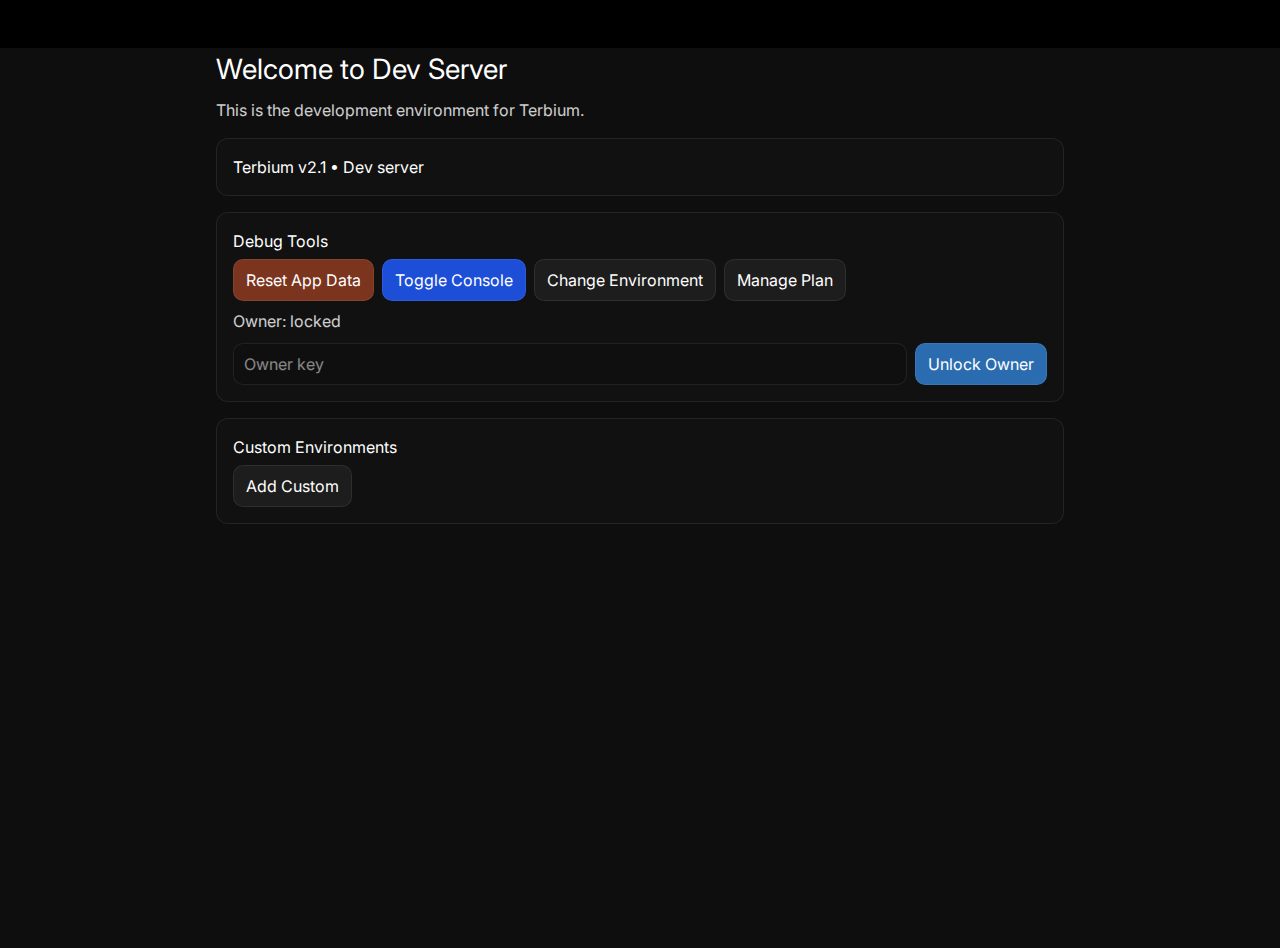
<file: dev/index.html>
<!DOCTYPE html>
<html lang="en">
  <head>
    <meta charset="UTF-8" />
    <meta name="viewport" content="width=device-width, initial-scale=1.0" />
    <title>Terbium • Dev Server</title>
    <link rel="stylesheet" crossorigin href="/assets/index-ClmEQiFL.css">
    <style>
      body { background:#0e0e0e; color:#fff; font-family: Inter, system-ui, -apple-system, Segoe UI, Roboto, Ubuntu, Cantarell, Noto Sans, Helvetica Neue, Arial, 'Apple Color Emoji', 'Segoe UI Emoji'; }
      .wrap { max-width: 880px; margin: 48px auto; padding: 0 16px; }
      h1 { font-size: 28px; margin: 16px 0 8px; }
      p { opacity:.8; }
      .card { background:#111; border:1px solid rgba(255,255,255,.08); border-radius:12px; padding:16px; margin-top:16px; }
      code { background:#151515; padding:2px 6px; border-radius:6px; }
    </style>
  </head>
  <body>
    <div class="wrap">
      <h1>Welcome to Dev Server</h1>
      <p>This is the development environment for Terbium.</p>
      <div class="card">
        <div id="info">Loading…</div>
      </div>
      <div class="card">
        <h2 style="margin:0 0 6px;font-size:16px;">Debug Tools</h2>
        <div style="display:flex;gap:8px;flex-wrap:wrap;">
          <button id="btn-reset" style="padding:8px 12px;border-radius:10px;background:#7b341e;border:1px solid rgba(255,255,255,.08);color:#fff;cursor:pointer;">Reset App Data</button>
          <button id="btn-toggle-eruda" style="padding:8px 12px;border-radius:10px;background:#1d4ed8;border:1px solid rgba(255,255,255,.08);color:#fff;cursor:pointer;">Toggle Console</button>
          <button id="btn-env" style="padding:8px 12px;border-radius:10px;background:#1d1d1d;border:1px solid rgba(255,255,255,.08);color:#fff;cursor:pointer;">Change Environment</button>
          <button id="btn-plan" style="padding:8px 12px;border-radius:10px;background:#1d1d1d;border:1px solid rgba(255,255,255,.08);color:#fff;cursor:pointer;">Manage Plan</button>
        </div>
        <p id="owner-state" style="margin:8px 0 0;opacity:.8;">Owner: locked</p>
        <div style="margin-top:10px;display:flex;gap:8px;align-items:center;">
          <input id="owner-key" type="password" placeholder="Owner key" style="flex:1;min-width:0;background:#0f0f0f;border:1px solid rgba(255,255,255,.08);border-radius:10px;padding:8px 10px;color:#fff;" />
          <button id="btn-owner" style="padding:8px 12px;border-radius:10px;background:#2b6cb0;border:1px solid rgba(255,255,255,.08);color:#fff;cursor:pointer;">Unlock Owner</button>
        </div>
      </div>
      <div class="card">
        <h2 style="margin:0 0 6px;font-size:16px;">Custom Environments</h2>
        <div style="display:flex;gap:8px;flex-wrap:wrap;align-items:center;">
          <button id="btn-add-env" style="padding:8px 12px;border-radius:10px;background:#1d1d1d;border:1px solid rgba(255,255,255,.08);color:#fff;cursor:pointer;">Add Custom</button>
          <div id="list-envs" style="display:flex;gap:8px;flex-wrap:wrap;"></div>
        </div>
      </div>
    </div>
    <script>
      (async () => {
        try {
          const res = await fetch('/version.json', { cache: 'no-store' });
          const v = res.ok ? await res.json() : { version: 'unknown' };
          document.title = 'Terbium (Dev)';
          document.getElementById('info').textContent = `Terbium v${v.version} • Dev server`;
          // Debug tools
          const reset = async () => {
            try {
              localStorage.clear();
              sessionStorage.clear();
              if ('caches' in window) { const names = await caches.keys(); await Promise.all(names.map(n => caches.delete(n))); }
              indexedDB.databases ? (await indexedDB.databases()).forEach(db => indexedDB.deleteDatabase(db.name)) : null;
              alert('Data reset. Reloading…');
              location.reload();
            } catch (e) { alert('Reset failed'); }
          };
          const toggleEruda = () => {
            const enabled = localStorage.getItem('eruda');
            if (enabled) { localStorage.removeItem('eruda'); alert('Console disabled. Reload to take effect.'); }
            else { localStorage.setItem('eruda', '1'); alert('Console enabled. Reload to open.'); }
          };
          const changeEnv = () => {
            sessionStorage.removeItem('tb:envPromptShown');
            localStorage.removeItem('tb:environment');
            location.href = '/';
          };
          document.getElementById('btn-reset').onclick = reset;
          document.getElementById('btn-toggle-eruda').onclick = toggleEruda;
          document.getElementById('btn-env').onclick = changeEnv;
          document.getElementById('btn-plan').onclick = () => { location.href = '/?choosePlan'; };
          // Owner unlock
          const ownerState = document.getElementById('owner-state');
          const updateOwner = () => { ownerState.textContent = 'Owner: ' + (localStorage.getItem('tb:owner') === '1' ? 'unlocked' : 'locked'); };
          updateOwner();
          document.getElementById('btn-owner').onclick = () => {
            const key = document.getElementById('owner-key').value.trim();
            if (key && v.ownerKey && key === v.ownerKey) { localStorage.setItem('tb:owner', '1'); updateOwner(); alert('Owner unlocked'); }
            else { alert('Invalid key'); }
          };
          // Custom envs
          const listWrap = document.getElementById('list-envs');
          const render = () => {
            try {
              const list = JSON.parse(localStorage.getItem('tb:customEnvs')||'[]');
              listWrap.innerHTML = '';
              list.forEach(e=>{
                const btn = document.createElement('button');
                btn.textContent = e.name;
                btn.style.cssText = "padding:8px 12px;border-radius:10px;background:#1d1d1d;border:1px solid rgba(255,255,255,.08);color:#fff;cursor:pointer;";
                btn.onclick = () => { localStorage.setItem('tb:environment', `custom:${e.name}`); alert('Environment set to '+e.name); };
                listWrap.appendChild(btn);
              })
            } catch {}
          };
          render();
          document.getElementById('btn-add-env').onclick = () => {
            const name = prompt('Custom environment name');
            if (!name) return;
            try {
              const list = JSON.parse(localStorage.getItem('tb:customEnvs')||'[]');
              if (!list.find(e=>e&&e.name===name)) list.push({name});
              localStorage.setItem('tb:customEnvs', JSON.stringify(list));
              render();
            } catch {}
          };
        } catch (e) {
          document.title = 'Terbium (Dev)';
          document.getElementById('info').textContent = 'Dev server';
        }
      })();
    </script>
  </body>
  </html>
</file>
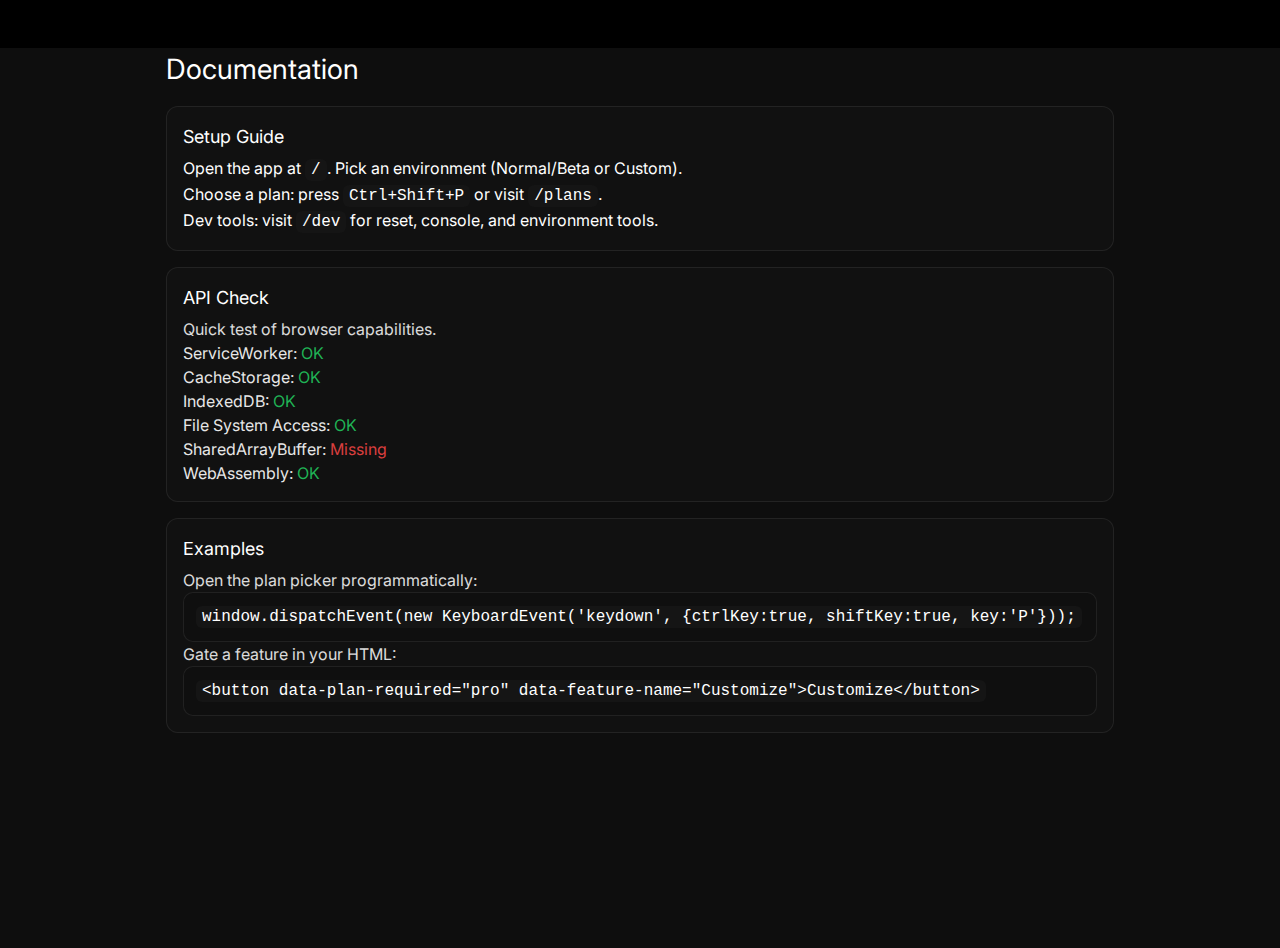
<file: docs/index.html>
<!DOCTYPE html>
<html lang="en">
  <head>
    <meta charset="UTF-8" />
    <meta name="viewport" content="width=device-width, initial-scale=1.0" />
    <title>Terbium • Docs</title>
    <link rel="stylesheet" crossorigin href="/assets/index-ClmEQiFL.css">
    <style>
      body { background:#0e0e0e; color:#fff; font-family: Inter, system-ui, -apple-system, Segoe UI, Roboto, Ubuntu, Cantarell, Noto Sans, Helvetica Neue, Arial, 'Apple Color Emoji', 'Segoe UI Emoji'; }
      .wrap { max-width: 980px; margin: 48px auto; padding: 0 16px; }
      h1 { font-size: 28px; margin: 16px 0 8px; }
      p { opacity:.85; }
      .card { background:#111; border:1px solid rgba(255,255,255,.08); border-radius:12px; padding:16px; margin-top:16px; }
      code { background:#151515; padding:2px 6px; border-radius:6px; }
      pre { background:#0f0f0f; border:1px solid rgba(255,255,255,.08); border-radius:10px; padding:12px; overflow:auto; }
    </style>
  </head>
  <body>
    <div id="maint" style="display:none;position:fixed;inset:0;background:rgba(0,0,0,.86);backdrop-filter:saturate(1.2) blur(6px);z-index:10;align-items:center;justify-content:center;">
      <div class="card" style="max-width:560px">
        <h2 style="margin:0 0 6px;font-size:18px;">Sorry, site is down for maintenance</h2>
        <p>Come back later. Admin pages remain available.</p>
        <a href="/admin/panel/" class="cta">Go to Admin</a>
      </div>
    </div>
    <div class="wrap">
      <h1>Documentation</h1>
      <div class="card">
        <h2 style="margin:0 0 6px;font-size:18px;">Setup Guide</h2>
        <ol>
          <li>Open the app at <code>/</code>. Pick an environment (Normal/Beta or Custom).</li>
          <li>Choose a plan: press <code>Ctrl+Shift+P</code> or visit <code>/plans</code>.</li>
          <li>Dev tools: visit <code>/dev</code> for reset, console, and environment tools.</li>
        </ol>
      </div>
      <div class="card">
        <h2 style="margin:0 0 6px;font-size:18px;">API Check</h2>
        <p>Quick test of browser capabilities.</p>
        <ul id="api-list" style="opacity:.9"></ul>
      </div>
      <div class="card">
        <h2 style="margin:0 0 6px;font-size:18px;">Examples</h2>
        <p>Open the plan picker programmatically:</p>
        <pre><code>window.dispatchEvent(new KeyboardEvent('keydown', {ctrlKey:true, shiftKey:true, key:'P'}));</code></pre>
        <p>Gate a feature in your HTML:</p>
        <pre><code>&lt;button data-plan-required="pro" data-feature-name="Customize"&gt;Customize&lt;/button&gt;</code></pre>
      </div>
    </div>
    <script>
      (function(){
        const list = document.getElementById('api-list');
        const checks = [
          ['ServiceWorker', !!navigator.serviceWorker],
          ['CacheStorage', 'caches' in window],
          ['IndexedDB', 'indexedDB' in window],
          ['File System Access', 'showOpenFilePicker' in window || 'chooseFileSystemEntries' in window],
          ['SharedArrayBuffer', 'SharedArrayBuffer' in window],
          ['WebAssembly', 'WebAssembly' in window],
        ];
        list.innerHTML = checks.map(([n, ok])=>`<li>${n}: <span style="color:${ok?'#22c55e':'#ef4444'}">${ok?'OK':'Missing'}</span></li>`).join('');
        try { const t = JSON.parse(localStorage.getItem('tb:admin:featureToggles')||'{}'); if (t.maintenance) { if (!location.pathname.startsWith('/admin') && localStorage.getItem('tb:owner')!=='1') { const m=document.getElementById('maint'); m.style.display='flex'; document.body.style.overflow='hidden'; } } } catch {}
      })();
    </script>
  </body>
  </html>
</file>
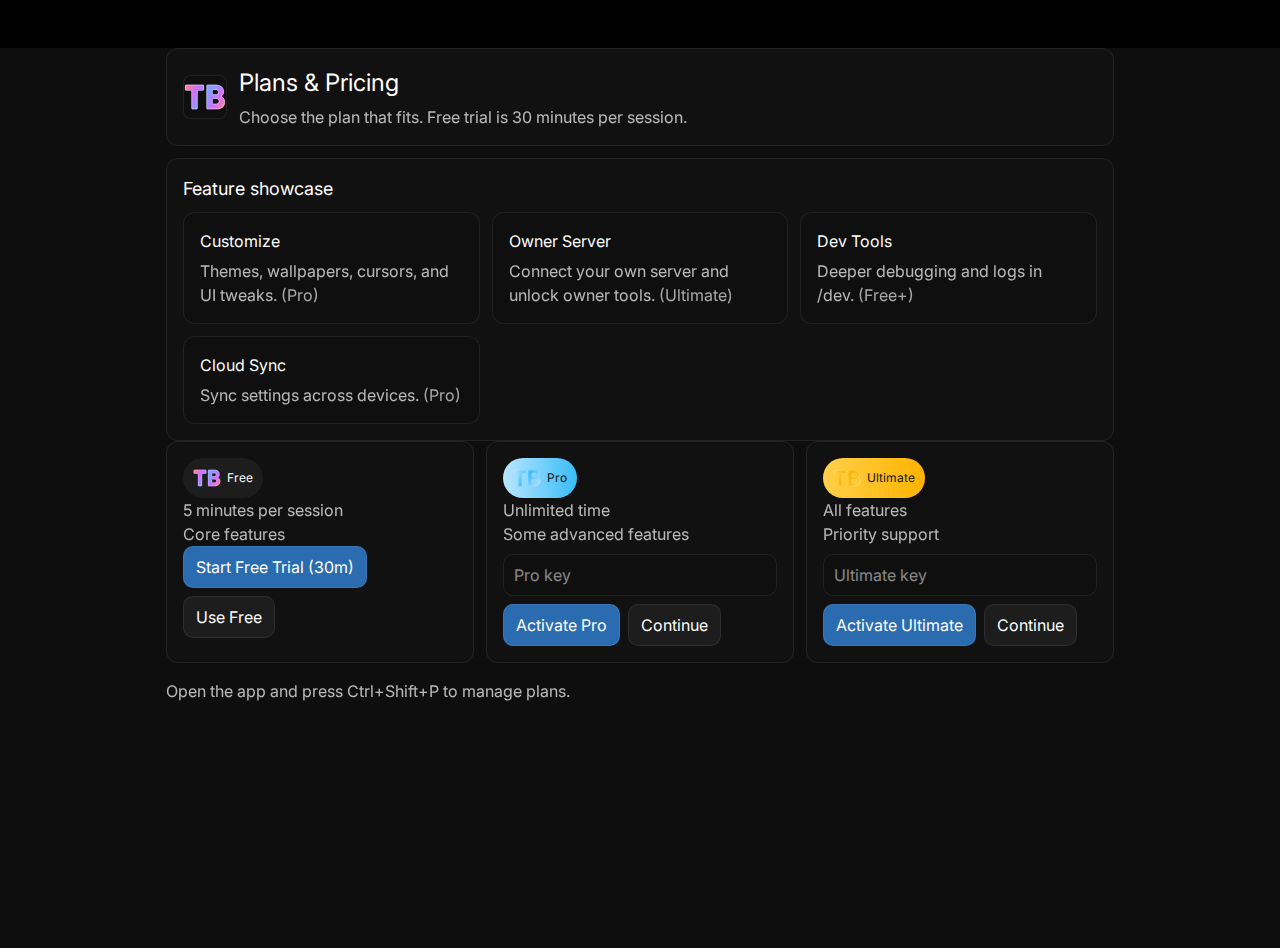
<file: plans/index.html>
<!DOCTYPE html>
<html lang="en">
  <head>
    <meta charset="UTF-8" />
    <meta name="viewport" content="width=device-width, initial-scale=1.0" />
    <title>Terbium • Plans</title>
    <link rel="stylesheet" crossorigin href="/assets/index-ClmEQiFL.css">
    <style>
      body { background:#0e0e0e; color:#fff; font-family: Inter, system-ui, -apple-system, Segoe UI, Roboto, Ubuntu, Cantarell, Noto Sans, Helvetica Neue, Arial, 'Apple Color Emoji', 'Segoe UI Emoji'; }
      .wrap { max-width: 980px; margin: 48px auto; padding: 0 16px; }
      h1 { font-size: 28px; margin: 16px 0 8px; }
      p { opacity:.8; }
      .grid { display:grid; grid-template-columns: repeat(auto-fit,minmax(260px,1fr)); gap:12px; }
      .card { background:#111; border:1px solid rgba(255,255,255,.08); border-radius:12px; padding:16px; }
      .cta { display:inline-block; padding:8px 12px; border-radius:10px; background:#2b6cb0; border:1px solid rgba(255,255,255,.08); color:#fff; text-decoration:none; }
      .muted { opacity:.7; }
      .badge { display:inline-flex; align-items:center; gap:6px; padding:6px 10px; border-radius:999px; font-size:12px; }
      .ult { background: linear-gradient(90deg,#FFD04A,#FFB300); color:#111; }
      .pro { background: linear-gradient(90deg,#BAE6FF,#38BDF8); color:#111; }
      .free { background:#1d1d1d; color:#fff; }
      .logo { width:28px; height:28px; }
    </style>
  </head>
  <body>
    <div id="maint" style="display:none;position:fixed;inset:0;background:rgba(0,0,0,.86);backdrop-filter:saturate(1.2) blur(6px);z-index:10;align-items:center;justify-content:center;">
      <div class="card" style="max-width:560px">
        <h2 style="margin:0 0 6px;font-size:18px;">Sorry, site is down for maintenance</h2>
        <p class="muted">Come back later. Admin pages remain available.</p>
        <a href="/admin/panel/" class="cta">Go to Admin</a>
      </div>
    </div>
    <div class="wrap">
      <div class="card" style="display:flex;gap:12px;align-items:center;">
        <img src="/tb.svg" class="logo" style="width:44px;height:44px;border-radius:8px;border:1px solid rgba(255,255,255,.08);background:#0f0f0f;"/>
        <div>
          <h1 style="margin:0;font-size:24px;">Plans & Pricing</h1>
          <p class="muted" style="margin:4px 0 0;">Choose the plan that fits. Free trial is 30 minutes per session.</p>
        </div>
      </div>
      <div class="card" style="margin-top:12px;">
        <h2 style="margin:0 0 10px;font-size:18px;">Feature showcase</h2>
        <div class="grid" style="grid-template-columns: repeat(auto-fit,minmax(220px,1fr));">
          <div class="card" style="background:#0f0f0f;">
            <h3 style="margin:0 0 6px;font-size:16px;">Customize</h3>
            <p class="muted">Themes, wallpapers, cursors, and UI tweaks. <span style="opacity:.9">(Pro)</span></p>
          </div>
          <div class="card" style="background:#0f0f0f;">
            <h3 style="margin:0 0 6px;font-size:16px;">Owner Server</h3>
            <p class="muted">Connect your own server and unlock owner tools. <span style="opacity:.9">(Ultimate)</span></p>
          </div>
          <div class="card" style="background:#0f0f0f;">
            <h3 style="margin:0 0 6px;font-size:16px;">Dev Tools</h3>
            <p class="muted">Deeper debugging and logs in /dev. <span style="opacity:.9">(Free+)</span></p>
          </div>
          <div class="card" style="background:#0f0f0f;">
            <h3 style="margin:0 0 6px;font-size:16px;">Cloud Sync</h3>
            <p class="muted">Sync settings across devices. <span style="opacity:.9">(Pro)</span></p>
          </div>
        </div>
      </div>
      <div class="grid">
        <div class="card">
          <div class="badge free"><img class="logo" src="/tb.svg" alt="Free"/> Free</div>
          <ul class="muted">
            <li>5 minutes per session</li>
            <li>Core features</li>
          </ul>
          <div style="display:flex;gap:8px;align-items:center;flex-wrap:wrap;">
            <button class="cta" id="choose-free">Start Free Trial (30m)</button>
            <a href="/" class="cta" style="background:#1d1d1d;">Use Free</a>
          </div>
        </div>
        <div class="card">
          <div class="badge pro"><img class="logo" src="/tb-pro.svg" alt="Pro"/> Pro</div>
          <ul class="muted">
            <li>Unlimited time</li>
            <li>Some advanced features</li>
          </ul>
          <input id="pro-key" placeholder="Pro key" style="width:100%;margin:8px 0;background:#0f0f0f;border:1px solid rgba(255,255,255,.08);border-radius:10px;padding:8px 10px;color:#fff;" />
          <div style="display:flex;gap:8px;align-items:center;flex-wrap:wrap;">
            <button class="cta" id="activate-pro">Activate Pro</button>
            <a href="/" class="cta" style="background:#1d1d1d;">Continue</a>
          </div>
        </div>
        <div class="card">
          <div class="badge ult"><img class="logo" src="/tb-ultimate.svg" alt="Ultimate"/> Ultimate</div>
          <ul class="muted">
            <li>All features</li>
            <li>Priority support</li>
          </ul>
          <input id="ult-key" placeholder="Ultimate key" style="width:100%;margin:8px 0;background:#0f0f0f;border:1px solid rgba(255,255,255,.08);border-radius:10px;padding:8px 10px;color:#fff;" />
          <div style="display:flex;gap:8px;align-items:center;flex-wrap:wrap;">
            <button class="cta" id="activate-ult">Activate Ultimate</button>
            <a href="/" class="cta" style="background:#1d1d1d;">Continue</a>
          </div>
        </div>
      </div>
      <p class="muted" style="margin-top:16px;">Open the app and press Ctrl+Shift+P to manage plans.</p>
    </div>
    <script>
      (async () => {
        const v = await fetch('/version.json', {cache:'no-store'}).then(r=>r.json()).catch(()=>({}));
        const setPlan = (plan) => {
          localStorage.setItem('tb:plan', plan);
          localStorage.setItem('tb:lastPlan', plan);
          if (plan === 'free') localStorage.setItem('tb:freeStart', String(Date.now()));
          alert('Plan set: ' + plan);
          location.href = '/';
        };
        const activate = (key, tier) => {
          if (!key) return alert('Enter a key');
          if (v.keys && key === v.keys[tier]) { setPlan(tier === 'pro' ? 'pro' : 'ultimate'); }
          else alert('Invalid key');
        };
        document.getElementById('choose-free').onclick = () => setPlan('free');
        document.getElementById('activate-pro').onclick = () => activate(document.getElementById('pro-key').value.trim(), 'pro');
        document.getElementById('activate-ult').onclick = () => activate(document.getElementById('ult-key').value.trim(), 'ultimate');
        // maintenance block
        try { const t = JSON.parse(localStorage.getItem('tb:admin:featureToggles')||'{}'); if (t.maintenance) { if (!location.pathname.startsWith('/admin') && localStorage.getItem('tb:owner')!=='1') { const m=document.getElementById('maint'); m.style.display='flex'; document.body.style.overflow='hidden'; } } } catch {}
      })();
    </script>
  </body>
  </html>
</file>
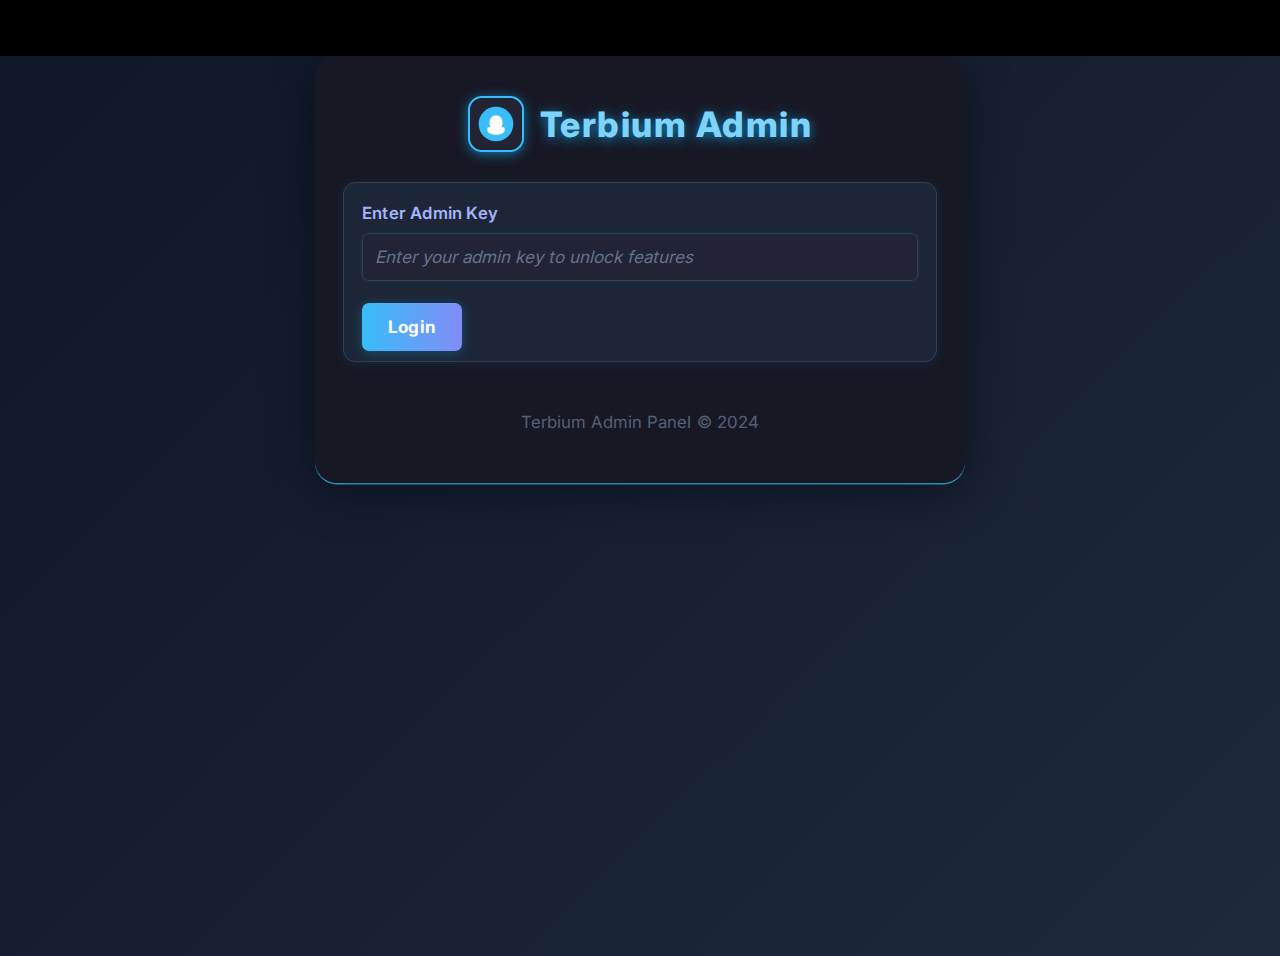
<file: admin/panel/index.html>
<!DOCTYPE html>
<html lang="en">
<head>
  <meta charset="UTF-8" />
  <meta name="viewport" content="width=device-width, initial-scale=1.0"/>
  <title>Admin Panel - Terbium</title>
  <link rel="icon" href="/tb-admin.svg"/>
  <link rel="stylesheet" href="/assets/index-ClmEQiFL.css"/>
  <style>
    body {
      background: linear-gradient(135deg, #0f172a 0%, #1e293b 100%);
      color: #fff;
      font-family: Inter, system-ui, -apple-system, Segoe UI, Roboto, Ubuntu, Cantarell, Noto Sans, Helvetica Neue, Arial, 'Apple Color Emoji', 'Segoe UI Emoji';
      margin: 0;
      min-height: 100vh;
    }
    .admin-wrap {
      max-width: 650px;
      margin: 56px auto 0 auto;
      padding: 40px 28px 48px 28px;
      background: rgba(24,24,36,0.98);
      border-radius: 22px;
      box-shadow: 0 8px 48px #0007, 0 1.5px 0 #38bdf8;
      position: relative;
      z-index: 1;
    }
    .admin-logo {
      display: flex;
      align-items: center;
      gap: 16px;
      margin-bottom: 30px;
      justify-content: center;
    }
    .admin-logo img, .admin-logo svg {
      width: 56px;
      height: 56px;
      border-radius: 14px;
      background: #222;
      border: 2.5px solid #38bdf8;
      box-shadow: 0 2px 12px #0ea5e9aa;
      display: block;
    }
    .admin-logo span {
      font-size: 2.2rem;
      font-weight: 800;
      letter-spacing: 1.5px;
      color: #7dd3fc;
      text-shadow: 0 2px 12px #0ea5e9cc;
      font-family: 'Inter', system-ui, sans-serif;
    }
    h2 {
      margin-top: 38px;
      font-size: 1.35rem;
      color: #38bdf8;
      letter-spacing: 0.5px;
      text-shadow: 0 1px 8px #0ea5e955;
    }
    .admin-section {
      margin-bottom: 36px;
      background: rgba(30,41,59,0.85);
      border-radius: 12px;
      padding: 18px 18px 10px 18px;
      box-shadow: 0 2px 12px #0ea5e91a;
      border: 1.5px solid #334155;
    }
    label {
      display: block;
      margin-bottom: 7px;
      font-weight: 600;
      color: #a5b4fc;
      font-size: 1.05rem;
      letter-spacing: 0.2px;
    }
    input[type="text"], input[type="password"], select, textarea {
      width: 100%;
      padding: 10px 12px;
      border-radius: 7px;
      border: 1.5px solid #334155;
      background: #232336;
      color: #fff;
      margin-bottom: 14px;
      font-size: 1.07rem;
      transition: border 0.2s;
      outline: none;
      box-shadow: 0 1px 4px #0ea5e91a;
    }
    input:focus, textarea:focus, select:focus {
      border: 1.5px solid #38bdf8;
      background: #232346;
    }
    button {
      background: linear-gradient(90deg, #38bdf8 0%, #818cf8 100%);
      color: #fff;
      border: none;
      border-radius: 7px;
      padding: 11px 26px;
      font-size: 1.07rem;
      font-weight: 700;
      cursor: pointer;
      margin-top: 8px;
      box-shadow: 0 2px 12px #0ea5e955;
      transition: background 0.18s, box-shadow 0.18s;
      letter-spacing: 0.2px;
    }
    button:active {
      background: linear-gradient(90deg, #0ea5e9 0%, #6366f1 100%);
      box-shadow: 0 1px 4px #0ea5e955;
    }
    .admin-status {
      margin-top: 12px;
      font-size: 1.07rem;
      color: #fbbf24;
      font-weight: 500;
      letter-spacing: 0.1px;
    }
    .admin-list {
      background: #232336;
      border-radius: 8px;
      padding: 14px 18px;
      margin-top: 10px;
      font-size: 1.07rem;
      color: #e0e7ef;
      box-shadow: 0 1px 4px #0ea5e91a;
    }
    .admin-list strong {
      color: #7dd3fc;
    }
    .env-row {
      display: flex;
      align-items: center;
      gap: 10px;
      margin-bottom: 8px;
    }
    .env-row input[type="text"] {
      flex: 1;
      margin-bottom: 0;
    }
    .env-row button {
      padding: 7px 14px;
      font-size: 1rem;
      margin-top: 0;
      background: #ef4444;
      font-weight: 600;
      border-radius: 6px;
      box-shadow: 0 1px 4px #ef444455;
    }
    .admin-footer {
      margin-top: 48px;
      text-align: center;
      color: #64748b;
      font-size: 1.05rem;
      opacity: 0.8;
      letter-spacing: 0.1px;
    }
    /* Popups */
    .admin-popup-bg {
      position: fixed;
      z-index: 1000;
      left: 0; top: 0; right: 0; bottom: 0;
      background: rgba(16,23,42,0.82);
      display: none;
      align-items: center;
      justify-content: center;
      animation: fadeIn 0.2s;
    }
    .admin-popup {
      background: #18181c;
      border-radius: 18px;
      box-shadow: 0 8px 48px #000a, 0 1.5px 0 #38bdf8;
      padding: 36px 32px 28px 32px;
      min-width: 320px;
      max-width: 95vw;
      text-align: center;
      position: relative;
      animation: popIn 0.22s;
    }
    .admin-popup .admin-popup-logo {
      margin-bottom: 18px;
    }
    .admin-popup .admin-popup-logo svg {
      width: 54px;
      height: 54px;
      display: block;
      margin: 0 auto;
      border-radius: 12px;
      background: #232336;
      box-shadow: 0 2px 12px #0ea5e9aa;
      border: 2.5px solid #38bdf8;
    }
    .admin-popup h3 {
      font-size: 1.35rem;
      color: #38bdf8;
      margin-bottom: 10px;
      margin-top: 0;
      font-weight: 800;
      letter-spacing: 0.2px;
    }
    .admin-popup p {
      color: #e0e7ef;
      font-size: 1.07rem;
      margin-bottom: 0;
      margin-top: 0;
      line-height: 1.6;
    }
    .admin-popup .admin-popup-btn {
      margin-top: 22px;
      background: linear-gradient(90deg, #38bdf8 0%, #818cf8 100%);
      color: #fff;
      border: none;
      border-radius: 7px;
      padding: 10px 28px;
      font-size: 1.07rem;
      font-weight: 700;
      cursor: pointer;
      box-shadow: 0 2px 12px #0ea5e955;
      transition: background 0.18s;
    }
    .admin-popup .admin-popup-btn:active {
      background: linear-gradient(90deg, #0ea5e9 0%, #6366f1 100%);
    }
    .admin-popup .admin-popup-close {
      position: absolute;
      top: 14px;
      right: 18px;
      background: none;
      border: none;
      color: #64748b;
      font-size: 1.5rem;
      cursor: pointer;
      font-weight: 700;
      opacity: 0.7;
      transition: opacity 0.15s;
    }
    .admin-popup .admin-popup-close:hover {
      opacity: 1;
      color: #38bdf8;
    }
    @keyframes fadeIn {
      from { opacity: 0; }
      to   { opacity: 1; }
    }
    @keyframes popIn {
      from { transform: scale(0.95); opacity: 0; }
      to   { transform: scale(1); opacity: 1; }
    }
    /* Feature list */
    .admin-feature-list {
      text-align: left;
      margin: 18px 0 0 0;
      padding: 0 0 0 0;
      list-style: none;
    }
    .admin-feature-list li {
      margin-bottom: 10px;
      font-size: 1.07rem;
      color: #a5b4fc;
      display: flex;
      align-items: center;
      gap: 8px;
    }
    .admin-feature-list li svg {
      width: 1.1em;
      height: 1.1em;
      color: #38bdf8;
      flex-shrink: 0;
    }
    /* Placeholder styling */
    ::placeholder {
      color: #64748b;
      opacity: 1;
      font-style: italic;
    }
    /* Responsive */
    @media (max-width: 700px) {
      .admin-wrap { padding: 18px 2vw 24px 2vw; }
      .admin-popup { padding: 22px 6vw 18px 6vw; min-width: 0; }
    }
  </style>
</head>
<body>
  <div class="admin-wrap">
    <div class="admin-logo">
      <!-- tb-admin.svg inline -->
      <svg xmlns="http://www.w3.org/2000/svg" viewBox="0 0 48 48" fill="none">
        <rect width="48" height="48" rx="12" fill="#232336"/>
        <circle cx="24" cy="24" r="16" fill="#38bdf8"/>
        <path d="M24 16a6 6 0 0 1 6 6v2a6 6 0 0 1-12 0v-2a6 6 0 0 1 6-6zm0 18c-4.418 0-8-1.79-8-4v-2a1 1 0 0 1 1-1h14a1 1 0 0 1 1 1v2c0 2.21-3.582 4-8 4z" fill="#fff"/>
      </svg>
      <span>Terbium Admin</span>
    </div>
    <div id="admin-auth-section" class="admin-section">
      <label for="admin-key-input">Enter Admin Key</label>
      <input type="password" id="admin-key-input" placeholder="Enter your admin key to unlock features" autocomplete="off"/>
      <button id="admin-key-btn">Login</button>
    </div>
    <div id="admin-panel" style="display:none;">
      <h2>Plan Keys</h2>
      <div class="admin-section">
        <label for="pro-key">Pro Key</label>
        <input type="text" id="pro-key" placeholder="Set Pro plan key (e.g. TB-PRO-XXXX)" autocomplete="off"/>
        <label for="ultimate-key">Ultimate Key</label>
        <input type="text" id="ultimate-key" placeholder="Set Ultimate plan key (e.g. TB-ULT-XXXX)" autocomplete="off"/>
        <button id="save-keys-btn">Save Keys</button>
        <div class="admin-status" id="keys-status"></div>
      </div>
      <h2>Environments</h2>
      <div class="admin-section" id="env-section">
        <div id="env-list" class="admin-list"></div>
        <form id="add-env-form" style="margin-top:12px;">
          <div class="env-row">
            <input type="text" id="new-env-name" placeholder="Environment name (e.g. staging)" required/>
            <input type="text" id="new-env-auth" placeholder="Auth key (optional)"/>
            <button type="submit">Add</button>
          </div>
        </form>
        <div class="admin-status" id="env-status"></div>
      </div>
      <h2>Site Settings</h2>
      <div class="admin-section">
        <label for="site-name">Site Name</label>
        <input type="text" id="site-name" placeholder="Set the site name (e.g. Terbium)"/>
        <label for="site-logo">Logo URL</label>
        <input type="text" id="site-logo" placeholder="Set the logo URL (e.g. /assets/logo.svg)"/>
        <button id="save-site-btn">Save Settings</button>
        <div class="admin-status" id="site-status"></div>
      </div>
      <h2>Advanced Features</h2>
      <div class="admin-section">
        <label for="session-limit">Free Plan Session Limit (minutes)</label>
        <input type="number" id="session-limit" min="1" max="120" placeholder="Default: 5"/>
        <button id="save-session-btn">Set Session Limit</button>
        <div class="admin-status" id="session-status"></div>
        <label for="feature-toggle" style="margin-top:18px;">Feature Toggles</label>
        <select id="feature-toggle">
          <option value="custom-env">Enable Custom Environments</option>
          <option value="beta-access">Enable Beta Access</option>
          <option value="maintenance">Enable Maintenance Mode</option>
          <option value="logging">Enable Advanced Logging</option>
          <option value="analytics">Enable Analytics</option>
          <option value="dark-mode">Force Dark Mode</option>
        </select>
        <button id="toggle-feature-btn">Toggle Feature</button>
        <div class="admin-status" id="feature-status"></div>
      </div>
      <h2>Broadcast Message</h2>
      <div class="admin-section">
        <label for="broadcast-msg">Send a message to all users</label>
        <textarea id="broadcast-msg" rows="2" placeholder="Type your announcement here..."></textarea>
        <button id="send-broadcast-btn">Send Broadcast</button>
        <div class="admin-status" id="broadcast-status"></div>
      </div>
      <h2>Backup & Restore</h2>
      <div class="admin-section">
        <button id="backup-btn">Download Backup</button>
        <input type="file" id="restore-file" style="display:none;" accept=".json"/>
        <button id="restore-btn">Restore from File</button>
        <div class="admin-status" id="backup-status"></div>
      </div>
    </div>
    <div class="admin-footer">
      Terbium Admin Panel &copy; 2024
    </div>
  </div>
  <!-- POPUP MODAL -->
  <div class="admin-popup-bg" id="admin-popup-bg">
    <div class="admin-popup" id="admin-popup">
      <button class="admin-popup-close" id="admin-popup-close" aria-label="Close">&times;</button>
      <div class="admin-popup-logo" id="admin-popup-logo">
        <!-- tb-admin.svg will be injected here -->
      </div>
      <h3 id="admin-popup-title"></h3>
      <p id="admin-popup-msg"></p>
      <div id="admin-popup-extra"></div>
      <button class="admin-popup-btn" id="admin-popup-btn" style="display:none;">OK</button>
    </div>
  </div>
  <script>
    // --- Admin Key Logic ---
    const ADMIN_KEY = "tb-owner-1234"; // In real app, never expose this in client code!
    const versionData = {
      "pro": "TB-PRO-PLACEHOLDER",
      "ultimate": "TB-ULT-PLACEHOLDER",
      "environments": ["normal", "beta"],
      "siteName": "Terbium",
      "siteLogo": "/assets/logo.svg",
      "sessionLimit": 5,
      "featureToggles": {},
      "broadcasts": []
    };
    // tb-admin.svg as SVG string
    const adminSVG = `<svg xmlns="http://www.w3.org/2000/svg" viewBox="0 0 48 48" fill="none"><rect width="48" height="48" rx="12" fill="#232336"/><circle cx="24" cy="24" r="16" fill="#38bdf8"/><path d="M24 16a6 6 0 0 1 6 6v2a6 6 0 0 1-12 0v-2a6 6 0 0 1 6-6zm0 18c-4.418 0-8-1.79-8-4v-2a1 1 0 0 1 1-1h14a1 1 0 0 1 1 1v2c0 2.21-3.582 4-8 4z" fill="#fff"/></svg>`;
    // SVG for checkmark
    const checkSVG = `<svg viewBox="0 0 20 20" fill="currentColor"><path fill-rule="evenodd" d="M16.707 6.293a1 1 0 0 1 0 1.414l-7.004 7.004a1 1 0 0 1-1.414 0l-3.004-3.004a1 1 0 1 1 1.414-1.414l2.297 2.297 6.297-6.297a1 1 0 0 1 1.414 0z" clip-rule="evenodd"/></svg>`;
    // SVG for error
    const errorSVG = `<svg viewBox="0 0 20 20" fill="currentColor"><path fill-rule="evenodd" d="M10 18a8 8 0 1 0 0-16 8 8 0 0 0 0 16zm-1-5a1 1 0 1 1 2 0v2a1 1 0 1 1-2 0v-2zm0-6a1 1 0 0 1 2 0v4a1 1 0 1 1-2 0V7z" clip-rule="evenodd"/></svg>`;
    // SVG for info
    const infoSVG = `<svg viewBox="0 0 20 20" fill="currentColor"><path d="M18 10A8 8 0 1 1 2 10a8 8 0 0 1 16 0zm-7-4a1 1 0 1 0-2 0 1 1 0 0 0 2 0zm-2 3a1 1 0 0 1 1-1h.01a1 1 0 0 1 1 1v4a1 1 0 1 1-2 0v-4z"/></svg>`;

    // Load from localStorage if present
    function loadAdminData() {
      try {
        const keys = JSON.parse(localStorage.getItem('tb:admin:keys') || '{}');
        if (keys.pro) versionData.pro = keys.pro;
        if (keys.ultimate) versionData.ultimate = keys.ultimate;
        const envs = JSON.parse(localStorage.getItem('tb:admin:envs') || 'null');
        if (Array.isArray(envs)) versionData.environments = envs;
        const site = JSON.parse(localStorage.getItem('tb:admin:site') || '{}');
        if (site.siteName) versionData.siteName = site.siteName;
        if (site.siteLogo) versionData.siteLogo = site.siteLogo;
        const sessionLimit = Number(localStorage.getItem('tb:admin:sessionLimit'));
        if (sessionLimit) versionData.sessionLimit = sessionLimit;
        const toggles = JSON.parse(localStorage.getItem('tb:admin:featureToggles') || '{}');
        versionData.featureToggles = toggles;
        const broadcasts = JSON.parse(localStorage.getItem('tb:admin:broadcasts') || '[]');
        versionData.broadcasts = broadcasts;
      } catch(e){}
    }
    function saveKeys(pro, ultimate) {
      localStorage.setItem('tb:admin:keys', JSON.stringify({pro, ultimate}));
      versionData.pro = pro;
      versionData.ultimate = ultimate;
    }
    function saveEnvs(envs) {
      localStorage.setItem('tb:admin:envs', JSON.stringify(envs));
      versionData.environments = envs;
    }
    function saveSite(name, logo) {
      localStorage.setItem('tb:admin:site', JSON.stringify({siteName: name, siteLogo: logo}));
      versionData.siteName = name;
      versionData.siteLogo = logo;
    }
    function saveSessionLimit(limit) {
      localStorage.setItem('tb:admin:sessionLimit', String(limit));
      versionData.sessionLimit = limit;
    }
    function saveFeatureToggles(toggles) {
      localStorage.setItem('tb:admin:featureToggles', JSON.stringify(toggles));
      versionData.featureToggles = toggles;
    }
    function saveBroadcasts(broadcasts) {
      localStorage.setItem('tb:admin:broadcasts', JSON.stringify(broadcasts));
      versionData.broadcasts = broadcasts;
    }
    function renderEnvs() {
      const envList = document.getElementById('env-list');
      envList.innerHTML = '';
      const envs = versionData.environments || [];
      if (!envs.length) {
        envList.textContent = "No environments defined.";
        return;
      }
      envs.forEach((env, idx) => {
        let name = typeof env === "string" ? env : (env.name || "");
        let auth = typeof env === "object" && env.auth ? env.auth : "";
        const row = document.createElement('div');
        row.className = "env-row";
        row.innerHTML = `<strong>${name}</strong>${auth ? ' <span style="color:#fbbf24;font-size:0.95em;">(auth: '+auth+')</span>' : ''} <button data-idx="${idx}">Delete</button>`;
        row.querySelector('button').onclick = function() {
          versionData.environments.splice(idx, 1);
          saveEnvs(versionData.environments);
          renderEnvs();
          showPopup("Success", "Environment deleted.", "success");
        };
        envList.appendChild(row);
      });
    }
    function requireAdmin() {
      document.getElementById('admin-auth-section').style.display = '';
      document.getElementById('admin-panel').style.display = 'none';
      document.getElementById('admin-key-input').value = '';
    }
    function unlockAdmin() {
      document.getElementById('admin-auth-section').style.display = 'none';
      document.getElementById('admin-panel').style.display = '';
      // Fill fields
      document.getElementById('pro-key').value = versionData.pro || "";
      document.getElementById('ultimate-key').value = versionData.ultimate || "";
      document.getElementById('site-name').value = versionData.siteName || "";
      document.getElementById('site-logo').value = versionData.siteLogo || "";
      document.getElementById('session-limit').value = versionData.sessionLimit || 5;
      renderEnvs();
      showWelcomePopup();
    }
    // --- Popup logic ---
    function showPopup(title, msg, type, extraHTML) {
      const bg = document.getElementById('admin-popup-bg');
      const popup = document.getElementById('admin-popup');
      const logo = document.getElementById('admin-popup-logo');
      const t = document.getElementById('admin-popup-title');
      const m = document.getElementById('admin-popup-msg');
      const btn = document.getElementById('admin-popup-btn');
      const extra = document.getElementById('admin-popup-extra');
      // Set logo: always tb-admin.svg
      logo.innerHTML = adminSVG;
      t.textContent = title;
      m.innerHTML = msg;
      extra.innerHTML = extraHTML || "";
      btn.style.display = "";
      btn.onclick = () => { bg.style.display = "none"; };
      document.getElementById('admin-popup-close').onclick = () => { bg.style.display = "none"; };
      bg.style.display = "flex";
    }
    function showWelcomePopup() {
      showPopup(
        "Welcome, Admin!",
        `You have unlocked the admin panel.<br><br>
        <b>Features you can manage:</b>
        <ul class="admin-feature-list">
          <li>${checkSVG} <b>Set Pro/Ultimate plan keys</b></li>
          <li>${checkSVG} <b>Create, edit, and delete environments</b></li>
          <li>${checkSVG} <b>Change site name and logo</b></li>
          <li>${checkSVG} <b>Set session time limit for Free plan</b></li>
          <li>${checkSVG} <b>Toggle advanced features (Beta, Maintenance, Logging, Analytics, Dark Mode, Custom Envs)</b></li>
          <li>${checkSVG} <b>Send broadcast messages to all users</b></li>
          <li>${checkSVG} <b>Backup and restore all admin settings</b></li>
          <li>${checkSVG} <b>View and manage feature toggles</b></li>
          <li>${checkSVG} <b>Force maintenance mode for all users</b></li>
          <li>${checkSVG} <b>Download and restore configuration</b></li>
        </ul>
        <br>Use the sections below to manage your site.`,
        "info"
      );
      document.getElementById('admin-popup-btn').textContent = "Let's Go!";
    }
    // Auth logic
    document.getElementById('admin-key-btn').onclick = function() {
      const key = document.getElementById('admin-key-input').value.trim();
      if (!key) {
        showPopup("Invalid Key", "Please enter your admin key.", "error");
        return;
      }
      if (key === ADMIN_KEY) {
        unlockAdmin();
        showPopup("Success", "Welcome, admin! You have access to all features.", "success");
      } else {
        showPopup("Invalid Key", "The admin key you entered is not valid.<br>Please try again.", "error");
      }
    };
    document.getElementById('admin-key-input').addEventListener('keydown', function(e){
      if (e.key === "Enter") document.getElementById('admin-key-btn').click();
    });
    // Save keys
    document.getElementById('save-keys-btn').onclick = function() {
      const pro = document.getElementById('pro-key').value.trim();
      const ultimate = document.getElementById('ultimate-key').value.trim();
      if (!pro || !ultimate) {
        showPopup("Error", "Both Pro and Ultimate keys are required.", "error");
        return;
      }
      saveKeys(pro, ultimate);
      showPopup("Success", "Plan keys saved successfully.", "success");
    };
    // Save site settings
    document.getElementById('save-site-btn').onclick = function() {
      const name = document.getElementById('site-name').value.trim();
      const logo = document.getElementById('site-logo').value.trim();
      if (!name || !logo) {
        showPopup("Error", "Site name and logo URL are required.", "error");
        return;
      }
      saveSite(name, logo);
      showPopup("Success", "Site settings saved!", "success");
    };
    // Add environment
    document.getElementById('add-env-form').onsubmit = function(e) {
      e.preventDefault();
      const name = document.getElementById('new-env-name').value.trim();
      const auth = document.getElementById('new-env-auth').value.trim();
      if (!name) {
        showPopup("Error", "Environment name is required.", "error");
        return;
      }
      let envObj = name;
      if (auth) envObj = {name, auth};
      versionData.environments = versionData.environments || [];
      versionData.environments.push(envObj);
      saveEnvs(versionData.environments);
      renderEnvs();
      showPopup("Success", "Environment added.", "success");
      document.getElementById('new-env-name').value = '';
      document.getElementById('new-env-auth').value = '';
    };
    // Session limit
    document.getElementById('save-session-btn').onclick = function() {
      const limit = Number(document.getElementById('session-limit').value);
      if (!limit || limit < 1 || limit > 120) {
        showPopup("Error", "Session limit must be between 1 and 120 minutes.", "error");
        return;
      }
      saveSessionLimit(limit);
      showPopup("Success", "Session limit updated.", "success");
    };
    // Feature toggles
    document.getElementById('toggle-feature-btn').onclick = function() {
      const val = document.getElementById('feature-toggle').value;
      versionData.featureToggles[val] = !versionData.featureToggles[val];
      saveFeatureToggles(versionData.featureToggles);
      showPopup("Success", `Feature <b>${val.replace(/-/g,' ').replace(/\b\w/g, l=>l.toUpperCase())}</b> is now <b>${versionData.featureToggles[val] ? "enabled" : "disabled"}</b>.`, "success");
    };
    // Broadcast
    document.getElementById('send-broadcast-btn').onclick = function() {
      const msg = document.getElementById('broadcast-msg').value.trim();
      if (!msg) {
        showPopup("Error", "Broadcast message cannot be empty.", "error");
        return;
      }
      versionData.broadcasts.push({msg, date: new Date().toISOString()});
      saveBroadcasts(versionData.broadcasts);
      showPopup("Success", "Broadcast sent to all users.", "success");
      document.getElementById('broadcast-msg').value = '';
    };
    // Backup
    document.getElementById('backup-btn').onclick = function() {
      const data = {
        keys: {pro: versionData.pro, ultimate: versionData.ultimate},
        environments: versionData.environments,
        site: {siteName: versionData.siteName, siteLogo: versionData.siteLogo},
        sessionLimit: versionData.sessionLimit,
        featureToggles: versionData.featureToggles,
        broadcasts: versionData.broadcasts
      };
      const blob = new Blob([JSON.stringify(data, null, 2)], {type: "application/json"});
      const url = URL.createObjectURL(blob);
      const a = document.createElement('a');
      a.href = url;
      a.download = "terbium-admin-backup.json";
      document.body.appendChild(a);
      a.click();
      setTimeout(()=>{document.body.removeChild(a); URL.revokeObjectURL(url);}, 100);
      showPopup("Success", "Backup downloaded.", "success");
    };
    document.getElementById('restore-btn').onclick = function() {
      document.getElementById('restore-file').click();
    };
    document.getElementById('restore-file').onchange = function(e) {
      const file = e.target.files[0];
      if (!file) return;
      const reader = new FileReader();
      reader.onload = function(ev) {
        try {
          const data = JSON.parse(ev.target.result);
          if (data.keys) saveKeys(data.keys.pro, data.keys.ultimate);
          if (data.environments) saveEnvs(data.environments);
          if (data.site) saveSite(data.site.siteName, data.site.siteLogo);
          if (data.sessionLimit) saveSessionLimit(data.sessionLimit);
          if (data.featureToggles) saveFeatureToggles(data.featureToggles);
          if (data.broadcasts) saveBroadcasts(data.broadcasts);
          loadAdminData();
          unlockAdmin();
          showPopup("Success", "Backup restored successfully.", "success");
        } catch (err) {
          showPopup("Error", "Invalid backup file.", "error");
        }
      };
      reader.readAsText(file);
    };
    // Popup close
    document.getElementById('admin-popup-close').onclick = function() {
      document.getElementById('admin-popup-bg').style.display = "none";
    };
    document.getElementById('admin-popup-btn').onclick = function() {
      document.getElementById('admin-popup-bg').style.display = "none";
    };
    // On load
    loadAdminData();
    requireAdmin();
  </script>
</body>
</html>
</file>
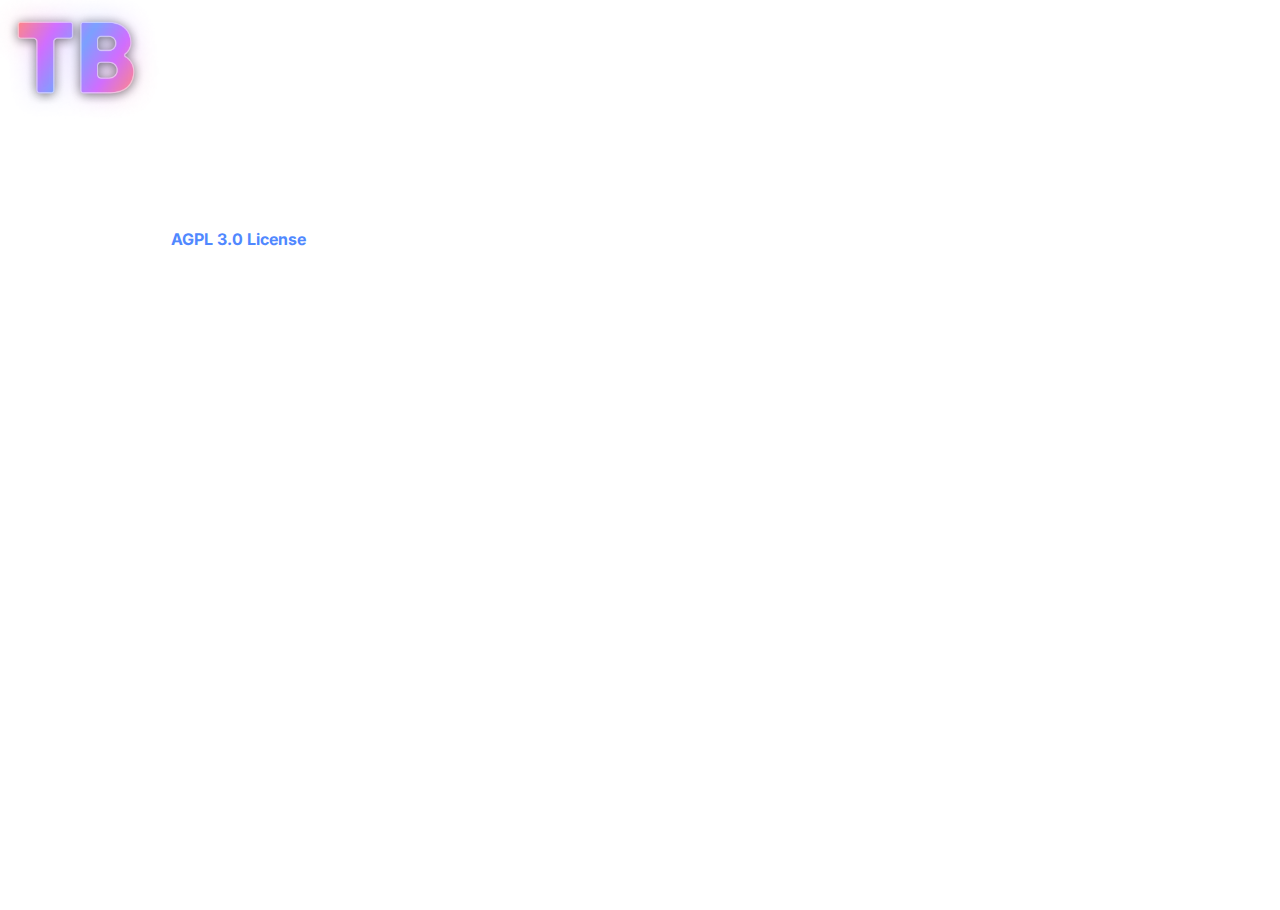
<file: apps/about.tapp/index.html>
<!DOCTYPE html>
<html lang="en">
<head>
    <meta charset="UTF-8">
    <meta name="viewport" content="width=device-width, initial-scale=1.0">
    <title>About Terbium</title>
    <link rel="stylesheet" href="./app.css">
</head>
    <body>
        <img src="/assets/img/logo.png" alt="TB Logo" class="centered-image">
        <h4 class="centered-text">Terbium WebOS</h4>
        <h4 class="centered-text" id="version"></h4>
        <h4 class="centered-text" id="liquor"></h4>
        <h4 class="centered-text">Developers: SNOOT, XSTARS, IllusionTBA, Rafflesia, EndlessVortex, ironswordX</h4>
        <h4 class="centered-text">&copy; Copyright 2025 TerbiumOS</h4>
        <h4 class="centered-text">Licensed under the <a href="https://www.gnu.org/licenses/agpl-3.0.en.html" target="_blank">AGPL 3.0 License</a></h4>
    </body>
    <script>
        document.all.liquor.innerText = "Liquor Version: " + parent.anura.version.pretty
        document.all.version.innerText = `Version: ${parent.tb.system.version()}`
    </script>
</html>
</file>
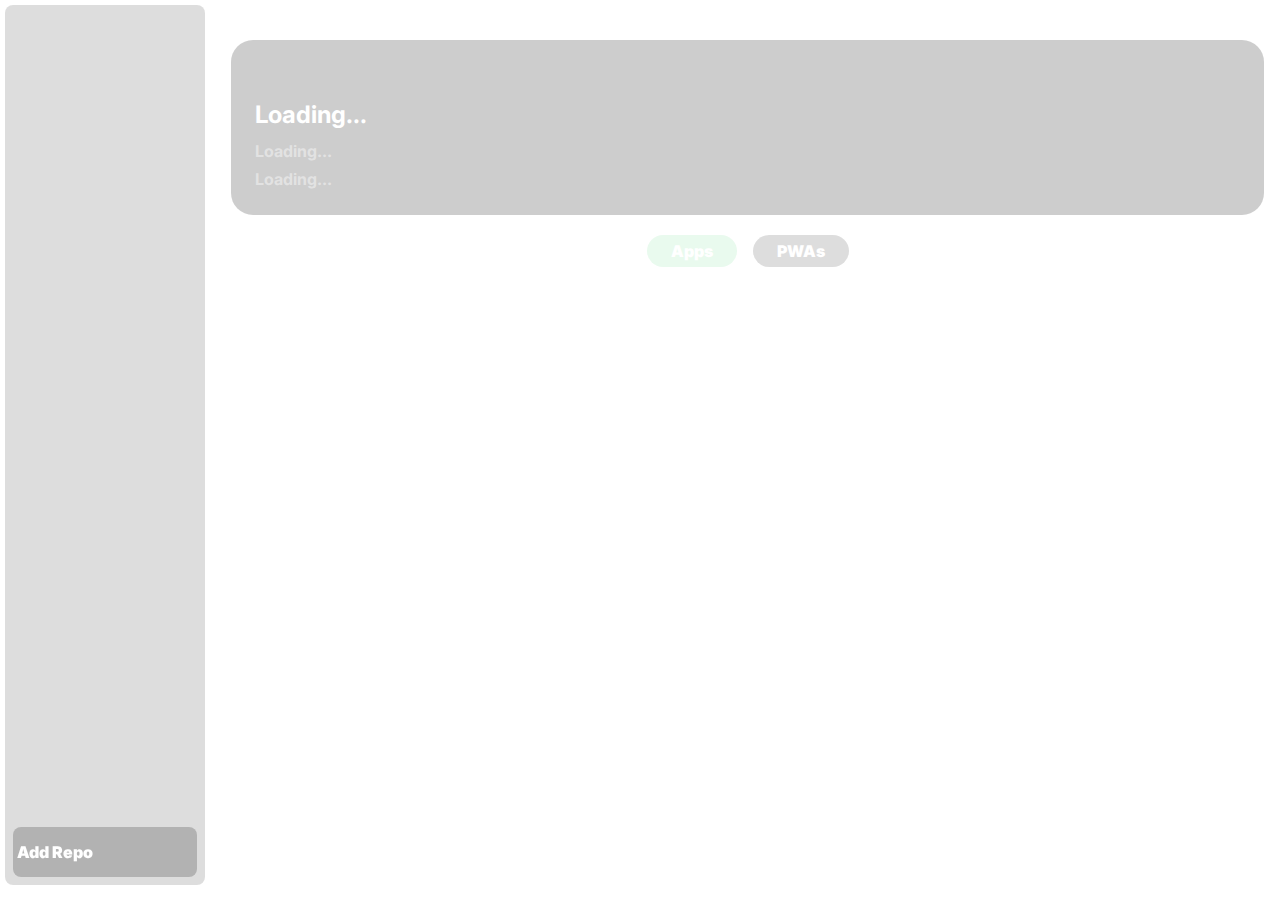
<file: apps/app store.tapp/index.html>
<!DOCTYPE html>
<html lang="en">
<head>
    <meta charset="UTF-8">
    <meta name="viewport" content="width=device-width, initial-scale=1.0">
    <title>Terbium App Store</title>
    <style>
        @font-face {
	        font-family: Inter;
	        src: url("/fonts/Inter.ttf");
        }

        html, body {
            height: 100%;
        }

        body {
            color: #fff;
            font-family: Inter;
            font-weight: bold;
        }

        ::-webkit-scrollbar {
	        width: 8px;
	        height: 100%;
        }

        ::-webkit-scrollbar-thumb {
	        background-color: #ffffff28;
	        border-radius: 8px;
        }

        ::-webkit-scrollbar-track {
	        background-color: #ffffff10;
	        border-radius: 8px;
        }
    </style>
    <script src="/assets/libs/tailwind.min.js"></script>
    <script src="./index.js"></script>
</head>
    <body>
        <div class="fixed top-[5px] left-[5px] h-[calc(100vh-20px)] w-[200px] bg-[#00000022] rounded-lg flex flex-col gap-[7px] p-2">
            <div class="flex flex-col h-full">
                <div class="flex flex-col gap-[7px] flex-1 repo-list overflow-y-auto"></div>
                <div class="repo-card flex flex-row items-center bg-[#00000032] rounded-lg h-[50px] p-1 gap-1 mt-auto" onClick="addRepo()">
                    <h3 class="text-white text-base font-black">Add Repo</h3>
                </div>
            </div>
        </div>
        <div class="main flex flex-col items-center absolute left-[215px] top-0 right-0 min-h-screen gap-1">
            <h1 class="font-black text-3xl">Featured App of the Day</h1>
            <div class="featured flex w-[97%] bg-[#00000032] rounded-[22px] p-2 items-center gap-6 relative bg-no-repeat bg-center bg-cover" style="height:175px;">
                <div class="info flex flex-col justify-end text-white absolute left-6 bottom-6">
                    <h3 class="text-2xl font-bold mb-2">Loading...</h3>
                    <h4 class="text-[16px] mb-1 text-[#ffffff75]">Loading...</h4>
                    <h4 class="text-[16px] text-[#ffffff75]">Loading...</h4>
                </div>
            </div>
            <div class="flex flex-row justify-center items-center w-full my-4">
                <div class="app-togg bg-[#5DD88122] text-white font-black p-1 px-6 rounded-[22px] mr-2" onclick="view('apps')">Apps</div>
                <div class="pwa-togg bg-[#00000022] text-white font-black p-1 px-6 rounded-[22px] ml-2" onclick="view('pwa')">PWAs</div>
            </div>
            <div class="apps-list flex-col all-apps grid grid-cols-4 gap-1.5 w-full h-full ml-[-10px] overflow-y-auto">
            </div>
            <div class="pwa-list hidden flex-col all-apps grid-cols-4 gap-1.5 w-full h-full ml-[-10px] overflow-y-auto">
            </div>
        </div>
        <div class="app-prev hidden flex-col absolute left-[215px] top-0 right-0 h-full gap-1 overflow-y-auto">
        </div>
    </body>
</html>
</file>
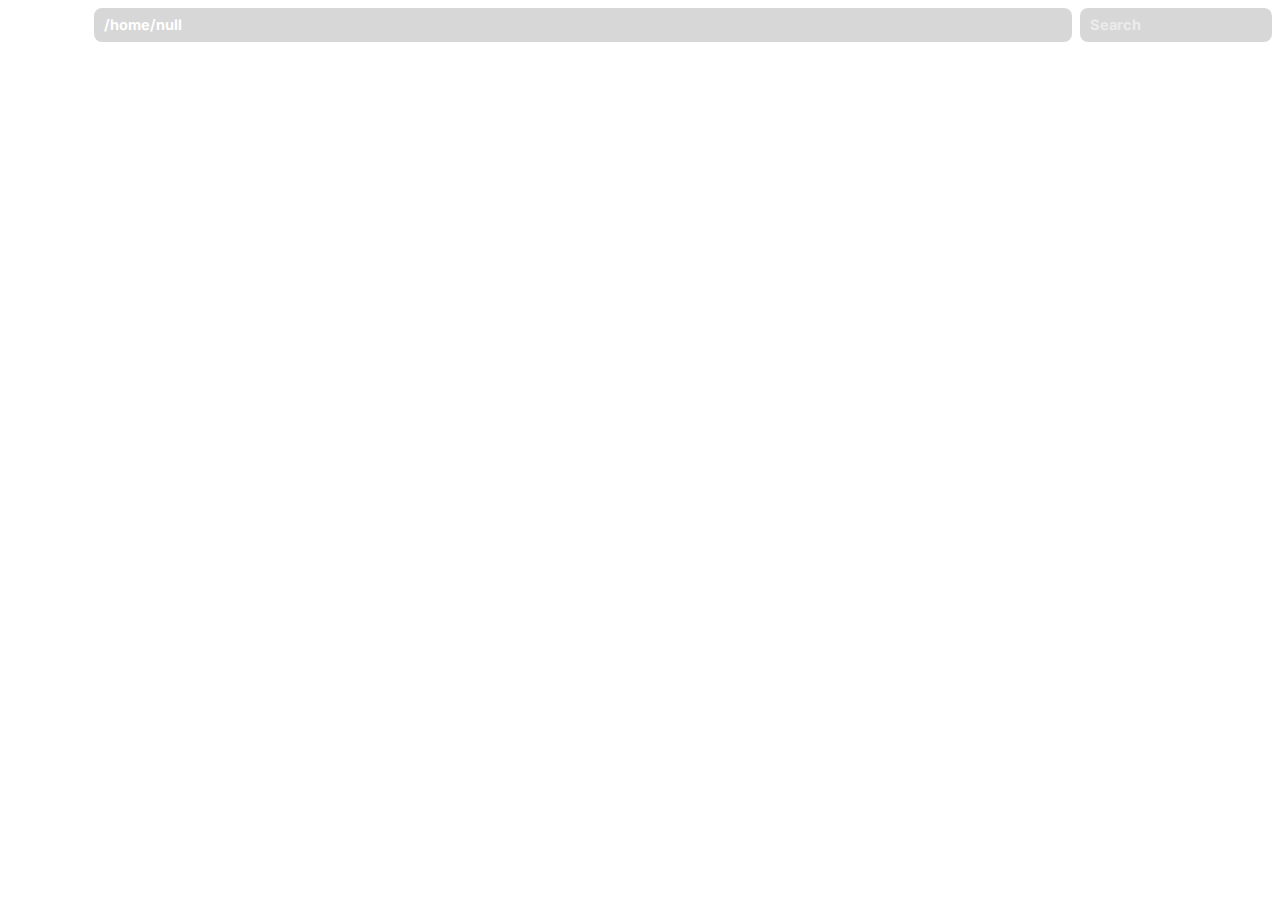
<file: apps/files.tapp/index.html>
<!DOCTYPE html>
<html lang="en">
  <head>
    <meta charset="UTF-8">
    <meta name="viewport" content="width=device-width, initial-scale=1.0">
    <title>Terbium File Manager</title>
    <link rel="stylesheet" href="./index.css">
    <link rel="stylesheet" href="./cm.css">
    <script src="/assets/libs/filer.min.js"></script>
    <script src="/assets/libs/tailwind.min.js"></script>
    <script src="./files.com.js"></script>
    <link rel="stylesheet" href="/assets/materialsymbols.css" />
  </head>
  <body>
    <div class="topbar">
      <div class="nav-buttons">
        <svg xmlns="http://www.w3.org/2000/svg" viewBox="0 0 24 24" fill="currentColor" class="icon-button" id="back" action="back">
          <path fill-rule="evenodd" d="M7.72 12.53a.75.75 0 010-1.06l7.5-7.5a.75.75 0 111.06 1.06L9.31 12l6.97 6.97a.75.75 0 11-1.06 1.06l-7.5-7.5z" clip-rule="evenodd" />
        </svg>
        <svg xmlns="http://www.w3.org/2000/svg" viewBox="0 0 24 24" fill="currentColor" class="icon-button" id="forward" action="forward">
          <path fill-rule="evenodd" d="M16.28 11.47a.75.75 0 010 1.06l-7.5 7.5a.75.75 0 01-1.06-1.06L14.69 12 7.72 5.03a.75.75 0 011.06-1.06l7.5 7.5z" clip-rule="evenodd" />
        </svg>
        <svg xmlns="http://www.w3.org/2000/svg" fill="none" viewBox="0 0 24 24" stroke-width="1.5" stroke="currentColor" class="icon-button" id="reload">
          <path stroke-linecap="round" stroke-linejoin="round" d="M16.023 9.348h4.992v-.001M2.985 19.644v-4.992m0 0h4.992m-4.993 0 3.181 3.183a8.25 8.25 0 0 0 13.803-3.7M4.031 9.865a8.25 8.25 0 0 1 13.803-3.7l3.181 3.182m0-4.991v4.99" />
        </svg>
      </div>
      <div style="display: flex; flex-direction: row; gap: 4px;">
        <div class="nav-input drive-modal" style="display: none; flex-direction: row; gap: 3px;">
        </div>
      </div>
      <input class="nav-input dir focus-within:outline-none" type="text">
      <div class="relative flex">
        <input class="nav-input search focus-within:outline-none max-w-48" type="text" placeholder="Search" />
        <svg xmlns="http://www.w3.org/2000/svg" viewBox="0 0 24 24" fill="currentColor" class="clear-search absolute size-6 right-1 top-1/2 -translate-y-1/2 stroke-[currentColor] stroke-[1px] opacity-0 pointer-events-none duration-150">
          <path fill-rule="evenodd" d="M5.47 5.47a.75.75 0 0 1 1.06 0L12 10.94l5.47-5.47a.75.75 0 1 1 1.06 1.06L13.06 12l5.47 5.47a.75.75 0 1 1-1.06 1.06L12 13.06l-5.47 5.47a.75.75 0 0 1-1.06-1.06L10.94 12 5.47 6.53a.75.75 0 0 1 0-1.06Z" clip-rule="evenodd" />
        </svg>
      </div>
    </div>
    <main>
      <div class="sidebar"></div>
      <div class="exp"></div>
    </main>
    <script src="./index.js" type="module"></script>
  </body>
</html>
</file>
<file: assets/index-ClmEQiFL.css>
.dialog-container{position:fixed;inset:0;background-color:#00000078;-webkit-backdrop-filter:blur(6px);backdrop-filter:blur(6px);display:flex;flex-direction:column;align-items:center;justify-content:center;transition:.15s ease-in-out;z-index:9999999999999999999999}.dialog-container.fade-in{animation:fade-in .15s ease-in-out}.dialog-container.fade-out{animation:fade-out .15s ease-in-out}@media screen and (max-width: 1920px){.dialog-container .dialog{min-width:600px}}@media screen and (max-width: 800px){.dialog-container .dialog{min-width:400px}}@media screen and (max-width: 645px){.dialog-container .dialog{min-width:340px}}.dialog-container .dialog{display:flex;flex-direction:column;background-color:#ffffff28;color:#fff;padding:10px;gap:10px;-webkit-backdrop-filter:blur(100px);backdrop-filter:blur(100px);border-radius:12px}.dialog-container .dialog .dialog-title{font-family:Inter;font-size:20px;line-height:20px;font-weight:700;padding:4px 0 4px 4px}.dialog-container .dialog .dialog-message{font-family:Inter;font-size:20px;line-height:20px;font-weight:700;padding:4px 0 4px 4px;text-align:center}.dialog-container .dialog .dialog-files{position:relative;min-height:100px;max-height:300px;background-color:#00000068;border:2px solid #ffffff28;border-radius:8px}.dialog-container .dialog .dialog-buttons{display:flex;justify-content:space-between}.dialog-container .dialog .dialog-buttons .disabled{background-color:#ffffff10;font-family:Inter;font-size:16px;font-weight:800;line-height:16px;padding:12px;border-radius:8px;border:2px solid #ffffff28;transition:.15s ease-in-out;cursor:var(--cursor-normal);z-index:-999}.dialog-container .dialog .dialog-buttons .dialog-action-buttons{display:flex;gap:10px}.dialog-container .dialog .dialog-input{background-color:#ffffff38;border:none;outline:none;color:#fff;padding:4px 8px;border-radius:6px;transition:.15s ease-in-out;cursor:var(--cursor-text);font-weight:600}.dialog-container .dialog .file-info{margin-top:10px;background-color:#21212130}.dialog-container .dialog .file-info:hover{margin-top:10px;background-color:#58585830}.dialog-container .dialog .file-name{margin-top:-34px;margin-left:56px}.cropper-container{direction:ltr;font-size:0;line-height:0;position:relative;touch-action:none;-webkit-user-select:none;-moz-user-select:none;user-select:none}.cropper-container img{backface-visibility:hidden;display:block;height:100%;image-orientation:0deg;max-height:none!important;max-width:none!important;min-height:0!important;min-width:0!important;width:100%}.cropper-wrap-box,.cropper-canvas,.cropper-drag-box,.cropper-crop-box,.cropper-modal{inset:0;position:absolute}.cropper-wrap-box,.cropper-canvas{overflow:hidden}.cropper-drag-box{background-color:#fff;opacity:0}.cropper-modal{background-color:#000;opacity:.5}.cropper-view-box{display:block;height:100%;outline:1px solid #39f;outline-color:#3399ffbf;overflow:hidden;width:100%}.cropper-dashed{border:0 dashed #eee;display:block;opacity:.5;position:absolute}.cropper-dashed.dashed-h{border-bottom-width:1px;border-top-width:1px;height:calc(100% / 3);left:0;top:calc(100% / 3);width:100%}.cropper-dashed.dashed-v{border-left-width:1px;border-right-width:1px;height:100%;left:calc(100% / 3);top:0;width:calc(100% / 3)}.cropper-center{display:block;height:0;left:50%;opacity:.75;position:absolute;top:50%;width:0}.cropper-center:before,.cropper-center:after{background-color:#eee;content:" ";display:block;position:absolute}.cropper-center:before{height:1px;left:-3px;top:0;width:7px}.cropper-center:after{height:7px;left:0;top:-3px;width:1px}.cropper-face,.cropper-line,.cropper-point{display:block;height:100%;opacity:.1;position:absolute;width:100%}.cropper-face{background-color:#fff;left:0;top:0}.cropper-line{background-color:#39f}.cropper-line.line-e{cursor:var(--cursor-e-resize);right:-3px;top:0;width:5px}.cropper-line.line-n{cursor:var(--cursor-n-resize);height:5px;left:0;top:-3px}.cropper-line.line-w{cursor:var(--cursor-w-resize);left:-3px;top:0;width:5px}.cropper-line.line-s{bottom:-3px;cursor:var(--cursor-s-resize);height:5px;left:0}.cropper-point{background-color:#39f;height:5px;opacity:.75;width:5px}.cropper-point.point-e{cursor:var(--cursor-e-resize);margin-top:-3px;right:-3px;top:50%}.cropper-point.point-n{cursor:var(--cursor-n-resize);left:50%;margin-left:-3px;top:-3px}.cropper-point.point-w{cursor:var(--cursor-w-resize);left:-3px;margin-top:-3px;top:50%}.cropper-point.point-s{bottom:-3px;cursor:var(--cursor-s-resize);left:50%;margin-left:-3px}.cropper-point.point-ne{cursor:var(--cursor-ne-resize);right:-3px;top:-3px}.cropper-point.point-nw{cursor:var(--cursor-nw-resize);left:-3px;top:-3px}.cropper-point.point-sw{bottom:-3px;cursor:var(--cursor-sw-resize);left:-3px}.cropper-point.point-se{bottom:-3px;cursor:var(--cursor-se-resize);height:20px;opacity:1;right:-3px;width:20px}@media (min-width: 768px){.cropper-point.point-se{height:15px;width:15px}}@media (min-width: 992px){.cropper-point.point-se{height:10px;width:10px}}@media (min-width: 1200px){.cropper-point.point-se{height:5px;opacity:.75;width:5px}}.cropper-point.point-se:before{background-color:#39f;bottom:-50%;content:" ";display:block;height:200%;opacity:0;position:absolute;right:-50%;width:200%}.cropper-invisible{opacity:0}.cropper-bg{background-image:url([data-uri])}.cropper-hide{display:block;height:0;position:absolute;width:0}.cropper-hidden{display:none!important}.cropper-move,.cropper-crop{cursor:var(--cursor-crosshair)}.cropper-disabled .cropper-drag-box,.cropper-disabled .cropper-face,.cropper-disabled .cropper-line,.cropper-disabled .cropper-point{cursor:not-allowed}.music-player{display:flex;flex-direction:column;justify-content:space-between;align-items:flex-start;padding:20px}.info{text-align:left;margin-top:-19px}.playerctrl{display:flex;justify-content:flex-end;align-items:center;margin-bottom:24px;margin-top:-30px;margin-left:154px}.playerctrl button{margin-left:10px;width:16px}.seekbar{display:flex;justify-content:space-between;align-items:center;width:100%;margin-top:-12px}.bar{flex-grow:1;height:5px;background-color:#7d7d7d;margin:0 10px;border-radius:6px}#currenttime,#endtime{margin:0;font-size:12px;color:#fff}.track{color:#fff;font-size:12px;font-weight:bolder}.artist{color:#b8b8b8;font-weight:bolder;font-size:10px}:root{font-family:Inter;color-scheme:light dark;color:#ffffffde;background-color:#000;--cursor-normal: url(/cursors/dark/normal.svg) 6 0, default;--cursor-pointer: url(/cursors/dark/pointer.svg) 6 0, pointer;--cursor-text: url(/cursors/dark/text.svg) 10 0, text;--cursor-crosshair: url(/cursors/dark/crosshair.svg) 0 0, crosshair;--cursor-wait: url(/cursors/dark/wait.svg) 0 0, wait;--cursor-nw-resize: url(/cursors/dark/resize-l.svg) 0 0, nw-resize;--cursor-se-resize: url(/cursors/dark/resize-l.svg) 0 0, se-resize;--cursor-sw-resize: url(/cursors/dark/resize-r.svg) 0 0, sw-resize;--cursor-ne-resize: url(/cursors/dark/resize-r.svg) 0 0, ne-resize;--cursor-n-resize: url(/cursors/dark/resize-v.svg) 0 0, n-resize;--cursor-s-resize: url(/cursors/dark/resize-v.svg) 0 0, s-resize;--cursor-e-resize: url(/cursors/dark/resize-h.svg) 0 0, e-resize;--cursor-w-resize: url(/cursors/dark/resize-h.svg) 0 0, w-resize}@keyframes anim0{0%{left:-35%;right:100%}60%{left:100%;right:-90%}to{left:100%;right:-90%}}@keyframes anim1{0%{left:-200%;right:100%}60%{left:107%;right:-8%}to{left:107%;right:-8%}}@keyframes fade-in{0%{opacity:0;transform:translateY(-20px)}to{opacity:1;transform:translateY(0)}}@keyframes fade-out{0%{opacity:1;transform:translateY(0)}to{opacity:0;transform:translateY(-20px)}}.notification-grid{position:fixed;top:60px;right:10px;width:360px;height:-moz-max-content;height:max-content;display:grid;grid-template-columns:300px;grid-template-rows:auto;gap:10px;z-index:9999}.notification{height:150px;width:inherit;font-family:Inter;background-color:#20202066;box-shadow:0 0 6px #00000052,inset 0 0 0 .5px #ffffff38;padding:10px;transition:.15s ease-in-out;border-radius:12px;color:#fff;z-index:9999;background-image:url(/assets/img/notif_bg.svg);background-repeat:no-repeat;background-position:center;background-size:cover;-webkit-backdrop-filter:blur(100px);backdrop-filter:blur(100px)}.fade-in{animation:fade-in .15s ease-in-out}.fade-out{animation:fade-out .15s ease-in-out}.notification-info{display:flex;justify-content:space-between}.notification .notification-buttons{display:flex;justify-content:space-between;position:absolute;bottom:10px;left:10px;right:10px}.notification .notification-buttons button{background-color:#ffffff48;font-family:Inter;font-size:16px;font-weight:800;line-height:16px;padding:8px 12px;border-radius:8px;border:2px solid #ffffff28;cursor:var(--cursor-pointer);transition:.15s ease-in-out}.notification .notification-buttons button:hover{background-color:#ffffff68;border:2px solid #ffffff40;cursor:var(--cursor-pointer)}.notification .notification-buttons button.ok-button{background-color:#53f6748d;cursor:var(--cursor-pointer)}.notification .notification-buttons button.ok-button:hover{background-color:#53f674c5;cursor:var(--cursor-pointer)}.notification .notification-buttons .notification-action-buttons{display:flex;gap:10px}.notification .installNoti{background-color:#00000036;background-repeat:no-repeat;background-image:url(/assets/img/notif_ins.gif);background-size:contain;border-radius:13px;width:99%;height:22px;margin-top:3.5px}.notification .notification-input{background-color:#ffffff38;border:none;outline:none;color:#fff;padding:4px 8px;border-radius:6px;transition:.15s ease-in-out;font-weight:600;cursor:var(--cursor-text)}.notification .notification-img{width:25px;height:25px}.notification .notification-application{display:flex;align-items:center;gap:6px;font-weight:bolder}.notification .notification-time{font-weight:bolder;color:#ffffff54}.notification .notification-message{font-weight:700;color:#ffffffb7}.notification-center{position:fixed;top:60px;right:6px;width:400px;height:calc(100% - 66px);font-family:Inter;background-color:#20202066;box-shadow:0 0 6px #00000052,inset 0 0 0 .5px #ffffff38;transition:.15s ease-in-out;-webkit-backdrop-filter:blur(100px);backdrop-filter:blur(100px);padding:10px;border-radius:12px;color:#fff;z-index:9999}.notification-center .notifications-list::-webkit-scrollbar{position:relative;width:8px;height:calc(100% - 16px);display:flex;flex-direction:column;align-items:stretch;gap:8px;padding:8px 0 8px 8px;overflow:auto;scrollbar-width:thin;scrollbar-color:#ffffff30 transparent}.notification-center .notifications-list::-webkit-scrollbar-track{background-color:transparent}.notification-center .notifications-list::-webkit-scrollbar-thumb{background-color:#ffffff30;border-radius:8px;border:2px solid transparent}.notification-center .notifications-list .notification-item .notification-application{position:relative;top:0;left:30px;margin-top:-25px;font-weight:bolder}.notification-center .notifications-list .notification-item .notification-time{position:relative;top:0;left:200px;margin-top:-25px}.notification-center .hidden{display:none}.notification-center .notifications-list{overflow-y:auto;overflow-x:hidden;max-height:100%}.notification-center .notifications-list .notification-item{position:relative}.notification-center .notifications-list .notification-item .select{position:absolute;top:14px;right:69px;background-color:#53f6748d;font-family:Inter;font-size:10px;font-weight:800;line-height:10px;padding:8px;border-radius:8px;border:2px solid #ffffff28;transition:.15s ease-in-out;cursor:var(--cursor-pointer)}.notification-center .notifications-list .notification-item .normal{position:absolute;top:14px;right:4px;background-color:#ffffff48;font-family:Inter;font-size:10px;font-weight:800;line-height:10px;padding:8px;border-radius:8px;border:2px solid #ffffff28;transition:.15s ease-in-out;cursor:var(--cursor-pointer)}.show_desk{background-color:#ffffff3e}.island{position:relative;display:flex;flex-direction:row;align-items:center;justify-content:center;-webkit-backdrop-filter:blur(8px);backdrop-filter:blur(8px);background-color:#2020208c;color:#fff;box-shadow:0 0 6px #00000052,inset 0 0 0 .5px #ffffff38;transition:.15s ease-in-out}.island.text{padding:6px 16px!important}.island .app .app_name{font-size:20px;font-weight:700}.island .app .app_controls{display:flex;gap:8px;align-items:center}.island .app .app_controls .app_control{background-color:transparent;border:none;font-size:14px;line-height:14px;opacity:.8;transition:.15s ease-in-out}.island .app .app_controls .app_control:hover{opacity:1}.island .app .app_controls .app_control.hidden{display:none}body.blurry .shell-menu{-webkit-backdrop-filter:blur(8px);backdrop-filter:blur(8px)}.shell-menu{background-color:#00000028;color:#fff}.shell-menu .shell-menu-item{color:#fff}.shell-menu .shell-menu-item:hover{color:#fff;background-color:#ffffff28}.shell-menu .shell-menu-item{transition:.15s ease-in-out;cursor:var(--cursor-pointer)}.fade-out{animation:fade-out .15s ease-in-out forwards}body .context-menu{background-color:#2020208c;color:#fff}.context-menu{-webkit-backdrop-filter:brightness(.8) blur(100px);backdrop-filter:brightness(.8) blur(100px)}.custom-menu{position:absolute;background-color:#ffffff1f;color:#fff;z-index:1;display:flex;flex-direction:column;width:200px;border-radius:8px;overflow:hidden;z-index:99999}.custom-menu-item{background-color:transparent;display:flex;font-size:15.5px;font-weight:700;line-height:18px;padding:8px;border-color:transparent;transition:.15s ease-in-out}body .custom-menu-item:hover{background-color:#ffffff1f}::-webkit-scrollbar{width:8px;height:8px}::-webkit-scrollbar-thumb{background-color:#ffffff28;border-radius:8px}::-webkit-scrollbar-track{background-color:#ffffff10;border-radius:8px}@keyframes slideIn{0%{opacity:0;transform:translateY(-20px)}to{opacity:1;transform:translateY(0)}}@keyframes slideOut{0%{opacity:1;transform:translateY(0)}to{opacity:0;transform:translateY(-20px)}}.wifi-list{overflow-y:auto;overflow-x:hidden;max-height:230px;display:none}.wifi-list.open{display:block;position:fixed;top:60px;right:6px;width:400px;height:230px;font-family:Inter;background-color:#20202066;box-shadow:0 0 6px #00000052,inset 0 0 0 .5px #ffffff38;transition:.15s ease-in-out;-webkit-backdrop-filter:blur(100px);backdrop-filter:blur(100px);padding:10px;border-radius:12px;color:#fff;z-index:9999;animation:slideIn .15s ease-in-out forwards}.wifi-list.open .btn.select{position:static;margin-top:22px;margin-left:auto;width:75px;height:28px;background-color:#53f6748d;font-family:Inter;font-size:10px;font-weight:800;line-height:10px;padding:8px;border-radius:8px;border:2px solid #ffffff28;transition:.15s ease-in-out}.wifi-list.open .btn{position:static;background-color:#ffffff48;font-family:Inter;font-size:10px;font-weight:800;line-height:10px;padding:8px;margin-top:22px;margin-left:auto;width:75px;height:28px;border-radius:8px;border:2px solid #ffffff28;transition:.15s ease-in-out}.wifi-list.open .btn.net{background-color:#ffffff48;font-family:Inter;font-size:10px;font-weight:800;line-height:10px;padding:8px;margin-right:37%;width:100px;height:28px;border-radius:8px;border:2px solid #ffffff28;transition:.15s ease-in-out}.wifi-list::-webkit-scrollbar{position:relative;width:8px;height:calc(100% - 16px);display:flex;flex-direction:column;align-items:stretch;gap:8px;padding:8px 0 8px 8px;overflow:auto;scrollbar-width:thin;scrollbar-color:#ffffff30 transparent}.wifi-list::-webkit-scrollbar-track{background-color:transparent}.wifi-list::-webkit-scrollbar-thumb{background-color:#ffffff30;border-radius:8px;border:2px solid transparent}.win-switcher{display:grid;grid-template-columns:repeat(4,1fr);grid-template-rows:1fr;gap:20px;color:#fff}.app-switcher{display:flex;flex-direction:column;justify-content:center;align-items:center;color:#fff;padding:8px 20px;cursor:var(--cursor-pointer);border-radius:8px;transition:.15s ease-in-out}.win-switcher .active .icon{width:75px;height:75px;pointer-events:none}.win-switcher .active .title{font-size:16px;font-weight:600;pointer-events:none;text-align:center;-webkit-user-select:none;-moz-user-select:none;user-select:none;color:#fff}.win-switcher:hover{background-color:#ffffff48}.win-switcher .active{background-color:#ffffff36;padding:2px;border-radius:12px;cursor:var(--cursor-pointer);justify-content:center;align-items:center;align-content:center}.win-switcher .icon{width:75px;height:75px;pointer-events:none}.win-switcher .title{font-size:16px;font-weight:600;pointer-events:none;text-align:center;-webkit-user-select:none;-moz-user-select:none;user-select:none;color:#fff}@keyframes fade-in{0%{opacity:0}to{opacity:1}}@keyframes fade-out{0%{opacity:1}to{opacity:0}}.fade-in{animation:fade-in .15s ease-in-out forwards}.fade-out{animation:fade-out .15s ease-in-out forwards;pointer-events:none}.context-menu{position:absolute;z-index:9999;display:flex;flex-direction:column;width:-moz-max-content;width:max-content;border-radius:8px;overflow:hidden;background-color:#ffffff10;color:#fff;box-shadow:0 0 6px #00000052,inset 0 0 0 .5px #ffffff38}.context-menu-button{display:flex;font-size:18px;font-weight:700;line-height:1;padding:10px 14px;transition:.15s ease-in-out;width:100%;-webkit-user-select:none;-moz-user-select:none;user-select:none;cursor:var(--cursor-pointer)}.context-menu-button:hover{background-color:#ffffff3c}/*! tailwindcss v4.1.13 | MIT License | https://tailwindcss.com */@layer properties{@supports ((-webkit-hyphens:none) and (not (margin-trim:inline))) or ((-moz-orient:inline) and (not (color:rgb(from red r g b)))){*,:before,:after,::backdrop{--tw-translate-x:0;--tw-translate-y:0;--tw-translate-z:0;--tw-scale-x:1;--tw-scale-y:1;--tw-scale-z:1;--tw-rotate-x:initial;--tw-rotate-y:initial;--tw-rotate-z:initial;--tw-skew-x:initial;--tw-skew-y:initial;--tw-pan-x:initial;--tw-pan-y:initial;--tw-pinch-zoom:initial;--tw-scroll-snap-strictness:proximity;--tw-space-y-reverse:0;--tw-space-x-reverse:0;--tw-divide-x-reverse:0;--tw-border-style:solid;--tw-divide-y-reverse:0;--tw-gradient-position:initial;--tw-gradient-from:#0000;--tw-gradient-via:#0000;--tw-gradient-to:#0000;--tw-gradient-stops:initial;--tw-gradient-via-stops:initial;--tw-gradient-from-position:0%;--tw-gradient-via-position:50%;--tw-gradient-to-position:100%;--tw-leading:initial;--tw-font-weight:initial;--tw-ordinal:initial;--tw-slashed-zero:initial;--tw-numeric-figure:initial;--tw-numeric-spacing:initial;--tw-numeric-fraction:initial;--tw-shadow:0 0 #0000;--tw-shadow-color:initial;--tw-shadow-alpha:100%;--tw-inset-shadow:0 0 #0000;--tw-inset-shadow-color:initial;--tw-inset-shadow-alpha:100%;--tw-ring-color:initial;--tw-ring-shadow:0 0 #0000;--tw-inset-ring-color:initial;--tw-inset-ring-shadow:0 0 #0000;--tw-ring-inset:initial;--tw-ring-offset-width:0px;--tw-ring-offset-color:#fff;--tw-ring-offset-shadow:0 0 #0000;--tw-outline-style:solid;--tw-blur:initial;--tw-brightness:initial;--tw-contrast:initial;--tw-grayscale:initial;--tw-hue-rotate:initial;--tw-invert:initial;--tw-opacity:initial;--tw-saturate:initial;--tw-sepia:initial;--tw-drop-shadow:initial;--tw-drop-shadow-color:initial;--tw-drop-shadow-alpha:100%;--tw-drop-shadow-size:initial;--tw-backdrop-blur:initial;--tw-backdrop-brightness:initial;--tw-backdrop-contrast:initial;--tw-backdrop-grayscale:initial;--tw-backdrop-hue-rotate:initial;--tw-backdrop-invert:initial;--tw-backdrop-opacity:initial;--tw-backdrop-saturate:initial;--tw-backdrop-sepia:initial;--tw-duration:initial;--tw-ease:initial;--tw-contain-size:initial;--tw-contain-layout:initial;--tw-contain-paint:initial;--tw-contain-style:initial;--tw-text-shadow-color:initial;--tw-text-shadow-alpha:100%}}}@layer theme{:root,:host{--font-sans:ui-sans-serif,system-ui,sans-serif,"Apple Color Emoji","Segoe UI Emoji","Segoe UI Symbol","Noto Color Emoji";--font-serif:ui-serif,Georgia,Cambria,"Times New Roman",Times,serif;--font-mono:ui-monospace,SFMono-Regular,Menlo,Monaco,Consolas,"Liberation Mono","Courier New",monospace;--color-red-50:oklch(97.1% .013 17.38);--color-red-100:oklch(93.6% .032 17.717);--color-red-200:oklch(88.5% .062 18.334);--color-red-300:oklch(80.8% .114 19.571);--color-red-400:oklch(70.4% .191 22.216);--color-red-500:oklch(63.7% .237 25.331);--color-red-600:oklch(57.7% .245 27.325);--color-red-700:oklch(50.5% .213 27.518);--color-red-800:oklch(44.4% .177 26.899);--color-red-900:oklch(39.6% .141 25.723);--color-red-950:oklch(25.8% .092 26.042);--color-orange-50:oklch(98% .016 73.684);--color-orange-100:oklch(95.4% .038 75.164);--color-orange-200:oklch(90.1% .076 70.697);--color-orange-300:oklch(83.7% .128 66.29);--color-orange-400:oklch(75% .183 55.934);--color-orange-500:oklch(70.5% .213 47.604);--color-orange-600:oklch(64.6% .222 41.116);--color-orange-700:oklch(55.3% .195 38.402);--color-orange-800:oklch(47% .157 37.304);--color-orange-900:oklch(40.8% .123 38.172);--color-orange-950:oklch(26.6% .079 36.259);--color-amber-50:oklch(98.7% .022 95.277);--color-amber-100:oklch(96.2% .059 95.617);--color-amber-200:oklch(92.4% .12 95.746);--color-amber-300:oklch(87.9% .169 91.605);--color-amber-400:oklch(82.8% .189 84.429);--color-amber-500:oklch(76.9% .188 70.08);--color-amber-600:oklch(66.6% .179 58.318);--color-amber-700:oklch(55.5% .163 48.998);--color-amber-800:oklch(47.3% .137 46.201);--color-amber-900:oklch(41.4% .112 45.904);--color-amber-950:oklch(27.9% .077 45.635);--color-yellow-50:oklch(98.7% .026 102.212);--color-yellow-100:oklch(97.3% .071 103.193);--color-yellow-200:oklch(94.5% .129 101.54);--color-yellow-300:oklch(90.5% .182 98.111);--color-yellow-400:oklch(85.2% .199 91.936);--color-yellow-500:oklch(79.5% .184 86.047);--color-yellow-600:oklch(68.1% .162 75.834);--color-yellow-700:oklch(55.4% .135 66.442);--color-yellow-800:oklch(47.6% .114 61.907);--color-yellow-900:oklch(42.1% .095 57.708);--color-yellow-950:oklch(28.6% .066 53.813);--color-lime-50:oklch(98.6% .031 120.757);--color-lime-100:oklch(96.7% .067 122.328);--color-lime-200:oklch(93.8% .127 124.321);--color-lime-300:oklch(89.7% .196 126.665);--color-lime-400:oklch(84.1% .238 128.85);--color-lime-500:oklch(76.8% .233 130.85);--color-lime-600:oklch(64.8% .2 131.684);--color-lime-700:oklch(53.2% .157 131.589);--color-lime-800:oklch(45.3% .124 130.933);--color-lime-900:oklch(40.5% .101 131.063);--color-lime-950:oklch(27.4% .072 132.109);--color-green-50:oklch(98.2% .018 155.826);--color-green-100:oklch(96.2% .044 156.743);--color-green-200:oklch(92.5% .084 155.995);--color-green-300:oklch(87.1% .15 154.449);--color-green-400:oklch(79.2% .209 151.711);--color-green-500:oklch(72.3% .219 149.579);--color-green-600:oklch(62.7% .194 149.214);--color-green-700:oklch(52.7% .154 150.069);--color-green-800:oklch(44.8% .119 151.328);--color-green-900:oklch(39.3% .095 152.535);--color-green-950:oklch(26.6% .065 152.934);--color-emerald-50:oklch(97.9% .021 166.113);--color-emerald-100:oklch(95% .052 163.051);--color-emerald-200:oklch(90.5% .093 164.15);--color-emerald-300:oklch(84.5% .143 164.978);--color-emerald-400:oklch(76.5% .177 163.223);--color-emerald-500:oklch(69.6% .17 162.48);--color-emerald-600:oklch(59.6% .145 163.225);--color-emerald-700:oklch(50.8% .118 165.612);--color-emerald-800:oklch(43.2% .095 166.913);--color-emerald-900:oklch(37.8% .077 168.94);--color-emerald-950:oklch(26.2% .051 172.552);--color-teal-50:oklch(98.4% .014 180.72);--color-teal-100:oklch(95.3% .051 180.801);--color-teal-200:oklch(91% .096 180.426);--color-teal-300:oklch(85.5% .138 181.071);--color-teal-400:oklch(77.7% .152 181.912);--color-teal-500:oklch(70.4% .14 182.503);--color-teal-600:oklch(60% .118 184.704);--color-teal-700:oklch(51.1% .096 186.391);--color-teal-800:oklch(43.7% .078 188.216);--color-teal-900:oklch(38.6% .063 188.416);--color-teal-950:oklch(27.7% .046 192.524);--color-cyan-50:oklch(98.4% .019 200.873);--color-cyan-100:oklch(95.6% .045 203.388);--color-cyan-200:oklch(91.7% .08 205.041);--color-cyan-300:oklch(86.5% .127 207.078);--color-cyan-400:oklch(78.9% .154 211.53);--color-cyan-500:oklch(71.5% .143 215.221);--color-cyan-600:oklch(60.9% .126 221.723);--color-cyan-700:oklch(52% .105 223.128);--color-cyan-800:oklch(45% .085 224.283);--color-cyan-900:oklch(39.8% .07 227.392);--color-cyan-950:oklch(30.2% .056 229.695);--color-sky-50:oklch(97.7% .013 236.62);--color-sky-100:oklch(95.1% .026 236.824);--color-sky-200:oklch(90.1% .058 230.902);--color-sky-300:oklch(82.8% .111 230.318);--color-sky-400:oklch(74.6% .16 232.661);--color-sky-500:oklch(68.5% .169 237.323);--color-sky-600:oklch(58.8% .158 241.966);--color-sky-700:oklch(50% .134 242.749);--color-sky-800:oklch(44.3% .11 240.79);--color-sky-900:oklch(39.1% .09 240.876);--color-sky-950:oklch(29.3% .066 243.157);--color-blue-50:oklch(97% .014 254.604);--color-blue-100:oklch(93.2% .032 255.585);--color-blue-200:oklch(88.2% .059 254.128);--color-blue-300:oklch(80.9% .105 251.813);--color-blue-400:oklch(70.7% .165 254.624);--color-blue-500:oklch(62.3% .214 259.815);--color-blue-600:oklch(54.6% .245 262.881);--color-blue-700:oklch(48.8% .243 264.376);--color-blue-800:oklch(42.4% .199 265.638);--color-blue-900:oklch(37.9% .146 265.522);--color-blue-950:oklch(28.2% .091 267.935);--color-indigo-50:oklch(96.2% .018 272.314);--color-indigo-100:oklch(93% .034 272.788);--color-indigo-200:oklch(87% .065 274.039);--color-indigo-300:oklch(78.5% .115 274.713);--color-indigo-400:oklch(67.3% .182 276.935);--color-indigo-500:oklch(58.5% .233 277.117);--color-indigo-600:oklch(51.1% .262 276.966);--color-indigo-700:oklch(45.7% .24 277.023);--color-indigo-800:oklch(39.8% .195 277.366);--color-indigo-900:oklch(35.9% .144 278.697);--color-indigo-950:oklch(25.7% .09 281.288);--color-violet-50:oklch(96.9% .016 293.756);--color-violet-100:oklch(94.3% .029 294.588);--color-violet-200:oklch(89.4% .057 293.283);--color-violet-300:oklch(81.1% .111 293.571);--color-violet-400:oklch(70.2% .183 293.541);--color-violet-500:oklch(60.6% .25 292.717);--color-violet-600:oklch(54.1% .281 293.009);--color-violet-700:oklch(49.1% .27 292.581);--color-violet-800:oklch(43.2% .232 292.759);--color-violet-900:oklch(38% .189 293.745);--color-violet-950:oklch(28.3% .141 291.089);--color-purple-50:oklch(97.7% .014 308.299);--color-purple-100:oklch(94.6% .033 307.174);--color-purple-200:oklch(90.2% .063 306.703);--color-purple-300:oklch(82.7% .119 306.383);--color-purple-400:oklch(71.4% .203 305.504);--color-purple-500:oklch(62.7% .265 303.9);--color-purple-600:oklch(55.8% .288 302.321);--color-purple-700:oklch(49.6% .265 301.924);--color-purple-800:oklch(43.8% .218 303.724);--color-purple-900:oklch(38.1% .176 304.987);--color-purple-950:oklch(29.1% .149 302.717);--color-fuchsia-50:oklch(97.7% .017 320.058);--color-fuchsia-100:oklch(95.2% .037 318.852);--color-fuchsia-200:oklch(90.3% .076 319.62);--color-fuchsia-300:oklch(83.3% .145 321.434);--color-fuchsia-400:oklch(74% .238 322.16);--color-fuchsia-500:oklch(66.7% .295 322.15);--color-fuchsia-600:oklch(59.1% .293 322.896);--color-fuchsia-700:oklch(51.8% .253 323.949);--color-fuchsia-800:oklch(45.2% .211 324.591);--color-fuchsia-900:oklch(40.1% .17 325.612);--color-fuchsia-950:oklch(29.3% .136 325.661);--color-pink-50:oklch(97.1% .014 343.198);--color-pink-100:oklch(94.8% .028 342.258);--color-pink-200:oklch(89.9% .061 343.231);--color-pink-300:oklch(82.3% .12 346.018);--color-pink-400:oklch(71.8% .202 349.761);--color-pink-500:oklch(65.6% .241 354.308);--color-pink-600:oklch(59.2% .249 .584);--color-pink-700:oklch(52.5% .223 3.958);--color-pink-800:oklch(45.9% .187 3.815);--color-pink-900:oklch(40.8% .153 2.432);--color-pink-950:oklch(28.4% .109 3.907);--color-rose-50:oklch(96.9% .015 12.422);--color-rose-100:oklch(94.1% .03 12.58);--color-rose-200:oklch(89.2% .058 10.001);--color-rose-300:oklch(81% .117 11.638);--color-rose-400:oklch(71.2% .194 13.428);--color-rose-500:oklch(64.5% .246 16.439);--color-rose-600:oklch(58.6% .253 17.585);--color-rose-700:oklch(51.4% .222 16.935);--color-rose-800:oklch(45.5% .188 13.697);--color-rose-900:oklch(41% .159 10.272);--color-rose-950:oklch(27.1% .105 12.094);--color-slate-50:oklch(98.4% .003 247.858);--color-slate-100:oklch(96.8% .007 247.896);--color-slate-200:oklch(92.9% .013 255.508);--color-slate-300:oklch(86.9% .022 252.894);--color-slate-400:oklch(70.4% .04 256.788);--color-slate-500:oklch(55.4% .046 257.417);--color-slate-600:oklch(44.6% .043 257.281);--color-slate-700:oklch(37.2% .044 257.287);--color-slate-800:oklch(27.9% .041 260.031);--color-slate-900:oklch(20.8% .042 265.755);--color-slate-950:oklch(12.9% .042 264.695);--color-gray-50:oklch(98.5% .002 247.839);--color-gray-100:oklch(96.7% .003 264.542);--color-gray-200:oklch(92.8% .006 264.531);--color-gray-300:oklch(87.2% .01 258.338);--color-gray-400:oklch(70.7% .022 261.325);--color-gray-500:oklch(55.1% .027 264.364);--color-gray-600:oklch(44.6% .03 256.802);--color-gray-700:oklch(37.3% .034 259.733);--color-gray-800:oklch(27.8% .033 256.848);--color-gray-900:oklch(21% .034 264.665);--color-gray-950:oklch(13% .028 261.692);--color-zinc-50:oklch(98.5% 0 0);--color-zinc-100:oklch(96.7% .001 286.375);--color-zinc-200:oklch(92% .004 286.32);--color-zinc-300:oklch(87.1% .006 286.286);--color-zinc-400:oklch(70.5% .015 286.067);--color-zinc-500:oklch(55.2% .016 285.938);--color-zinc-600:oklch(44.2% .017 285.786);--color-zinc-700:oklch(37% .013 285.805);--color-zinc-800:oklch(27.4% .006 286.033);--color-zinc-900:oklch(21% .006 285.885);--color-zinc-950:oklch(14.1% .005 285.823);--color-neutral-50:oklch(98.5% 0 0);--color-neutral-100:oklch(97% 0 0);--color-neutral-200:oklch(92.2% 0 0);--color-neutral-300:oklch(87% 0 0);--color-neutral-400:oklch(70.8% 0 0);--color-neutral-500:oklch(55.6% 0 0);--color-neutral-600:oklch(43.9% 0 0);--color-neutral-700:oklch(37.1% 0 0);--color-neutral-800:oklch(26.9% 0 0);--color-neutral-900:oklch(20.5% 0 0);--color-neutral-950:oklch(14.5% 0 0);--color-stone-50:oklch(98.5% .001 106.423);--color-stone-100:oklch(97% .001 106.424);--color-stone-200:oklch(92.3% .003 48.717);--color-stone-300:oklch(86.9% .005 56.366);--color-stone-400:oklch(70.9% .01 56.259);--color-stone-500:oklch(55.3% .013 58.071);--color-stone-600:oklch(44.4% .011 73.639);--color-stone-700:oklch(37.4% .01 67.558);--color-stone-800:oklch(26.8% .007 34.298);--color-stone-900:oklch(21.6% .006 56.043);--color-stone-950:oklch(14.7% .004 49.25);--color-black:#000;--color-white:#fff;--spacing:.25rem;--breakpoint-sm:40rem;--breakpoint-md:48rem;--breakpoint-lg:64rem;--breakpoint-xl:80rem;--breakpoint-2xl:96rem;--container-3xs:16rem;--container-2xs:18rem;--container-xs:20rem;--container-sm:24rem;--container-md:28rem;--container-lg:32rem;--container-xl:36rem;--container-2xl:42rem;--container-3xl:48rem;--container-4xl:56rem;--container-5xl:64rem;--container-6xl:72rem;--container-7xl:80rem;--text-xs:.75rem;--text-xs--line-height:calc(1/.75);--text-sm:.875rem;--text-sm--line-height:calc(1.25/.875);--text-base:1rem;--text-base--line-height: 1.5 ;--text-lg:1.125rem;--text-lg--line-height:calc(1.75/1.125);--text-xl:1.25rem;--text-xl--line-height:calc(1.75/1.25);--text-2xl:1.5rem;--text-2xl--line-height:calc(2/1.5);--text-3xl:1.875rem;--text-3xl--line-height: 1.2 ;--text-4xl:2.25rem;--text-4xl--line-height:calc(2.5/2.25);--text-5xl:3rem;--text-5xl--line-height:1;--text-6xl:3.75rem;--text-6xl--line-height:1;--text-7xl:4.5rem;--text-7xl--line-height:1;--text-8xl:6rem;--text-8xl--line-height:1;--text-9xl:8rem;--text-9xl--line-height:1;--font-weight-thin:100;--font-weight-extralight:200;--font-weight-light:300;--font-weight-normal:400;--font-weight-medium:500;--font-weight-semibold:600;--font-weight-bold:700;--font-weight-extrabold:800;--font-weight-black:900;--tracking-tighter:-.05em;--tracking-tight:-.025em;--tracking-normal:0em;--tracking-wide:.025em;--tracking-wider:.05em;--tracking-widest:.1em;--leading-tight:1.25;--leading-snug:1.375;--leading-normal:1.5;--leading-relaxed:1.625;--leading-loose:2;--radius-xs:.125rem;--radius-sm:.25rem;--radius-md:.375rem;--radius-lg:.5rem;--radius-xl:.75rem;--radius-2xl:1rem;--radius-3xl:1.5rem;--radius-4xl:2rem;--shadow-2xs:0 1px #0000000d;--shadow-xs:0 1px 2px 0 #0000000d;--shadow-sm:0 1px 3px 0 #0000001a,0 1px 2px -1px #0000001a;--shadow-md:0 4px 6px -1px #0000001a,0 2px 4px -2px #0000001a;--shadow-lg:0 10px 15px -3px #0000001a,0 4px 6px -4px #0000001a;--shadow-xl:0 20px 25px -5px #0000001a,0 8px 10px -6px #0000001a;--shadow-2xl:0 25px 50px -12px #00000040;--inset-shadow-2xs:inset 0 1px #0000000d;--inset-shadow-xs:inset 0 1px 1px #0000000d;--inset-shadow-sm:inset 0 2px 4px #0000000d;--drop-shadow-xs:0 1px 1px #0000000d;--drop-shadow-sm:0 1px 2px #00000026;--drop-shadow-md:0 3px 3px #0000001f;--drop-shadow-lg:0 4px 4px #00000026;--drop-shadow-xl:0 9px 7px #0000001a;--drop-shadow-2xl:0 25px 25px #00000026;--text-shadow-2xs:0px 1px 0px #00000026;--text-shadow-xs:0px 1px 1px #0003;--text-shadow-sm:0px 1px 0px #00000013,0px 1px 1px #00000013,0px 2px 2px #00000013;--text-shadow-md:0px 1px 1px #0000001a,0px 1px 2px #0000001a,0px 2px 4px #0000001a;--text-shadow-lg:0px 1px 2px #0000001a,0px 3px 2px #0000001a,0px 4px 8px #0000001a;--ease-in:cubic-bezier(.4,0,1,1);--ease-out:cubic-bezier(0,0,.2,1);--ease-in-out:cubic-bezier(.4,0,.2,1);--animate-spin:spin 1s linear infinite;--animate-ping:ping 1s cubic-bezier(0,0,.2,1)infinite;--animate-pulse:pulse 2s cubic-bezier(.4,0,.6,1)infinite;--animate-bounce:bounce 1s infinite;--blur-xs:4px;--blur-sm:8px;--blur-md:12px;--blur-lg:16px;--blur-xl:24px;--blur-2xl:40px;--blur-3xl:64px;--perspective-dramatic:100px;--perspective-near:300px;--perspective-normal:500px;--perspective-midrange:800px;--perspective-distant:1200px;--aspect-video:16/9;--default-transition-duration:.15s;--default-transition-timing-function:cubic-bezier(.4,0,.2,1);--default-font-family:var(--font-sans);--default-mono-font-family:var(--font-mono);--cursor-text:var(--cursor-text);--cursor-pointer:var(--cursor-pointer);--cursor-default:var(--cursor-normal);--cursor-crosshair:var(--cursor-crosshair);--cursor-wait:var(--cursor-wait);--cursor-nw-resize:var(--cursor-nw-resize);--cursor-ne-resize:var(--cursor-ne-resize);--cursor-sw-resize:var(--cursor-sw-resize);--cursor-se-resize:var(--cursor-se-resize);--cursor-n-resize:var(--cursor-n-resize);--cursor-s-resize:var(--cursor-s-resize);--cursor-e-resize:var(--cursor-e-resize);--cursor-w-resize:var(--cursor-w-resize)}}@layer base{*,:after,:before,::backdrop{box-sizing:border-box;border:0 solid;margin:0;padding:0}::file-selector-button{box-sizing:border-box;border:0 solid;margin:0;padding:0}html,:host{-webkit-text-size-adjust:100%;-moz-tab-size:4;-o-tab-size:4;tab-size:4;line-height:1.5;font-family:var(--default-font-family,ui-sans-serif,system-ui,sans-serif,"Apple Color Emoji","Segoe UI Emoji","Segoe UI Symbol","Noto Color Emoji");font-feature-settings:var(--default-font-feature-settings,normal);font-variation-settings:var(--default-font-variation-settings,normal);-webkit-tap-highlight-color:transparent}hr{height:0;color:inherit;border-top-width:1px}abbr:where([title]){-webkit-text-decoration:underline dotted;text-decoration:underline dotted}h1,h2,h3,h4,h5,h6{font-size:inherit;font-weight:inherit}a{color:inherit;-webkit-text-decoration:inherit;text-decoration:inherit}b,strong{font-weight:bolder}code,kbd,samp,pre{font-family:var(--default-mono-font-family,ui-monospace,SFMono-Regular,Menlo,Monaco,Consolas,"Liberation Mono","Courier New",monospace);font-feature-settings:var(--default-mono-font-feature-settings,normal);font-variation-settings:var(--default-mono-font-variation-settings,normal);font-size:1em}small{font-size:80%}sub,sup{vertical-align:baseline;font-size:75%;line-height:0;position:relative}sub{bottom:-.25em}sup{top:-.5em}table{text-indent:0;border-color:inherit;border-collapse:collapse}:-moz-focusring{outline:auto}progress{vertical-align:baseline}summary{display:list-item}ol,ul,menu{list-style:none}img,svg,video,canvas,audio,iframe,embed,object{vertical-align:middle;display:block}img,video{max-width:100%;height:auto}button,input,select,optgroup,textarea{font:inherit;font-feature-settings:inherit;font-variation-settings:inherit;letter-spacing:inherit;color:inherit;opacity:1;background-color:#0000;border-radius:0}::file-selector-button{font:inherit;font-feature-settings:inherit;font-variation-settings:inherit;letter-spacing:inherit;color:inherit;opacity:1;background-color:#0000;border-radius:0}:where(select:is([multiple],[size])) optgroup{font-weight:bolder}:where(select:is([multiple],[size])) optgroup option{padding-inline-start:20px}::file-selector-button{margin-inline-end:4px}::-moz-placeholder{opacity:1}::placeholder{opacity:1}@supports (not (-webkit-appearance:-apple-pay-button)) or (contain-intrinsic-size:1px){::-moz-placeholder{color:currentColor}::placeholder{color:currentColor}@supports (color:color-mix(in lab,red,red)){::-moz-placeholder{color:color-mix(in oklab,currentcolor 50%,transparent)}::placeholder{color:color-mix(in oklab,currentcolor 50%,transparent)}}}textarea{resize:vertical}::-webkit-search-decoration{-webkit-appearance:none}::-webkit-date-and-time-value{min-height:1lh;text-align:inherit}::-webkit-datetime-edit{display:inline-flex}::-webkit-datetime-edit-fields-wrapper{padding:0}::-webkit-datetime-edit{padding-block:0}::-webkit-datetime-edit-year-field{padding-block:0}::-webkit-datetime-edit-month-field{padding-block:0}::-webkit-datetime-edit-day-field{padding-block:0}::-webkit-datetime-edit-hour-field{padding-block:0}::-webkit-datetime-edit-minute-field{padding-block:0}::-webkit-datetime-edit-second-field{padding-block:0}::-webkit-datetime-edit-millisecond-field{padding-block:0}::-webkit-datetime-edit-meridiem-field{padding-block:0}::-webkit-calendar-picker-indicator{line-height:1}:-moz-ui-invalid{box-shadow:none}button,input:where([type=button],[type=reset],[type=submit]){-webkit-appearance:button;-moz-appearance:button;appearance:button}::file-selector-button{-webkit-appearance:button;-moz-appearance:button;appearance:button}::-webkit-inner-spin-button{height:auto}::-webkit-outer-spin-button{height:auto}[hidden]:where(:not([hidden=until-found])){display:none!important}*,:after,:before,::backdrop{border-color:var(--color-gray-200,currentColor)}::file-selector-button{border-color:var(--color-gray-200,currentColor)}}@layer components;@layer utilities{.\@container{container-type:inline-size}.pointer-events-auto{pointer-events:auto}.pointer-events-none{pointer-events:none}.collapse{visibility:collapse}.invisible{visibility:hidden}.visible{visibility:visible}.sr-only{clip-path:inset(50%);white-space:nowrap;border-width:0;width:1px;height:1px;margin:-1px;padding:0;position:absolute;overflow:hidden}.not-sr-only{clip-path:none;white-space:normal;width:auto;height:auto;margin:0;padding:0;position:static;overflow:visible}.absolute{position:absolute}.fixed{position:fixed}.relative{position:relative}.static{position:static}.sticky{position:sticky}.inset-0{inset:calc(var(--spacing)*0)}.inset-1{inset:calc(var(--spacing)*1)}.inset-x-2{inset-inline:calc(var(--spacing)*2)}.inset-x-\[1px\]{inset-inline:1px}.top-0{top:calc(var(--spacing)*0)}.top-1{top:calc(var(--spacing)*1)}.top-1\/2{top:50%}.top-5{top:calc(var(--spacing)*5)}.top-\[5px\]{top:5px}.top-\[6px\]{top:6px}.top-\[40px\]{top:40px}.top-\[50\%\]{top:50%}.top-\[60px\]{top:60px}.top-\[calc\(40px\+0\.5rem\)\]{top:calc(40px + .5rem)}.top-\[calc\(48px\+6px\)\]{top:54px}.right-0{right:calc(var(--spacing)*0)}.right-1{right:calc(var(--spacing)*1)}.right-1\.5{right:calc(var(--spacing)*1.5)}.right-2\.5{right:calc(var(--spacing)*2.5)}.right-5{right:calc(var(--spacing)*5)}.right-6{right:calc(var(--spacing)*6)}.bottom-0{bottom:calc(var(--spacing)*0)}.bottom-2{bottom:calc(var(--spacing)*2)}.bottom-2\.5{bottom:calc(var(--spacing)*2.5)}.bottom-6{bottom:calc(var(--spacing)*6)}.bottom-16{bottom:calc(var(--spacing)*16)}.bottom-\[1px\]{bottom:1px}.bottom-\[6px\]{bottom:6px}.bottom-\[40px\]{bottom:40px}.bottom-\[calc\(12px\+48px\)\]{bottom:60px}.-left-1\/2{left:-50%}.left-0{left:calc(var(--spacing)*0)}.left-1\/2{left:50%}.left-2\.5{left:calc(var(--spacing)*2.5)}.left-6{left:calc(var(--spacing)*6)}.left-\[5px\]{left:5px}.left-\[215px\]{left:215px}.isolate{isolation:isolate}.isolation-auto{isolation:auto}.-z-1{z-index:-1}.z-1{z-index:1}.z-2{z-index:2}.z-10{z-index:10}.z-100{z-index:100}.z-999{z-index:999}.z-9999{z-index:9999}.z-999999{z-index:999999}.z-9999999{z-index:9999999}.z-99999999{z-index:99999999}.z-999999999{z-index:999999999}.z-\[-1\]{z-index:-1}.z-\[1\]{z-index:1}.z-\[2\]{z-index:2}.z-auto{z-index:auto}.order-first{order:-9999}.order-last{order:9999}.order-none{order:0}.col-auto{grid-column:auto}.col-span-2{grid-column:span 2/span 2}.col-span-full{grid-column:1/-1}.col-start-auto{grid-column-start:auto}.col-end-auto{grid-column-end:auto}.row-auto{grid-row:auto}.row-span-full{grid-row:1/-1}.row-start-auto{grid-row-start:auto}.row-end-auto{grid-row-end:auto}.float-end{float:inline-end}.float-left{float:left}.float-none{float:none}.float-right{float:right}.float-start{float:inline-start}.clear-both{clear:both}.clear-end{clear:inline-end}.clear-left{clear:left}.clear-none{clear:none}.clear-right{clear:right}.clear-start{clear:inline-start}.container{width:100%}@media (min-width:40rem){.container{max-width:40rem}}@media (min-width:48rem){.container{max-width:48rem}}@media (min-width:64rem){.container{max-width:64rem}}@media (min-width:80rem){.container{max-width:80rem}}@media (min-width:96rem){.container{max-width:96rem}}.m-0{margin:calc(var(--spacing)*0)}.m-2{margin:calc(var(--spacing)*2)}.my-4{margin-block:calc(var(--spacing)*4)}.mt-0{margin-top:calc(var(--spacing)*0)}.mt-1{margin-top:calc(var(--spacing)*1)}.mt-1\.5{margin-top:calc(var(--spacing)*1.5)}.mt-2{margin-top:calc(var(--spacing)*2)}.mt-4{margin-top:calc(var(--spacing)*4)}.mt-5{margin-top:calc(var(--spacing)*5)}.mt-6{margin-top:calc(var(--spacing)*6)}.mt-10{margin-top:calc(var(--spacing)*10)}.mt-\[-42px\]{margin-top:-42px}.mt-\[10px\]{margin-top:10px}.mt-auto{margin-top:auto}.mr-2{margin-right:calc(var(--spacing)*2)}.mr-\[40px\]{margin-right:40px}.mr-\[185px\]{margin-right:185px}.mb-1{margin-bottom:calc(var(--spacing)*1)}.mb-2{margin-bottom:calc(var(--spacing)*2)}.mb-4{margin-bottom:calc(var(--spacing)*4)}.mb-\[20px\]{margin-bottom:20px}.-ml-\[4px\]{margin-left:-4px}.ml-2{margin-left:calc(var(--spacing)*2)}.ml-\[-10px\]{margin-left:-10px}.ml-\[230px\]{margin-left:230px}.box-border{box-sizing:border-box}.box-content{box-sizing:content-box}.line-clamp-none{-webkit-line-clamp:unset;-webkit-box-orient:horizontal;display:block;overflow:visible}.block{display:block}.contents{display:contents}.flex{display:flex}.flow-root{display:flow-root}.grid{display:grid}.hidden{display:none}.inline{display:inline}.inline-block{display:inline-block}.inline-flex{display:inline-flex}.inline-grid{display:inline-grid}.inline-table{display:inline-table}.list-item{display:list-item}.table{display:table}.table-caption{display:table-caption}.table-cell{display:table-cell}.table-column{display:table-column}.table-column-group{display:table-column-group}.table-footer-group{display:table-footer-group}.table-header-group{display:table-header-group}.table-row{display:table-row}.table-row-group{display:table-row-group}.field-sizing-content{field-sizing:content}.field-sizing-fixed{field-sizing:fixed}.aspect-auto{aspect-ratio:auto}.aspect-square{aspect-ratio:1}.size-2\.5{width:calc(var(--spacing)*2.5);height:calc(var(--spacing)*2.5)}.size-3{width:calc(var(--spacing)*3);height:calc(var(--spacing)*3)}.size-4{width:calc(var(--spacing)*4);height:calc(var(--spacing)*4)}.size-5{width:calc(var(--spacing)*5);height:calc(var(--spacing)*5)}.size-6{width:calc(var(--spacing)*6);height:calc(var(--spacing)*6)}.size-7{width:calc(var(--spacing)*7);height:calc(var(--spacing)*7)}.size-8{width:calc(var(--spacing)*8);height:calc(var(--spacing)*8)}.size-10{width:calc(var(--spacing)*10);height:calc(var(--spacing)*10)}.size-14{width:calc(var(--spacing)*14);height:calc(var(--spacing)*14)}.size-20{width:calc(var(--spacing)*20);height:calc(var(--spacing)*20)}.size-45{width:calc(var(--spacing)*45);height:calc(var(--spacing)*45)}.size-\[120px\]{width:120px;height:120px}.size-full{width:100%;height:100%}.size-max{width:-moz-max-content;width:max-content;height:-moz-max-content;height:max-content}.h-1\/2{height:50%}.h-2{height:calc(var(--spacing)*2)}.h-3{height:calc(var(--spacing)*3)}.h-5{height:calc(var(--spacing)*5)}.h-6{height:calc(var(--spacing)*6)}.h-6\/12{height:50%}.h-7{height:calc(var(--spacing)*7)}.h-10{height:calc(var(--spacing)*10)}.h-18{height:calc(var(--spacing)*18)}.h-24{height:calc(var(--spacing)*24)}.h-35{height:calc(var(--spacing)*35)}.h-\[6px\]{height:6px}.h-\[18px\]{height:18px}.h-\[20px\]{height:20px}.h-\[22px\]{height:22px}.h-\[25\%\]{height:25%}.h-\[28px\]{height:28px}.h-\[32px\]{height:32px}.h-\[45\%\]{height:45%}.h-\[49\],.h-\[49px\]{height:49px}.h-\[50px\]{height:50px}.h-\[100px\]{height:100px}.h-\[105px\]{height:105px}.h-\[120px\]{height:120px}.h-\[175px\]{height:175px}.h-\[200px\]{height:200px}.h-\[266px\]{height:266px}.h-\[500px\]{height:500px}.h-\[auto\]{height:auto}.h-\[calc\(48px-16px\)\]{height:32px}.h-\[calc\(100vh-20px\)\]{height:calc(100vh - 20px)}.h-\[inherit\]{height:inherit}.h-auto{height:auto}.h-full{height:100%}.h-max{height:-moz-max-content;height:max-content}.h-min{height:-moz-min-content;height:min-content}.h-screen{height:100vh}.max-h-\[166px\]{max-height:166px}.max-h-\[188px\]{max-height:188px}.max-h-\[196px\]{max-height:196px}.max-h-\[200px\]{max-height:200px}.max-h-\[300px\]{max-height:300px}.max-h-\[calc\(100\%-calc\(60px\+1\.5rem\)\)\]{max-height:calc(100% - 60px - 1.5rem)}.max-h-full{max-height:100%}.max-h-none{max-height:none}.max-h-screen{max-height:100vh}.min-h-16{min-height:calc(var(--spacing)*16)}.min-h-\[100px\]{min-height:100px}.min-h-\[104px\]{min-height:104px}.min-h-\[200px\]{min-height:200px}.min-h-screen{min-height:100vh}.w-1{width:calc(var(--spacing)*1)}.w-1\/2{width:50%}.w-4{width:calc(var(--spacing)*4)}.w-5{width:calc(var(--spacing)*5)}.w-6{width:calc(var(--spacing)*6)}.w-6\/12{width:50%}.w-7{width:calc(var(--spacing)*7)}.w-8{width:calc(var(--spacing)*8)}.w-16{width:calc(var(--spacing)*16)}.w-28{width:calc(var(--spacing)*28)}.w-35{width:calc(var(--spacing)*35)}.w-50{width:calc(var(--spacing)*50)}.w-\[0px\]{width:0}.w-\[6px\]{width:6px}.w-\[22px\]{width:22px}.w-\[25\%\]{width:25%}.w-\[28px\]{width:28px}.w-\[30\%\]{width:30%}.w-\[32px\]{width:32px}.w-\[49\],.w-\[49px\]{width:49px}.w-\[50px\]{width:50px}.w-\[67px\]{width:67px}.w-\[80\%\]{width:80%}.w-\[97\%\]{width:97%}.w-\[100\%\]{width:100%}.w-\[100px\]{width:100px}.w-\[120px\]{width:120px}.w-\[200px\]{width:200px}.w-\[240px\]{width:240px}.w-\[250\],.w-\[250px\]{width:250px}.w-\[380px\]{width:380px}.w-\[400px\]{width:400px}.w-\[500px\]{width:500px}.w-full{width:100%}.w-max{width:-moz-max-content;width:max-content}.w-min{width:-moz-min-content;width:min-content}.w-screen{width:100vw}.max-w-48{max-width:calc(var(--spacing)*48)}.max-w-full{max-width:100%}.max-w-none{max-width:none}.max-w-screen{max-width:100vw}.min-w-16{min-width:calc(var(--spacing)*16)}.min-w-34{min-width:calc(var(--spacing)*34)}.min-w-44{min-width:calc(var(--spacing)*44)}.min-w-64{min-width:calc(var(--spacing)*64)}.min-w-\[224px\]{min-width:224px}.min-w-\[440px\]{min-width:440px}.min-w-screen{min-width:100vw}.flex-1{flex:1}.flex-auto{flex:auto}.flex-initial{flex:0 auto}.flex-none{flex:none}.flex-shrink,.shrink{flex-shrink:1}.flex-grow,.grow{flex-grow:1}.basis-auto{flex-basis:auto}.basis-full{flex-basis:100%}.table-auto{table-layout:auto}.table-fixed{table-layout:fixed}.caption-bottom{caption-side:bottom}.caption-top{caption-side:top}.border-collapse{border-collapse:collapse}.border-separate{border-collapse:separate}.origin-bottom{transform-origin:bottom}.origin-bottom-left{transform-origin:0 100%}.origin-bottom-right{transform-origin:100% 100%}.origin-center{transform-origin:50%}.origin-left{transform-origin:0}.origin-right{transform-origin:100%}.origin-top{transform-origin:top}.origin-top-left{transform-origin:0 0}.origin-top-right{transform-origin:100% 0}.-translate-1\/2{--tw-translate-x: -50% ;--tw-translate-y: -50% ;translate:var(--tw-translate-x)var(--tw-translate-y)}.-translate-full{--tw-translate-x:-100%;--tw-translate-y:-100%;translate:var(--tw-translate-x)var(--tw-translate-y)}.translate-4{--tw-translate-x:calc(var(--spacing)*4);--tw-translate-y:calc(var(--spacing)*4);translate:var(--tw-translate-x)var(--tw-translate-y)}.translate-full{--tw-translate-x:100%;--tw-translate-y:100%;translate:var(--tw-translate-x)var(--tw-translate-y)}.-translate-x-1\.5{--tw-translate-x:calc(var(--spacing)*-1.5);translate:var(--tw-translate-x)var(--tw-translate-y)}.-translate-x-1\/2{--tw-translate-x: -50% ;translate:var(--tw-translate-x)var(--tw-translate-y)}.-translate-x-2{--tw-translate-x:calc(var(--spacing)*-2);translate:var(--tw-translate-x)var(--tw-translate-y)}.-translate-x-3{--tw-translate-x:calc(var(--spacing)*-3);translate:var(--tw-translate-x)var(--tw-translate-y)}.-translate-x-4{--tw-translate-x:calc(var(--spacing)*-4);translate:var(--tw-translate-x)var(--tw-translate-y)}.-translate-x-6{--tw-translate-x:calc(var(--spacing)*-6);translate:var(--tw-translate-x)var(--tw-translate-y)}.-translate-x-8{--tw-translate-x:calc(var(--spacing)*-8);translate:var(--tw-translate-x)var(--tw-translate-y)}.translate-x-0{--tw-translate-x:calc(var(--spacing)*0);translate:var(--tw-translate-x)var(--tw-translate-y)}.translate-x-2{--tw-translate-x:calc(var(--spacing)*2);translate:var(--tw-translate-x)var(--tw-translate-y)}.translate-x-4{--tw-translate-x:calc(var(--spacing)*4);translate:var(--tw-translate-x)var(--tw-translate-y)}.-translate-y-1\/2{--tw-translate-y: -50% ;translate:var(--tw-translate-x)var(--tw-translate-y)}.-translate-y-2{--tw-translate-y:calc(var(--spacing)*-2);translate:var(--tw-translate-x)var(--tw-translate-y)}.-translate-y-4{--tw-translate-y:calc(var(--spacing)*-4);translate:var(--tw-translate-x)var(--tw-translate-y)}.-translate-y-6{--tw-translate-y:calc(var(--spacing)*-6);translate:var(--tw-translate-x)var(--tw-translate-y)}.translate-y-0{--tw-translate-y:calc(var(--spacing)*0);translate:var(--tw-translate-x)var(--tw-translate-y)}.translate-y-2{--tw-translate-y:calc(var(--spacing)*2);translate:var(--tw-translate-x)var(--tw-translate-y)}.translate-y-3{--tw-translate-y:calc(var(--spacing)*3);translate:var(--tw-translate-x)var(--tw-translate-y)}.translate-y-4{--tw-translate-y:calc(var(--spacing)*4);translate:var(--tw-translate-x)var(--tw-translate-y)}.translate-y-6{--tw-translate-y:calc(var(--spacing)*6);translate:var(--tw-translate-x)var(--tw-translate-y)}.translate-y-7{--tw-translate-y:calc(var(--spacing)*7);translate:var(--tw-translate-x)var(--tw-translate-y)}.translate-y-8{--tw-translate-y:calc(var(--spacing)*8);translate:var(--tw-translate-x)var(--tw-translate-y)}.translate-3d{translate:var(--tw-translate-x)var(--tw-translate-y)var(--tw-translate-z)}.translate-none{translate:none}.scale-75{--tw-scale-x:75%;--tw-scale-y:75%;--tw-scale-z:75%;scale:var(--tw-scale-x)var(--tw-scale-y)}.scale-85{--tw-scale-x:85%;--tw-scale-y:85%;--tw-scale-z:85%;scale:var(--tw-scale-x)var(--tw-scale-y)}.scale-90{--tw-scale-x:90%;--tw-scale-y:90%;--tw-scale-z:90%;scale:var(--tw-scale-x)var(--tw-scale-y)}.scale-110{--tw-scale-x:110%;--tw-scale-y:110%;--tw-scale-z:110%;scale:var(--tw-scale-x)var(--tw-scale-y)}.scale-3d{scale:var(--tw-scale-x)var(--tw-scale-y)var(--tw-scale-z)}.scale-\[0\.85\]{scale:.85}.scale-\[1\.01\]{scale:1.01}.scale-\[1\.2\]{scale:1.2}.scale-none{scale:none}.rotate-none{rotate:none}.transform,.transform-cpu{transform:var(--tw-rotate-x,)var(--tw-rotate-y,)var(--tw-rotate-z,)var(--tw-skew-x,)var(--tw-skew-y,)}.transform-gpu{transform:translateZ(0)var(--tw-rotate-x,)var(--tw-rotate-y,)var(--tw-rotate-z,)var(--tw-skew-x,)var(--tw-skew-y,)}.transform-none{transform:none}.animate-none{animation:none}.cursor-\(--cursor-normal\){cursor:var(--cursor-normal)}.cursor-\(--cursor-pointer\){cursor:var(--cursor-pointer)}.cursor-\[var\(--cursor-text\)\]{cursor:var(--cursor-text)}.cursor-default{cursor:default;cursor:var(--cursor-default)}.cursor-e-resize{cursor:e-resize;cursor:var(--cursor-e-resize)}.cursor-n-resize{cursor:n-resize;cursor:var(--cursor-n-resize)}.cursor-ne-resize{cursor:ne-resize;cursor:var(--cursor-ne-resize)}.cursor-none{cursor:none}.cursor-nw-resize{cursor:nw-resize;cursor:var(--cursor-nw-resize)}.cursor-pointer{cursor:pointer;cursor:var(--cursor-pointer)}.cursor-s-resize{cursor:s-resize;cursor:var(--cursor-s-resize)}.cursor-se-resize{cursor:se-resize;cursor:var(--cursor-se-resize)}.cursor-sw-resize{cursor:sw-resize;cursor:var(--cursor-sw-resize)}.cursor-text{cursor:text;cursor:var(--cursor-text)}.cursor-w-resize{cursor:w-resize;cursor:var(--cursor-w-resize)}.touch-pinch-zoom{--tw-pinch-zoom:pinch-zoom;touch-action:var(--tw-pan-x,)var(--tw-pan-y,)var(--tw-pinch-zoom,)}.resize{resize:both}.resize-none{resize:none}.resize-x{resize:horizontal}.resize-y{resize:vertical}.snap-none{scroll-snap-type:none}.snap-mandatory{--tw-scroll-snap-strictness:mandatory}.snap-proximity{--tw-scroll-snap-strictness:proximity}.snap-align-none{scroll-snap-align:none}.snap-center{scroll-snap-align:center}.snap-end{scroll-snap-align:end}.snap-start{scroll-snap-align:start}.snap-always{scroll-snap-stop:always}.snap-normal{scroll-snap-stop:normal}.list-inside{list-style-position:inside}.list-outside{list-style-position:outside}.list-decimal{list-style-type:decimal}.list-disc{list-style-type:disc}.list-none{list-style-type:none}.list-image-none{list-style-image:none}.appearance-auto{-webkit-appearance:auto;-moz-appearance:auto;appearance:auto}.appearance-none{-webkit-appearance:none;-moz-appearance:none;appearance:none}.columns-auto{-moz-columns:auto;columns:auto}.auto-cols-auto{grid-auto-columns:auto}.auto-cols-fr{grid-auto-columns:minmax(0,1fr)}.auto-cols-max{grid-auto-columns:max-content}.auto-cols-min{grid-auto-columns:min-content}.grid-flow-col{grid-auto-flow:column}.grid-flow-col-dense{grid-auto-flow:column dense}.grid-flow-dense{grid-auto-flow:dense}.grid-flow-row{grid-auto-flow:row}.grid-flow-row-dense{grid-auto-flow:dense}.auto-rows-auto{grid-auto-rows:auto}.auto-rows-fr{grid-auto-rows:minmax(0,1fr)}.auto-rows-max{grid-auto-rows:max-content}.auto-rows-min{grid-auto-rows:min-content}.grid-cols-1{grid-template-columns:repeat(1,minmax(0,1fr))}.grid-cols-2{grid-template-columns:repeat(2,minmax(0,1fr))}.grid-cols-3{grid-template-columns:repeat(3,minmax(0,1fr))}.grid-cols-4{grid-template-columns:repeat(4,minmax(0,1fr))}.grid-cols-none{grid-template-columns:none}.grid-cols-subgrid{grid-template-columns:subgrid}.grid-rows-none{grid-template-rows:none}.grid-rows-subgrid{grid-template-rows:subgrid}.flex-col{flex-direction:column}.flex-col-reverse{flex-direction:column-reverse}.flex-row{flex-direction:row}.flex-row-reverse{flex-direction:row-reverse}.flex-nowrap{flex-wrap:nowrap}.flex-wrap{flex-wrap:wrap}.flex-wrap-reverse{flex-wrap:wrap-reverse}.place-content-around{place-content:space-around}.place-content-baseline{place-content:baseline start}.place-content-between{place-content:space-between}.place-content-center{place-content:center}.place-content-center-safe{place-content:safe center}.place-content-end{place-content:end}.place-content-end-safe{place-content:safe end}.place-content-evenly{place-content:space-evenly}.place-content-start{place-content:start}.place-content-stretch{place-content:stretch}.place-items-baseline{place-items:baseline}.place-items-center{place-items:center}.place-items-center-safe{place-items:safe center}.place-items-end{place-items:end}.place-items-end-safe{place-items:safe end}.place-items-start{place-items:start}.place-items-stretch{place-items:stretch stretch}.content-around{align-content:space-around}.content-baseline{align-content:baseline}.content-between{align-content:space-between}.content-center{align-content:center}.content-center-safe{align-content:safe center}.content-end{align-content:flex-end}.content-end-safe{align-content:safe flex-end}.content-evenly{align-content:space-evenly}.content-normal{align-content:normal}.content-start{align-content:flex-start}.content-stretch{align-content:stretch}.items-baseline{align-items:baseline}.items-baseline-last{align-items:last baseline}.items-center{align-items:center}.items-center-safe{align-items:safe center}.items-end{align-items:flex-end}.items-end-safe{align-items:safe flex-end}.items-start{align-items:flex-start}.items-stretch{align-items:stretch}.justify-around{justify-content:space-around}.justify-baseline{justify-content:baseline}.justify-between{justify-content:space-between}.justify-center{justify-content:center}.justify-center-safe{justify-content:safe center}.justify-end{justify-content:flex-end}.justify-end-safe{justify-content:safe flex-end}.justify-evenly{justify-content:space-evenly}.justify-normal{justify-content:normal}.justify-start{justify-content:flex-start}.justify-stretch{justify-content:stretch}.justify-items-center{justify-items:center}.justify-items-center-safe{justify-items:safe center}.justify-items-end{justify-items:end}.justify-items-end-safe{justify-items:safe end}.justify-items-normal{justify-items:normal}.justify-items-start{justify-items:start}.justify-items-stretch{justify-items:stretch}.gap-0\.5{gap:calc(var(--spacing)*.5)}.gap-1{gap:calc(var(--spacing)*1)}.gap-1\.5{gap:calc(var(--spacing)*1.5)}.gap-2{gap:calc(var(--spacing)*2)}.gap-2\.5{gap:calc(var(--spacing)*2.5)}.gap-3{gap:calc(var(--spacing)*3)}.gap-4{gap:calc(var(--spacing)*4)}.gap-5{gap:calc(var(--spacing)*5)}.gap-6{gap:calc(var(--spacing)*6)}.gap-8{gap:calc(var(--spacing)*8)}.gap-14{gap:calc(var(--spacing)*14)}.gap-\[4px\]{gap:4px}.gap-\[6px\]{gap:6px}.gap-\[7px\]{gap:7px}.gap-\[8px\]{gap:8px}.gap-\[10px\]{gap:10px}:where(.space-y-reverse>:not(:last-child)){--tw-space-y-reverse:1}:where(.space-x-reverse>:not(:last-child)){--tw-space-x-reverse:1}:where(.divide-x>:not(:last-child)){--tw-divide-x-reverse:0;border-inline-style:var(--tw-border-style);border-inline-start-width:calc(1px*var(--tw-divide-x-reverse));border-inline-end-width:calc(1px*calc(1 - var(--tw-divide-x-reverse)))}:where(.divide-y>:not(:last-child)){--tw-divide-y-reverse:0;border-bottom-style:var(--tw-border-style);border-top-style:var(--tw-border-style);border-top-width:calc(1px*var(--tw-divide-y-reverse));border-bottom-width:calc(1px*calc(1 - var(--tw-divide-y-reverse)))}:where(.divide-y-reverse>:not(:last-child)){--tw-divide-y-reverse:1}.place-self-auto{place-self:auto}.place-self-center{place-self:center}.place-self-center-safe{place-self:safe center}.place-self-end{place-self:end}.place-self-end-safe{place-self:safe end}.place-self-start{place-self:start}.place-self-stretch{place-self:stretch stretch}.self-auto{align-self:auto}.self-baseline{align-self:baseline}.self-baseline-last{align-self:last baseline}.self-center{align-self:center}.self-center-safe{align-self:safe center}.self-end{align-self:flex-end}.self-end-safe{align-self:safe flex-end}.self-start{align-self:flex-start}.self-stretch{align-self:stretch}.justify-self-auto{justify-self:auto}.justify-self-center{justify-self:center}.justify-self-center-safe{justify-self:safe center}.justify-self-end{justify-self:flex-end}.justify-self-end-safe{justify-self:safe flex-end}.justify-self-start{justify-self:flex-start}.justify-self-stretch{justify-self:stretch}.truncate{text-overflow:ellipsis;white-space:nowrap;overflow:hidden}.overflow-auto{overflow:auto}.overflow-hidden{overflow:hidden}.overflow-x-auto{overflow-x:auto}.overflow-x-hidden{overflow-x:hidden}.overflow-y-auto{overflow-y:auto}.overflow-y-hidden{overflow-y:hidden}.scroll-auto{scroll-behavior:auto}.scroll-smooth{scroll-behavior:smooth}.rounded{border-radius:.25rem}.rounded-\[5px\]{border-radius:5px}.rounded-\[6px\]{border-radius:6px}.rounded-\[8px\]{border-radius:8px}.rounded-\[10px\]{border-radius:10px}.rounded-\[12px\]{border-radius:12px}.rounded-\[22px\]{border-radius:22px}.rounded-\[50\%\]{border-radius:50%}.rounded-full{border-radius:3.40282e38px}.rounded-lg{border-radius:var(--radius-lg)}.rounded-md{border-radius:var(--radius-md)}.rounded-none{border-radius:0}.rounded-sm{border-radius:var(--radius-sm)}.rounded-xl{border-radius:var(--radius-xl)}.rounded-s{border-start-start-radius:.25rem;border-end-start-radius:.25rem}.rounded-ss{border-start-start-radius:.25rem}.rounded-e{border-start-end-radius:.25rem;border-end-end-radius:.25rem}.rounded-se{border-start-end-radius:.25rem}.rounded-ee{border-end-end-radius:.25rem}.rounded-es{border-end-start-radius:.25rem}.rounded-t{border-top-left-radius:.25rem;border-top-right-radius:.25rem}.rounded-t-\[6px\]{border-top-left-radius:6px;border-top-right-radius:6px}.rounded-t-lg{border-top-left-radius:var(--radius-lg);border-top-right-radius:var(--radius-lg)}.rounded-l{border-top-left-radius:.25rem;border-bottom-left-radius:.25rem}.rounded-tl{border-top-left-radius:.25rem}.rounded-r{border-top-right-radius:.25rem;border-bottom-right-radius:.25rem}.rounded-tr{border-top-right-radius:.25rem}.rounded-b{border-bottom-right-radius:.25rem;border-bottom-left-radius:.25rem}.rounded-b-lg{border-bottom-right-radius:var(--radius-lg);border-bottom-left-radius:var(--radius-lg)}.rounded-br{border-bottom-right-radius:.25rem}.rounded-bl{border-bottom-left-radius:.25rem}.border{border-style:var(--tw-border-style);border-width:1px}.border-0{border-style:var(--tw-border-style);border-width:0}.border-2{border-style:var(--tw-border-style);border-width:2px}.border-\[1px\]{border-style:var(--tw-border-style);border-width:1px}.border-\[2px\]{border-style:var(--tw-border-style);border-width:2px}.border-x{border-inline-style:var(--tw-border-style);border-inline-width:1px}.border-y{border-block-style:var(--tw-border-style);border-block-width:1px}.border-s{border-inline-start-style:var(--tw-border-style);border-inline-start-width:1px}.border-e{border-inline-end-style:var(--tw-border-style);border-inline-end-width:1px}.border-t{border-top-style:var(--tw-border-style);border-top-width:1px}.border-r{border-right-style:var(--tw-border-style);border-right-width:1px}.border-b{border-bottom-style:var(--tw-border-style);border-bottom-width:1px}.border-l{border-left-style:var(--tw-border-style);border-left-width:1px}.border-dashed{--tw-border-style:dashed;border-style:dashed}.border-dotted{--tw-border-style:dotted;border-style:dotted}.border-double{--tw-border-style:double;border-style:double}.border-hidden{--tw-border-style:hidden;border-style:hidden}.border-none{--tw-border-style:none;border-style:none}.border-solid{--tw-border-style:solid;border-style:solid}.border-\[\#3b3b3b\]{border-color:#3b3b3b}.border-\[\#00000068\]{border-color:#00000068}.border-\[\#ff7e7ed5\]{border-color:#ff7e7ed5}.border-\[\#ffffff10\]{border-color:#ffffff10}.border-\[\#ffffff20\]{border-color:#ffffff20}.border-\[\#ffffff22\]{border-color:#fff2}.border-\[\#ffffff28\]{border-color:#ffffff28}.border-\[\#ffffff68\]{border-color:#ffffff68}.border-transparent{border-color:#0000}.bg-\(--accent\){background-color:var(--accent)}.bg-\[\#0e0e0e99\]{background-color:#0e0e0e99}.bg-\[\#0e0e0e\]{background-color:#0e0e0e}.bg-\[\#000000a6\]{background-color:#000000a6}.bg-\[\#1d1d1d\]{background-color:#1d1d1d}.bg-\[\#4acd609c\]{background-color:#4acd609c}.bg-\[\#4d4d4d\]{background-color:#4d4d4d}.bg-\[\#5DD881\]{background-color:#5dd881}.bg-\[\#5DD88122\]{background-color:#5dd88122}.bg-\[\#00000020\]{background-color:#00000020}.bg-\[\#00000022\]{background-color:#0002}.bg-\[\#00000025\]{background-color:#00000025}.bg-\[\#00000028\]{background-color:#00000028}.bg-\[\#00000032\]{background-color:#00000032}.bg-\[\#00000048\]{background-color:#00000048}.bg-\[\#50bf66\]{background-color:#50bf66}.bg-\[\#53f67463\]{background-color:#53f67463}.bg-\[\#00000058\]{background-color:#00000058}.bg-\[\#00000060\]{background-color:#00000060}.bg-\[\#00000068\]{background-color:#00000068}.bg-\[\#00000078\]{background-color:#00000078}.bg-\[\#86ff9085\]{background-color:#86ff9085}.bg-\[\#00000088\]{background-color:#0008}.bg-\[\#2020208c\]{background-color:#2020208c}.bg-\[\#15151594\]{background-color:#15151594}.bg-\[\#ffffff0a\]{background-color:#ffffff0a}.bg-\[\#ffffff3c\]{background-color:#ffffff3c}.bg-\[\#ffffff3e\]{background-color:#ffffff3e}.bg-\[\#ffffff08\]{background-color:#ffffff08}.bg-\[\#ffffff10\]{background-color:#ffffff10}.bg-\[\#ffffff16\]{background-color:#ffffff16}.bg-\[\#ffffff18\]{background-color:#ffffff18}.bg-\[\#ffffff20\]{background-color:#ffffff20}.bg-\[\#ffffff28\]{background-color:#ffffff28}.bg-\[\#ffffff38\]{background-color:#ffffff38}.bg-\[rgba\(255\,255\,255\,0\.16\)\]{background-color:#ffffff29}.bg-slate-700{background-color:var(--color-slate-700)}.bg-transparent{background-color:#0000}.bg-white\/15{background-color:#ffffff26}@supports (color:color-mix(in lab,red,red)){.bg-white\/15{background-color:color-mix(in oklab,var(--color-white)15%,transparent)}}.bg-linear-to-b{--tw-gradient-position:to bottom}@supports (background-image:linear-gradient(in lab,red,red)){.bg-linear-to-b{--tw-gradient-position:to bottom in oklab}}.bg-linear-to-b{background-image:linear-gradient(var(--tw-gradient-stops))}.-bg-conic,.bg-conic{--tw-gradient-position:in oklab;background-image:conic-gradient(var(--tw-gradient-stops))}.bg-radial{--tw-gradient-position:in oklab;background-image:radial-gradient(var(--tw-gradient-stops))}.bg-\[url\(\/assets\/img\/grain\.png\)\]{background-image:url(/assets/img/grain.png)}.bg-none{background-image:none}.via-none{--tw-gradient-via-stops:initial}.from-\[\#ffffff\]{--tw-gradient-from:#fff;--tw-gradient-stops:var(--tw-gradient-via-stops,var(--tw-gradient-position),var(--tw-gradient-from)var(--tw-gradient-from-position),var(--tw-gradient-to)var(--tw-gradient-to-position))}.to-\[\#ffffff77\]{--tw-gradient-to:#fff7;--tw-gradient-stops:var(--tw-gradient-via-stops,var(--tw-gradient-position),var(--tw-gradient-from)var(--tw-gradient-from-position),var(--tw-gradient-to)var(--tw-gradient-to-position))}.mask-none{-webkit-mask-image:none;mask-image:none}.mask-circle{--tw-mask-radial-shape:circle}.mask-ellipse{--tw-mask-radial-shape:ellipse}.mask-radial-closest-corner{--tw-mask-radial-size:closest-corner}.mask-radial-closest-side{--tw-mask-radial-size:closest-side}.mask-radial-farthest-corner{--tw-mask-radial-size:farthest-corner}.mask-radial-farthest-side{--tw-mask-radial-size:farthest-side}.mask-radial-at-bottom{--tw-mask-radial-position:bottom}.mask-radial-at-bottom-left{--tw-mask-radial-position:bottom left}.mask-radial-at-bottom-right{--tw-mask-radial-position:bottom right}.mask-radial-at-center{--tw-mask-radial-position:center}.mask-radial-at-left{--tw-mask-radial-position:left}.mask-radial-at-right{--tw-mask-radial-position:right}.mask-radial-at-top{--tw-mask-radial-position:top}.mask-radial-at-top-left{--tw-mask-radial-position:top left}.mask-radial-at-top-right{--tw-mask-radial-position:top right}.box-decoration-clone{-webkit-box-decoration-break:clone;box-decoration-break:clone}.box-decoration-slice{-webkit-box-decoration-break:slice;box-decoration-break:slice}.decoration-clone{-webkit-box-decoration-break:clone;box-decoration-break:clone}.decoration-slice{-webkit-box-decoration-break:slice;box-decoration-break:slice}.bg-auto{background-size:auto}.bg-contain{background-size:contain}.bg-cover{background-size:cover}.bg-fixed{background-attachment:fixed}.bg-local{background-attachment:local}.bg-scroll{background-attachment:scroll}.bg-clip-border{background-clip:border-box}.bg-clip-content{background-clip:content-box}.bg-clip-padding{background-clip:padding-box}.bg-clip-text{-webkit-background-clip:text;background-clip:text}.bg-\[center\]{background-position:50%}.bg-bottom{background-position:bottom}.bg-bottom-left{background-position:0 100%}.bg-bottom-right{background-position:100% 100%}.bg-center{background-position:50%}.bg-left{background-position:0}.bg-left-bottom{background-position:0 100%}.bg-left-top{background-position:0 0}.bg-right{background-position:100%}.bg-right-bottom{background-position:100% 100%}.bg-right-top{background-position:100% 0}.bg-top{background-position:top}.bg-top-left{background-position:0 0}.bg-top-right{background-position:100% 0}.bg-no-repeat{background-repeat:no-repeat}.bg-repeat{background-repeat:repeat}.bg-repeat-round{background-repeat:round}.bg-repeat-space{background-repeat:space}.bg-repeat-x{background-repeat:repeat-x}.bg-repeat-y{background-repeat:repeat-y}.bg-origin-border{background-origin:border-box}.bg-origin-content{background-origin:content-box}.bg-origin-padding{background-origin:padding-box}.mask-add{-webkit-mask-composite:source-over;mask-composite:add}.mask-exclude{-webkit-mask-composite:xor;mask-composite:exclude}.mask-intersect{-webkit-mask-composite:source-in;mask-composite:intersect}.mask-subtract{-webkit-mask-composite:source-out;mask-composite:subtract}.mask-alpha{-webkit-mask-source-type:alpha;mask-mode:alpha}.mask-luminance{-webkit-mask-source-type:luminance;mask-mode:luminance}.mask-match{-webkit-mask-source-type:auto;mask-mode:match-source}.mask-type-alpha{mask-type:alpha}.mask-type-luminance{mask-type:luminance}.mask-auto{-webkit-mask-size:auto;mask-size:auto}.mask-contain{-webkit-mask-size:contain;mask-size:contain}.mask-cover{-webkit-mask-size:cover;mask-size:cover}.mask-clip-border{-webkit-mask-clip:border-box;mask-clip:border-box}.mask-clip-content{-webkit-mask-clip:content-box;mask-clip:content-box}.mask-clip-fill{-webkit-mask-clip:fill-box;mask-clip:fill-box}.mask-clip-padding{-webkit-mask-clip:padding-box;mask-clip:padding-box}.mask-clip-stroke{-webkit-mask-clip:stroke-box;mask-clip:stroke-box}.mask-clip-view{-webkit-mask-clip:view-box;mask-clip:view-box}.mask-no-clip{-webkit-mask-clip:no-clip;mask-clip:no-clip}.mask-bottom{-webkit-mask-position:bottom;mask-position:bottom}.mask-bottom-left{-webkit-mask-position:0 100%;mask-position:0 100%}.mask-bottom-right{-webkit-mask-position:100% 100%;mask-position:100% 100%}.mask-center{-webkit-mask-position:50%;mask-position:50%}.mask-left{-webkit-mask-position:0;mask-position:0}.mask-right{-webkit-mask-position:100%;mask-position:100%}.mask-top{-webkit-mask-position:top;mask-position:top}.mask-top-left{-webkit-mask-position:0 0;mask-position:0 0}.mask-top-right{-webkit-mask-position:100% 0;mask-position:100% 0}.mask-no-repeat{-webkit-mask-repeat:no-repeat;mask-repeat:no-repeat}.mask-repeat{-webkit-mask-repeat:repeat;mask-repeat:repeat}.mask-repeat-round{-webkit-mask-repeat:round;mask-repeat:round}.mask-repeat-space{-webkit-mask-repeat:space;mask-repeat:space}.mask-repeat-x{-webkit-mask-repeat:repeat-x;mask-repeat:repeat-x}.mask-repeat-y{-webkit-mask-repeat:repeat-y;mask-repeat:repeat-y}.mask-origin-border{-webkit-mask-origin:border-box;mask-origin:border-box}.mask-origin-content{-webkit-mask-origin:content-box;mask-origin:content-box}.mask-origin-fill{-webkit-mask-origin:fill-box;mask-origin:fill-box}.mask-origin-padding{-webkit-mask-origin:padding-box;mask-origin:padding-box}.mask-origin-stroke{-webkit-mask-origin:stroke-box;mask-origin:stroke-box}.mask-origin-view{-webkit-mask-origin:view-box;mask-origin:view-box}.fill-\[\#ffffff60\]{fill:#ffffff60}.fill-\[\#ffffffbb\]{fill:#fffb}.fill-none{fill:none}.stroke-\[\#ffffff60\]{stroke:#ffffff60}.stroke-\[\#ffffff\]{stroke:#fff}.stroke-\[\#ffffffbb\]{stroke:#fffb}.stroke-\[currentColor\],.stroke-current{stroke:currentColor}.stroke-none{stroke:none}.stroke-2{stroke-width:2px}.stroke-\[1\.3px\]{stroke-width:1.3px}.stroke-\[1px\]{stroke-width:1px}.stroke-\[2px\]{stroke-width:2px}.stroke-\[3px\]{stroke-width:3px}.stroke-\[4px\]{stroke-width:4px}.object-contain{-o-object-fit:contain;object-fit:contain}.object-cover{-o-object-fit:cover;object-fit:cover}.object-fill{-o-object-fit:fill;object-fit:fill}.object-none{-o-object-fit:none;object-fit:none}.object-scale-down{-o-object-fit:scale-down;object-fit:scale-down}.object-bottom{-o-object-position:bottom;object-position:bottom}.object-bottom-left{-o-object-position:left bottom;object-position:left bottom}.object-bottom-right{-o-object-position:right bottom;object-position:right bottom}.object-center{-o-object-position:center;object-position:center}.object-left{-o-object-position:left;object-position:left}.object-left-bottom{-o-object-position:left bottom;object-position:left bottom}.object-left-top{-o-object-position:left top;object-position:left top}.object-right{-o-object-position:right;object-position:right}.object-right-bottom{-o-object-position:right bottom;object-position:right bottom}.object-right-top{-o-object-position:right top;object-position:right top}.object-top{-o-object-position:top;object-position:top}.object-top-left{-o-object-position:left top;object-position:left top}.object-top-right{-o-object-position:right top;object-position:right top}.p-0{padding:calc(var(--spacing)*0)}.p-0\.5{padding:calc(var(--spacing)*.5)}.p-1{padding:calc(var(--spacing)*1)}.p-1\.5{padding:calc(var(--spacing)*1.5)}.p-2{padding:calc(var(--spacing)*2)}.p-2\.5{padding:calc(var(--spacing)*2.5)}.p-3{padding:calc(var(--spacing)*3)}.p-4{padding:calc(var(--spacing)*4)}.px-1\.5{padding-inline:calc(var(--spacing)*1.5)}.px-2{padding-inline:calc(var(--spacing)*2)}.px-2\.5{padding-inline:calc(var(--spacing)*2.5)}.px-3{padding-inline:calc(var(--spacing)*3)}.px-3\.5{padding-inline:calc(var(--spacing)*3.5)}.px-4{padding-inline:calc(var(--spacing)*4)}.px-5{padding-inline:calc(var(--spacing)*5)}.px-6{padding-inline:calc(var(--spacing)*6)}.px-\[8px\]{padding-inline:8px}.px-\[10px\]{padding-inline:10px}.px-\[14px\]{padding-inline:14px}.px-\[20px\]{padding-inline:20px}.py-0\.5{padding-block:calc(var(--spacing)*.5)}.py-1{padding-block:calc(var(--spacing)*1)}.py-1\.5{padding-block:calc(var(--spacing)*1.5)}.py-2{padding-block:calc(var(--spacing)*2)}.py-2\.5{padding-block:calc(var(--spacing)*2.5)}.py-10{padding-block:calc(var(--spacing)*10)}.py-\[6px\]{padding-block:6px}.py-\[8px\]{padding-block:8px}.py-\[10px\]{padding-block:10px}.pt-0{padding-top:calc(var(--spacing)*0)}.pt-1\.5{padding-top:calc(var(--spacing)*1.5)}.pt-2{padding-top:calc(var(--spacing)*2)}.pt-6{padding-top:calc(var(--spacing)*6)}.pt-\[30px\]{padding-top:30px}.pr-1\.5{padding-right:calc(var(--spacing)*1.5)}.pr-2\.5{padding-right:calc(var(--spacing)*2.5)}.pr-3\.5{padding-right:calc(var(--spacing)*3.5)}.pr-\[100px\]{padding-right:100px}.pb-0{padding-bottom:calc(var(--spacing)*0)}.pb-\[6px\]{padding-bottom:6px}.pl-2{padding-left:calc(var(--spacing)*2)}.pl-2\.5{padding-left:calc(var(--spacing)*2.5)}.pl-3\.5{padding-left:calc(var(--spacing)*3.5)}.pl-4{padding-left:calc(var(--spacing)*4)}.text-center{text-align:center}.text-end{text-align:end}.text-justify{text-align:justify}.text-left{text-align:left}.text-right{text-align:right}.text-start{text-align:start}.align-baseline{vertical-align:baseline}.align-bottom{vertical-align:bottom}.align-middle{vertical-align:middle}.align-sub{vertical-align:sub}.align-super{vertical-align:super}.align-text-bottom{vertical-align:text-bottom}.align-text-top{vertical-align:text-top}.align-top{vertical-align:top}.font-\[Inter\]{font-family:Inter}.font-mono{font-family:var(--font-mono)}.font-sans{font-family:var(--font-sans)}.text-2xl{font-size:var(--text-2xl);line-height:var(--tw-leading,var(--text-2xl--line-height))}.text-3xl{font-size:var(--text-3xl);line-height:var(--tw-leading,var(--text-3xl--line-height))}.text-4xl{font-size:var(--text-4xl);line-height:var(--tw-leading,var(--text-4xl--line-height))}.text-5xl{font-size:var(--text-5xl);line-height:var(--tw-leading,var(--text-5xl--line-height))}.text-6xl{font-size:var(--text-6xl);line-height:var(--tw-leading,var(--text-6xl--line-height))}.text-7xl{font-size:var(--text-7xl);line-height:var(--tw-leading,var(--text-7xl--line-height))}.text-base{font-size:var(--text-base);line-height:var(--tw-leading,var(--text-base--line-height))}.text-lg{font-size:var(--text-lg);line-height:var(--tw-leading,var(--text-lg--line-height))}.text-sm{font-size:var(--text-sm);line-height:var(--tw-leading,var(--text-sm--line-height))}.text-xl{font-size:var(--text-xl);line-height:var(--tw-leading,var(--text-xl--line-height))}.text-xs{font-size:var(--text-xs);line-height:var(--tw-leading,var(--text-xs--line-height))}.text-\[14px\]{font-size:14px}.text-\[16px\]{font-size:16px}.text-\[20px\]{font-size:20px}.text-\[28px\]{font-size:28px}.text-\[34px\]{font-size:34px}.leading-none{--tw-leading:1;line-height:1}.leading-tight{--tw-leading:var(--leading-tight);line-height:var(--leading-tight)}.font-\[18px\]{--tw-font-weight:18px;font-weight:18px}.font-\[600\]{--tw-font-weight:600;font-weight:600}.font-\[680\]{--tw-font-weight:680;font-weight:680}.font-\[700\]{--tw-font-weight:700;font-weight:700}.font-\[800\]{--tw-font-weight:800;font-weight:800}.font-\[900\]{--tw-font-weight:900;font-weight:900}.font-\[1000\]{--tw-font-weight:1000;font-weight:1000}.font-black{--tw-font-weight:var(--font-weight-black);font-weight:var(--font-weight-black)}.font-bold{--tw-font-weight:var(--font-weight-bold);font-weight:var(--font-weight-bold)}.font-extrabold{--tw-font-weight:var(--font-weight-extrabold);font-weight:var(--font-weight-extrabold)}.font-medium{--tw-font-weight:var(--font-weight-medium);font-weight:var(--font-weight-medium)}.font-semibold{--tw-font-weight:var(--font-weight-semibold);font-weight:var(--font-weight-semibold)}.text-balance{text-wrap:balance}.text-nowrap{text-wrap:nowrap}.text-pretty{text-wrap:pretty}.text-wrap{text-wrap:wrap}.break-normal{overflow-wrap:normal;word-break:normal}.break-words{overflow-wrap:break-word}.wrap-anywhere{overflow-wrap:anywhere}.wrap-break-word{overflow-wrap:break-word}.wrap-normal{overflow-wrap:normal}.break-all{word-break:break-all}.break-keep{word-break:keep-all}.overflow-ellipsis{text-overflow:ellipsis}.text-clip{text-overflow:clip}.text-ellipsis{text-overflow:ellipsis}.hyphens-auto{-webkit-hyphens:auto;hyphens:auto}.hyphens-manual{-webkit-hyphens:manual;hyphens:manual}.hyphens-none{-webkit-hyphens:none;hyphens:none}.whitespace-break-spaces{white-space:break-spaces}.whitespace-normal{white-space:normal}.whitespace-nowrap{white-space:nowrap}.whitespace-pre{white-space:pre}.whitespace-pre-line{white-space:pre-line}.whitespace-pre-wrap{white-space:pre-wrap}.text-\[\#5f5f5f\]{color:#5f5f5f}.text-\[\#00000068\]{color:#00000068}.text-\[\#00000070\]{color:#00000070}.text-\[\#00000088\]{color:#0008}.text-\[\#00000098\]{color:#00000098}.text-\[\#cccccc\]{color:#ccc}.text-\[\#ffffff38\]{color:#ffffff38}.text-\[\#ffffff48\]{color:#ffffff48}.text-\[\#ffffff51\]{color:#ffffff51}.text-\[\#ffffff58\]{color:#ffffff58}.text-\[\#ffffff68\]{color:#ffffff68}.text-\[\#ffffff75\]{color:#ffffff75}.text-\[\#ffffff78\]{color:#ffffff78}.text-\[\#ffffff86\]{color:#ffffff86}.text-\[\#ffffff87\]{color:#ffffff87}.text-\[\#ffffff88\]{color:#fff8}.text-\[\#ffffff\]{color:#fff}.text-\[\#ffffffa0\]{color:#ffffffa0}.text-\[\#ffffffa4\]{color:#ffffffa4}.text-\[\#ffffffa6\]{color:#ffffffa6}.text-\[\#ffffffb9\]{color:#ffffffb9}.text-\[\#ffffffbb\]{color:#fffb}.text-\[\#ffffffc8\]{color:#ffffffc8}.text-\[\#ffffffc9\]{color:#ffffffc9}.text-\[\#ffffffcb\]{color:#ffffffcb}.text-\[\#ffffffce\]{color:#ffffffce}.text-\[\#ffffffd1\]{color:#ffffffd1}.text-\[\#ffffffe6\]{color:#ffffffe6}.text-\[\#ffffffff\]{color:#fff}.text-amber-200{color:var(--color-amber-200)}.text-black{color:var(--color-black)}.text-gray-500{color:var(--color-gray-500)}.text-red-500{color:var(--color-red-500)}.text-transparent{color:#0000}.text-white{color:var(--color-white)}.capitalize{text-transform:capitalize}.lowercase{text-transform:lowercase}.normal-case{text-transform:none}.uppercase{text-transform:uppercase}.italic{font-style:italic}.not-italic{font-style:normal}.font-stretch-condensed{font-stretch:75%}.font-stretch-expanded{font-stretch:125%}.font-stretch-extra-condensed{font-stretch:62.5%}.font-stretch-extra-expanded{font-stretch:150%}.font-stretch-normal{font-stretch:100%}.font-stretch-semi-condensed{font-stretch:87.5%}.font-stretch-semi-expanded{font-stretch:112.5%}.font-stretch-ultra-condensed{font-stretch:50%}.font-stretch-ultra-expanded{font-stretch:200%}.diagonal-fractions{--tw-numeric-fraction:diagonal-fractions;font-variant-numeric:var(--tw-ordinal,)var(--tw-slashed-zero,)var(--tw-numeric-figure,)var(--tw-numeric-spacing,)var(--tw-numeric-fraction,)}.lining-nums{--tw-numeric-figure:lining-nums;font-variant-numeric:var(--tw-ordinal,)var(--tw-slashed-zero,)var(--tw-numeric-figure,)var(--tw-numeric-spacing,)var(--tw-numeric-fraction,)}.oldstyle-nums{--tw-numeric-figure:oldstyle-nums;font-variant-numeric:var(--tw-ordinal,)var(--tw-slashed-zero,)var(--tw-numeric-figure,)var(--tw-numeric-spacing,)var(--tw-numeric-fraction,)}.ordinal{--tw-ordinal:ordinal;font-variant-numeric:var(--tw-ordinal,)var(--tw-slashed-zero,)var(--tw-numeric-figure,)var(--tw-numeric-spacing,)var(--tw-numeric-fraction,)}.proportional-nums{--tw-numeric-spacing:proportional-nums;font-variant-numeric:var(--tw-ordinal,)var(--tw-slashed-zero,)var(--tw-numeric-figure,)var(--tw-numeric-spacing,)var(--tw-numeric-fraction,)}.slashed-zero{--tw-slashed-zero:slashed-zero;font-variant-numeric:var(--tw-ordinal,)var(--tw-slashed-zero,)var(--tw-numeric-figure,)var(--tw-numeric-spacing,)var(--tw-numeric-fraction,)}.stacked-fractions{--tw-numeric-fraction:stacked-fractions;font-variant-numeric:var(--tw-ordinal,)var(--tw-slashed-zero,)var(--tw-numeric-figure,)var(--tw-numeric-spacing,)var(--tw-numeric-fraction,)}.tabular-nums{--tw-numeric-spacing:tabular-nums;font-variant-numeric:var(--tw-ordinal,)var(--tw-slashed-zero,)var(--tw-numeric-figure,)var(--tw-numeric-spacing,)var(--tw-numeric-fraction,)}.normal-nums{font-variant-numeric:normal}.line-through{text-decoration-line:line-through}.no-underline{text-decoration-line:none}.overline{text-decoration-line:overline}.underline{text-decoration-line:underline}.decoration-dashed{text-decoration-style:dashed}.decoration-dotted{text-decoration-style:dotted}.decoration-double{text-decoration-style:double}.decoration-solid{text-decoration-style:solid}.decoration-wavy{text-decoration-style:wavy}.decoration-auto{text-decoration-thickness:auto}.decoration-from-font{text-decoration-thickness:from-font}.underline-offset-auto{text-underline-offset:auto}.antialiased{-webkit-font-smoothing:antialiased;-moz-osx-font-smoothing:grayscale}.subpixel-antialiased{-webkit-font-smoothing:auto;-moz-osx-font-smoothing:auto}.placeholder-\[\#ff7e7e6b\]::-moz-placeholder{color:#ff7e7e6b}.placeholder-\[\#ff7e7e6b\]::placeholder{color:#ff7e7e6b}.placeholder-\[\#ffffff38\]::-moz-placeholder{color:#ffffff38}.placeholder-\[\#ffffff38\]::placeholder{color:#ffffff38}.caret-\[\#ffffff\]{caret-color:#fff}.accent-auto{accent-color:auto}.scheme-dark{color-scheme:dark}.scheme-light{color-scheme:light}.scheme-light-dark{color-scheme:light dark}.scheme-normal{color-scheme:normal}.scheme-only-dark{color-scheme:dark only}.scheme-only-light{color-scheme:light only}.opacity-0{opacity:0}.opacity-50{opacity:.5}.opacity-75{opacity:.75}.opacity-100{opacity:1}.mix-blend-plus-darker{mix-blend-mode:plus-darker}.mix-blend-plus-lighter{mix-blend-mode:plus-lighter}.shadow{--tw-shadow:0 1px 3px 0 var(--tw-shadow-color,#0000001a),0 1px 2px -1px var(--tw-shadow-color,#0000001a);box-shadow:var(--tw-inset-shadow),var(--tw-inset-ring-shadow),var(--tw-ring-offset-shadow),var(--tw-ring-shadow),var(--tw-shadow)}.shadow-\[0px_0px_6px_0px_\#00000052\,_inset_0_0_0_0\.5px_\#ffffff38\]{--tw-shadow:0px 0px 6px 0px var(--tw-shadow-color,#00000052),inset 0 0 0 .5px var(--tw-shadow-color,#ffffff38);box-shadow:var(--tw-inset-shadow),var(--tw-inset-ring-shadow),var(--tw-ring-offset-shadow),var(--tw-ring-shadow),var(--tw-shadow)}.shadow-\[inset_0_0_0_2px_\#7e91ff\]{--tw-shadow:inset 0 0 0 2px var(--tw-shadow-color,#7e91ff);box-shadow:var(--tw-inset-shadow),var(--tw-inset-ring-shadow),var(--tw-ring-offset-shadow),var(--tw-ring-shadow),var(--tw-shadow)}.shadow-tb-border{--tw-shadow:inset 0 0 0 .5px var(--tw-shadow-color,#ffffff38);box-shadow:var(--tw-inset-shadow),var(--tw-inset-ring-shadow),var(--tw-ring-offset-shadow),var(--tw-ring-shadow),var(--tw-shadow)}.shadow-tb-border-shadow{--tw-shadow:0px 0px 6px 0px var(--tw-shadow-color,#00000052),inset 0 0 0 .5px var(--tw-shadow-color,#ffffff38);box-shadow:var(--tw-inset-shadow),var(--tw-inset-ring-shadow),var(--tw-ring-offset-shadow),var(--tw-ring-shadow),var(--tw-shadow)}.shadow-window-shadow{--tw-shadow:0px 0px 10px 1px var(--tw-shadow-color,#00000052);box-shadow:var(--tw-inset-shadow),var(--tw-inset-ring-shadow),var(--tw-ring-offset-shadow),var(--tw-ring-shadow),var(--tw-shadow)}.ring{--tw-ring-shadow:var(--tw-ring-inset,)0 0 0 calc(1px + var(--tw-ring-offset-width))var(--tw-ring-color,currentcolor);box-shadow:var(--tw-inset-shadow),var(--tw-inset-ring-shadow),var(--tw-ring-offset-shadow),var(--tw-ring-shadow),var(--tw-shadow)}.ring-0{--tw-ring-shadow:var(--tw-ring-inset,)0 0 0 calc(0px + var(--tw-ring-offset-width))var(--tw-ring-color,currentcolor);box-shadow:var(--tw-inset-shadow),var(--tw-inset-ring-shadow),var(--tw-ring-offset-shadow),var(--tw-ring-shadow),var(--tw-shadow)}.ring-\[2px\]{--tw-ring-shadow:var(--tw-ring-inset,)0 0 0 calc(2px + var(--tw-ring-offset-width))var(--tw-ring-color,currentcolor);box-shadow:var(--tw-inset-shadow),var(--tw-inset-ring-shadow),var(--tw-ring-offset-shadow),var(--tw-ring-shadow),var(--tw-shadow)}.inset-shadow-\[0_0_0_0\.5px_\#ffffff38\]{--tw-inset-shadow:inset 0 0 0 .5px var(--tw-inset-shadow-color,#ffffff38);box-shadow:var(--tw-inset-shadow),var(--tw-inset-ring-shadow),var(--tw-ring-offset-shadow),var(--tw-ring-shadow),var(--tw-shadow)}.inset-shadow-\[0_0_0_1px_\#00000068\]{--tw-inset-shadow:inset 0 0 0 1px var(--tw-inset-shadow-color,#00000068);box-shadow:var(--tw-inset-shadow),var(--tw-inset-ring-shadow),var(--tw-ring-offset-shadow),var(--tw-ring-shadow),var(--tw-shadow)}.inset-ring{--tw-inset-ring-shadow:inset 0 0 0 1px var(--tw-inset-ring-color,currentcolor);box-shadow:var(--tw-inset-shadow),var(--tw-inset-ring-shadow),var(--tw-ring-offset-shadow),var(--tw-ring-shadow),var(--tw-shadow)}.shadow-initial{--tw-shadow-color:initial}.ring-\[\#ff7e7e5a\]{--tw-ring-color:#ff7e7e5a}.ring-\[transparent\]{--tw-ring-color:transparent}.inset-shadow-initial{--tw-inset-shadow-color:initial}.outline-hidden{--tw-outline-style:none;outline-style:none}@media (forced-colors:active){.outline-hidden{outline-offset:2px;outline:2px solid #0000}}.outline{outline-style:var(--tw-outline-style);outline-width:1px}.blur{--tw-blur:blur(8px);filter:var(--tw-blur,)var(--tw-brightness,)var(--tw-contrast,)var(--tw-grayscale,)var(--tw-hue-rotate,)var(--tw-invert,)var(--tw-saturate,)var(--tw-sepia,)var(--tw-drop-shadow,)}.blur-none{--tw-blur: ;filter:var(--tw-blur,)var(--tw-brightness,)var(--tw-contrast,)var(--tw-grayscale,)var(--tw-hue-rotate,)var(--tw-invert,)var(--tw-saturate,)var(--tw-sepia,)var(--tw-drop-shadow,)}.drop-shadow{--tw-drop-shadow-size:drop-shadow(0 1px 2px var(--tw-drop-shadow-color,#0000001a))drop-shadow(0 1px 1px var(--tw-drop-shadow-color,#0000000f));--tw-drop-shadow:drop-shadow(0 1px 2px #0000001a)drop-shadow(0 1px 1px #0000000f);filter:var(--tw-blur,)var(--tw-brightness,)var(--tw-contrast,)var(--tw-grayscale,)var(--tw-hue-rotate,)var(--tw-invert,)var(--tw-saturate,)var(--tw-sepia,)var(--tw-drop-shadow,)}.drop-shadow-none{--tw-drop-shadow: ;filter:var(--tw-blur,)var(--tw-brightness,)var(--tw-contrast,)var(--tw-grayscale,)var(--tw-hue-rotate,)var(--tw-invert,)var(--tw-saturate,)var(--tw-sepia,)var(--tw-drop-shadow,)}.grayscale{--tw-grayscale:grayscale(100%);filter:var(--tw-blur,)var(--tw-brightness,)var(--tw-contrast,)var(--tw-grayscale,)var(--tw-hue-rotate,)var(--tw-invert,)var(--tw-saturate,)var(--tw-sepia,)var(--tw-drop-shadow,)}.invert{--tw-invert:invert(100%);filter:var(--tw-blur,)var(--tw-brightness,)var(--tw-contrast,)var(--tw-grayscale,)var(--tw-hue-rotate,)var(--tw-invert,)var(--tw-saturate,)var(--tw-sepia,)var(--tw-drop-shadow,)}.sepia{--tw-sepia:sepia(100%);filter:var(--tw-blur,)var(--tw-brightness,)var(--tw-contrast,)var(--tw-grayscale,)var(--tw-hue-rotate,)var(--tw-invert,)var(--tw-saturate,)var(--tw-sepia,)var(--tw-drop-shadow,)}.filter{filter:var(--tw-blur,)var(--tw-brightness,)var(--tw-contrast,)var(--tw-grayscale,)var(--tw-hue-rotate,)var(--tw-invert,)var(--tw-saturate,)var(--tw-sepia,)var(--tw-drop-shadow,)}.backdrop-blur{--tw-backdrop-blur:blur(8px);-webkit-backdrop-filter:var(--tw-backdrop-blur,)var(--tw-backdrop-brightness,)var(--tw-backdrop-contrast,)var(--tw-backdrop-grayscale,)var(--tw-backdrop-hue-rotate,)var(--tw-backdrop-invert,)var(--tw-backdrop-opacity,)var(--tw-backdrop-saturate,)var(--tw-backdrop-sepia,);backdrop-filter:var(--tw-backdrop-blur,)var(--tw-backdrop-brightness,)var(--tw-backdrop-contrast,)var(--tw-backdrop-grayscale,)var(--tw-backdrop-hue-rotate,)var(--tw-backdrop-invert,)var(--tw-backdrop-opacity,)var(--tw-backdrop-saturate,)var(--tw-backdrop-sepia,)}.backdrop-blur-\[4px\]{--tw-backdrop-blur:blur(4px);-webkit-backdrop-filter:var(--tw-backdrop-blur,)var(--tw-backdrop-brightness,)var(--tw-backdrop-contrast,)var(--tw-backdrop-grayscale,)var(--tw-backdrop-hue-rotate,)var(--tw-backdrop-invert,)var(--tw-backdrop-opacity,)var(--tw-backdrop-saturate,)var(--tw-backdrop-sepia,);backdrop-filter:var(--tw-backdrop-blur,)var(--tw-backdrop-brightness,)var(--tw-backdrop-contrast,)var(--tw-backdrop-grayscale,)var(--tw-backdrop-hue-rotate,)var(--tw-backdrop-invert,)var(--tw-backdrop-opacity,)var(--tw-backdrop-saturate,)var(--tw-backdrop-sepia,)}.backdrop-blur-\[8px\]{--tw-backdrop-blur:blur(8px);-webkit-backdrop-filter:var(--tw-backdrop-blur,)var(--tw-backdrop-brightness,)var(--tw-backdrop-contrast,)var(--tw-backdrop-grayscale,)var(--tw-backdrop-hue-rotate,)var(--tw-backdrop-invert,)var(--tw-backdrop-opacity,)var(--tw-backdrop-saturate,)var(--tw-backdrop-sepia,);backdrop-filter:var(--tw-backdrop-blur,)var(--tw-backdrop-brightness,)var(--tw-backdrop-contrast,)var(--tw-backdrop-grayscale,)var(--tw-backdrop-hue-rotate,)var(--tw-backdrop-invert,)var(--tw-backdrop-opacity,)var(--tw-backdrop-saturate,)var(--tw-backdrop-sepia,)}.backdrop-blur-\[10px\]{--tw-backdrop-blur:blur(10px);-webkit-backdrop-filter:var(--tw-backdrop-blur,)var(--tw-backdrop-brightness,)var(--tw-backdrop-contrast,)var(--tw-backdrop-grayscale,)var(--tw-backdrop-hue-rotate,)var(--tw-backdrop-invert,)var(--tw-backdrop-opacity,)var(--tw-backdrop-saturate,)var(--tw-backdrop-sepia,);backdrop-filter:var(--tw-backdrop-blur,)var(--tw-backdrop-brightness,)var(--tw-backdrop-contrast,)var(--tw-backdrop-grayscale,)var(--tw-backdrop-hue-rotate,)var(--tw-backdrop-invert,)var(--tw-backdrop-opacity,)var(--tw-backdrop-saturate,)var(--tw-backdrop-sepia,)}.backdrop-blur-\[20px\]{--tw-backdrop-blur:blur(20px);-webkit-backdrop-filter:var(--tw-backdrop-blur,)var(--tw-backdrop-brightness,)var(--tw-backdrop-contrast,)var(--tw-backdrop-grayscale,)var(--tw-backdrop-hue-rotate,)var(--tw-backdrop-invert,)var(--tw-backdrop-opacity,)var(--tw-backdrop-saturate,)var(--tw-backdrop-sepia,);backdrop-filter:var(--tw-backdrop-blur,)var(--tw-backdrop-brightness,)var(--tw-backdrop-contrast,)var(--tw-backdrop-grayscale,)var(--tw-backdrop-hue-rotate,)var(--tw-backdrop-invert,)var(--tw-backdrop-opacity,)var(--tw-backdrop-saturate,)var(--tw-backdrop-sepia,)}.backdrop-blur-\[100px\]{--tw-backdrop-blur:blur(100px);-webkit-backdrop-filter:var(--tw-backdrop-blur,)var(--tw-backdrop-brightness,)var(--tw-backdrop-contrast,)var(--tw-backdrop-grayscale,)var(--tw-backdrop-hue-rotate,)var(--tw-backdrop-invert,)var(--tw-backdrop-opacity,)var(--tw-backdrop-saturate,)var(--tw-backdrop-sepia,);backdrop-filter:var(--tw-backdrop-blur,)var(--tw-backdrop-brightness,)var(--tw-backdrop-contrast,)var(--tw-backdrop-grayscale,)var(--tw-backdrop-hue-rotate,)var(--tw-backdrop-invert,)var(--tw-backdrop-opacity,)var(--tw-backdrop-saturate,)var(--tw-backdrop-sepia,)}.backdrop-blur-lg{--tw-backdrop-blur:blur(var(--blur-lg));-webkit-backdrop-filter:var(--tw-backdrop-blur,)var(--tw-backdrop-brightness,)var(--tw-backdrop-contrast,)var(--tw-backdrop-grayscale,)var(--tw-backdrop-hue-rotate,)var(--tw-backdrop-invert,)var(--tw-backdrop-opacity,)var(--tw-backdrop-saturate,)var(--tw-backdrop-sepia,);backdrop-filter:var(--tw-backdrop-blur,)var(--tw-backdrop-brightness,)var(--tw-backdrop-contrast,)var(--tw-backdrop-grayscale,)var(--tw-backdrop-hue-rotate,)var(--tw-backdrop-invert,)var(--tw-backdrop-opacity,)var(--tw-backdrop-saturate,)var(--tw-backdrop-sepia,)}.backdrop-blur-md{--tw-backdrop-blur:blur(var(--blur-md));-webkit-backdrop-filter:var(--tw-backdrop-blur,)var(--tw-backdrop-brightness,)var(--tw-backdrop-contrast,)var(--tw-backdrop-grayscale,)var(--tw-backdrop-hue-rotate,)var(--tw-backdrop-invert,)var(--tw-backdrop-opacity,)var(--tw-backdrop-saturate,)var(--tw-backdrop-sepia,);backdrop-filter:var(--tw-backdrop-blur,)var(--tw-backdrop-brightness,)var(--tw-backdrop-contrast,)var(--tw-backdrop-grayscale,)var(--tw-backdrop-hue-rotate,)var(--tw-backdrop-invert,)var(--tw-backdrop-opacity,)var(--tw-backdrop-saturate,)var(--tw-backdrop-sepia,)}.backdrop-blur-none{--tw-backdrop-blur: ;-webkit-backdrop-filter:var(--tw-backdrop-blur,)var(--tw-backdrop-brightness,)var(--tw-backdrop-contrast,)var(--tw-backdrop-grayscale,)var(--tw-backdrop-hue-rotate,)var(--tw-backdrop-invert,)var(--tw-backdrop-opacity,)var(--tw-backdrop-saturate,)var(--tw-backdrop-sepia,);backdrop-filter:var(--tw-backdrop-blur,)var(--tw-backdrop-brightness,)var(--tw-backdrop-contrast,)var(--tw-backdrop-grayscale,)var(--tw-backdrop-hue-rotate,)var(--tw-backdrop-invert,)var(--tw-backdrop-opacity,)var(--tw-backdrop-saturate,)var(--tw-backdrop-sepia,)}.backdrop-blur-sm{--tw-backdrop-blur:blur(var(--blur-sm));-webkit-backdrop-filter:var(--tw-backdrop-blur,)var(--tw-backdrop-brightness,)var(--tw-backdrop-contrast,)var(--tw-backdrop-grayscale,)var(--tw-backdrop-hue-rotate,)var(--tw-backdrop-invert,)var(--tw-backdrop-opacity,)var(--tw-backdrop-saturate,)var(--tw-backdrop-sepia,);backdrop-filter:var(--tw-backdrop-blur,)var(--tw-backdrop-brightness,)var(--tw-backdrop-contrast,)var(--tw-backdrop-grayscale,)var(--tw-backdrop-hue-rotate,)var(--tw-backdrop-invert,)var(--tw-backdrop-opacity,)var(--tw-backdrop-saturate,)var(--tw-backdrop-sepia,)}.backdrop-blur-xl{--tw-backdrop-blur:blur(var(--blur-xl));-webkit-backdrop-filter:var(--tw-backdrop-blur,)var(--tw-backdrop-brightness,)var(--tw-backdrop-contrast,)var(--tw-backdrop-grayscale,)var(--tw-backdrop-hue-rotate,)var(--tw-backdrop-invert,)var(--tw-backdrop-opacity,)var(--tw-backdrop-saturate,)var(--tw-backdrop-sepia,);backdrop-filter:var(--tw-backdrop-blur,)var(--tw-backdrop-brightness,)var(--tw-backdrop-contrast,)var(--tw-backdrop-grayscale,)var(--tw-backdrop-hue-rotate,)var(--tw-backdrop-invert,)var(--tw-backdrop-opacity,)var(--tw-backdrop-saturate,)var(--tw-backdrop-sepia,)}.backdrop-blur-xs{--tw-backdrop-blur:blur(var(--blur-xs));-webkit-backdrop-filter:var(--tw-backdrop-blur,)var(--tw-backdrop-brightness,)var(--tw-backdrop-contrast,)var(--tw-backdrop-grayscale,)var(--tw-backdrop-hue-rotate,)var(--tw-backdrop-invert,)var(--tw-backdrop-opacity,)var(--tw-backdrop-saturate,)var(--tw-backdrop-sepia,);backdrop-filter:var(--tw-backdrop-blur,)var(--tw-backdrop-brightness,)var(--tw-backdrop-contrast,)var(--tw-backdrop-grayscale,)var(--tw-backdrop-hue-rotate,)var(--tw-backdrop-invert,)var(--tw-backdrop-opacity,)var(--tw-backdrop-saturate,)var(--tw-backdrop-sepia,)}.backdrop-grayscale{--tw-backdrop-grayscale:grayscale(100%);-webkit-backdrop-filter:var(--tw-backdrop-blur,)var(--tw-backdrop-brightness,)var(--tw-backdrop-contrast,)var(--tw-backdrop-grayscale,)var(--tw-backdrop-hue-rotate,)var(--tw-backdrop-invert,)var(--tw-backdrop-opacity,)var(--tw-backdrop-saturate,)var(--tw-backdrop-sepia,);backdrop-filter:var(--tw-backdrop-blur,)var(--tw-backdrop-brightness,)var(--tw-backdrop-contrast,)var(--tw-backdrop-grayscale,)var(--tw-backdrop-hue-rotate,)var(--tw-backdrop-invert,)var(--tw-backdrop-opacity,)var(--tw-backdrop-saturate,)var(--tw-backdrop-sepia,)}.backdrop-invert{--tw-backdrop-invert:invert(100%);-webkit-backdrop-filter:var(--tw-backdrop-blur,)var(--tw-backdrop-brightness,)var(--tw-backdrop-contrast,)var(--tw-backdrop-grayscale,)var(--tw-backdrop-hue-rotate,)var(--tw-backdrop-invert,)var(--tw-backdrop-opacity,)var(--tw-backdrop-saturate,)var(--tw-backdrop-sepia,);backdrop-filter:var(--tw-backdrop-blur,)var(--tw-backdrop-brightness,)var(--tw-backdrop-contrast,)var(--tw-backdrop-grayscale,)var(--tw-backdrop-hue-rotate,)var(--tw-backdrop-invert,)var(--tw-backdrop-opacity,)var(--tw-backdrop-saturate,)var(--tw-backdrop-sepia,)}.backdrop-sepia{--tw-backdrop-sepia:sepia(100%);-webkit-backdrop-filter:var(--tw-backdrop-blur,)var(--tw-backdrop-brightness,)var(--tw-backdrop-contrast,)var(--tw-backdrop-grayscale,)var(--tw-backdrop-hue-rotate,)var(--tw-backdrop-invert,)var(--tw-backdrop-opacity,)var(--tw-backdrop-saturate,)var(--tw-backdrop-sepia,);backdrop-filter:var(--tw-backdrop-blur,)var(--tw-backdrop-brightness,)var(--tw-backdrop-contrast,)var(--tw-backdrop-grayscale,)var(--tw-backdrop-hue-rotate,)var(--tw-backdrop-invert,)var(--tw-backdrop-opacity,)var(--tw-backdrop-saturate,)var(--tw-backdrop-sepia,)}.backdrop-filter{-webkit-backdrop-filter:var(--tw-backdrop-blur,)var(--tw-backdrop-brightness,)var(--tw-backdrop-contrast,)var(--tw-backdrop-grayscale,)var(--tw-backdrop-hue-rotate,)var(--tw-backdrop-invert,)var(--tw-backdrop-opacity,)var(--tw-backdrop-saturate,)var(--tw-backdrop-sepia,);backdrop-filter:var(--tw-backdrop-blur,)var(--tw-backdrop-brightness,)var(--tw-backdrop-contrast,)var(--tw-backdrop-grayscale,)var(--tw-backdrop-hue-rotate,)var(--tw-backdrop-invert,)var(--tw-backdrop-opacity,)var(--tw-backdrop-saturate,)var(--tw-backdrop-sepia,)}.transition{transition-property:color,background-color,border-color,outline-color,text-decoration-color,fill,stroke,--tw-gradient-from,--tw-gradient-via,--tw-gradient-to,opacity,box-shadow,transform,translate,scale,rotate,filter,backdrop-filter,display,content-visibility,overlay,pointer-events;transition-timing-function:var(--tw-ease,var(--default-transition-timing-function));transition-duration:var(--tw-duration,var(--default-transition-duration))}.transition-all{transition-property:all;transition-timing-function:var(--tw-ease,var(--default-transition-timing-function));transition-duration:var(--tw-duration,var(--default-transition-duration))}.transition-colors{transition-property:color,background-color,border-color,outline-color,text-decoration-color,fill,stroke,--tw-gradient-from,--tw-gradient-via,--tw-gradient-to;transition-timing-function:var(--tw-ease,var(--default-transition-timing-function));transition-duration:var(--tw-duration,var(--default-transition-duration))}.transition-opacity{transition-property:opacity;transition-timing-function:var(--tw-ease,var(--default-transition-timing-function));transition-duration:var(--tw-duration,var(--default-transition-duration))}.transition-shadow{transition-property:box-shadow;transition-timing-function:var(--tw-ease,var(--default-transition-timing-function));transition-duration:var(--tw-duration,var(--default-transition-duration))}.transition-transform{transition-property:transform,translate,scale,rotate;transition-timing-function:var(--tw-ease,var(--default-transition-timing-function));transition-duration:var(--tw-duration,var(--default-transition-duration))}.transition-none{transition-property:none}.transition-discrete{transition-behavior:allow-discrete}.transition-normal{transition-behavior:normal}.duration-75{--tw-duration:75ms;transition-duration:75ms}.duration-100{--tw-duration:.1s;transition-duration:.1s}.duration-150{--tw-duration:.15s;transition-duration:.15s}.duration-200{--tw-duration:.2s;transition-duration:.2s}.duration-300{--tw-duration:.3s;transition-duration:.3s}.duration-700{--tw-duration:.7s;transition-duration:.7s}.duration-1000{--tw-duration:1s;transition-duration:1s}.ease-in{--tw-ease:var(--ease-in);transition-timing-function:var(--ease-in)}.ease-in-out{--tw-ease:var(--ease-in-out);transition-timing-function:var(--ease-in-out)}.ease-linear{--tw-ease:linear;transition-timing-function:linear}.will-change-auto{will-change:auto}.will-change-contents{will-change:contents}.will-change-scroll{will-change:scroll-position}.will-change-transform{will-change:transform}.contain-inline-size{--tw-contain-size:inline-size;contain:var(--tw-contain-size,)var(--tw-contain-layout,)var(--tw-contain-paint,)var(--tw-contain-style,)}.contain-layout{--tw-contain-layout:layout;contain:var(--tw-contain-size,)var(--tw-contain-layout,)var(--tw-contain-paint,)var(--tw-contain-style,)}.contain-paint{--tw-contain-paint:paint;contain:var(--tw-contain-size,)var(--tw-contain-layout,)var(--tw-contain-paint,)var(--tw-contain-style,)}.contain-size{--tw-contain-size:size;contain:var(--tw-contain-size,)var(--tw-contain-layout,)var(--tw-contain-paint,)var(--tw-contain-style,)}.contain-style{--tw-contain-style:style;contain:var(--tw-contain-size,)var(--tw-contain-layout,)var(--tw-contain-paint,)var(--tw-contain-style,)}.contain-content{contain:content}.contain-none{contain:none}.contain-strict{contain:strict}.content-none{--tw-content:none;content:none}.forced-color-adjust-auto{forced-color-adjust:auto}.forced-color-adjust-none{forced-color-adjust:none}.outline-dashed{--tw-outline-style:dashed;outline-style:dashed}.outline-dotted{--tw-outline-style:dotted;outline-style:dotted}.outline-double{--tw-outline-style:double;outline-style:double}.outline-none{--tw-outline-style:none;outline-style:none}.outline-solid{--tw-outline-style:solid;outline-style:solid}.select-none{-webkit-user-select:none;-moz-user-select:none;user-select:none}.\[start\:end\]{start:end}.\[text-shadow\:0_0_16px_\#00000038\]{text-shadow:0 0 16px #00000038}.backface-hidden{backface-visibility:hidden}.backface-visible{backface-visibility:visible}:where(.divide-x-reverse>:not(:last-child)){--tw-divide-x-reverse:1}.duration-initial{--tw-duration:initial}.ease-initial{--tw-ease:initial}.perspective-none{perspective:none}.perspective-origin-bottom{perspective-origin:bottom}.perspective-origin-bottom-left{perspective-origin:0 100%}.perspective-origin-bottom-right{perspective-origin:100% 100%}.perspective-origin-center{perspective-origin:50%}.perspective-origin-left{perspective-origin:0}.perspective-origin-right{perspective-origin:100%}.perspective-origin-top{perspective-origin:top}.perspective-origin-top-left{perspective-origin:0 0}.perspective-origin-top-right{perspective-origin:100% 0}.ring-inset{--tw-ring-inset:inset}.text-shadow-initial{--tw-text-shadow-color:initial}.transform-3d{transform-style:preserve-3d}.transform-border{transform-box:border-box}.transform-content{transform-box:content-box}.transform-fill{transform-box:fill-box}.transform-flat{transform-style:flat}.transform-stroke{transform-box:stroke-box}.transform-view{transform-box:view-box}@media (hover:hover){.group-hover\:inset-0:is(:where(.group):hover *){inset:calc(var(--spacing)*0)}.group-hover\:scale-100:is(:where(.group):hover *){--tw-scale-x:100%;--tw-scale-y:100%;--tw-scale-z:100%;scale:var(--tw-scale-x)var(--tw-scale-y)}.group-hover\:bg-\[\#ffffff28\]:is(:where(.group):hover *){background-color:#ffffff28}.group-hover\:fill-white:is(:where(.group):hover *){fill:var(--color-white)}.group-hover\:stroke-white:is(:where(.group):hover *){stroke:var(--color-white)}.group-hover\:opacity-100:is(:where(.group):hover *){opacity:1}}.first\:rounded-t-lg:first-child{border-top-left-radius:var(--radius-lg);border-top-right-radius:var(--radius-lg)}.last\:rounded-b-lg:last-child{border-bottom-right-radius:var(--radius-lg);border-bottom-left-radius:var(--radius-lg)}.focus-within\:outline-hidden:focus-within{--tw-outline-style:none;outline-style:none}@media (forced-colors:active){.focus-within\:outline-hidden:focus-within{outline-offset:2px;outline:2px solid #0000}}.focus-within\:outline-none:focus-within{--tw-outline-style:none;outline-style:none}@media (hover:hover){.hover\:scale-95:hover{--tw-scale-x:95%;--tw-scale-y:95%;--tw-scale-z:95%;scale:var(--tw-scale-x)var(--tw-scale-y)}.hover\:scale-\[1\.1\]:hover{scale:1.1}.hover\:border-\[\#ffffff20\]:hover{border-color:#ffffff20}.hover\:bg-\[\#8fff98a2\]:hover{background-color:#8fff98a2}.hover\:bg-\[\#00000020\]:hover{background-color:#00000020}.hover\:bg-\[\#53f67473\]:hover{background-color:#53f67473}.hover\:bg-\[\#414141\]:hover{background-color:#414141}.hover\:bg-\[\#22222288\]:hover{background-color:#2228}.hover\:bg-\[\#ff6060ce\]:hover{background-color:#ff6060ce}.hover\:bg-\[\#ffffff3c\]:hover{background-color:#ffffff3c}.hover\:bg-\[\#ffffff10\]:hover{background-color:#ffffff10}.hover\:bg-\[\#ffffff18\]:hover{background-color:#ffffff18}.hover\:bg-\[\#ffffff19\]:hover{background-color:#ffffff19}.hover\:bg-\[\#ffffff20\]:hover{background-color:#ffffff20}.hover\:bg-\[\#ffffff28\]:hover{background-color:#ffffff28}.hover\:bg-\[\#ffffff30\]:hover{background-color:#ffffff30}.hover\:bg-\[\#ffffff38\]:hover{background-color:#ffffff38}.hover\:text-\[\#000000\]:hover{color:#000}.hover\:text-\[\#ffffff8d\]:hover{color:#ffffff8d}.hover\:text-\[\#ffffff87\]:hover{color:#ffffff87}.hover\:text-\[\#ffffff98\]:hover{color:#ffffff98}.hover\:text-\[\#ffffffe3\]:hover{color:#ffffffe3}.hover\:text-white:hover{color:var(--color-white)}.hover\:shadow-tb-border:hover{--tw-shadow:inset 0 0 0 .5px var(--tw-shadow-color,#ffffff38);box-shadow:var(--tw-inset-shadow),var(--tw-inset-ring-shadow),var(--tw-ring-offset-shadow),var(--tw-ring-shadow),var(--tw-shadow)}}.focus\:border-\[\#7e91ffd5\]:focus{border-color:#7e91ffd5}.focus\:border-\[\#73a9ffd6\]:focus{border-color:#73a9ffd6}.focus\:bg-\[\#ffffff1f\]:focus{background-color:#ffffff1f}.focus\:text-\[\#ffffff8d\]:focus{color:#ffffff8d}.focus\:text-\[\#ffffff87\]:focus{color:#ffffff87}.focus\:text-\[\#ffffff\]:focus{color:#fff}.focus\:placeholder-\[\#ffffff6b\]:focus::-moz-placeholder{color:#ffffff6b}.focus\:placeholder-\[\#ffffff6b\]:focus::placeholder{color:#ffffff6b}.focus\:placeholder-\[\#ffffff48\]:focus::-moz-placeholder{color:#ffffff48}.focus\:placeholder-\[\#ffffff48\]:focus::placeholder{color:#ffffff48}.focus\:opacity-100:focus{opacity:1}.focus\:ring-2:focus{--tw-ring-shadow:var(--tw-ring-inset,)0 0 0 calc(2px + var(--tw-ring-offset-width))var(--tw-ring-color,currentcolor);box-shadow:var(--tw-inset-shadow),var(--tw-inset-ring-shadow),var(--tw-ring-offset-shadow),var(--tw-ring-shadow),var(--tw-shadow)}.focus\:ring-\[2\.5px\]:focus{--tw-ring-shadow:var(--tw-ring-inset,)0 0 0 calc(2.5px + var(--tw-ring-offset-width))var(--tw-ring-color,currentcolor);box-shadow:var(--tw-inset-shadow),var(--tw-inset-ring-shadow),var(--tw-ring-offset-shadow),var(--tw-ring-shadow),var(--tw-shadow)}.focus\:ring-\[\#7e91ff5a\]:focus{--tw-ring-color:#7e91ff5a}.focus\:ring-\[\#73a9ff74\]:focus{--tw-ring-color:#73a9ff74}.focus\:outline-hidden:focus{--tw-outline-style:none;outline-style:none}@media (forced-colors:active){.focus\:outline-hidden:focus{outline-offset:2px;outline:2px solid #0000}}.focus-visible\:outline-none:focus-visible{--tw-outline-style:none;outline-style:none}@media (min-width:40rem){.sm\:mb-\[10px\]{margin-bottom:10px}.sm\:h-\[300px\]{height:300px}.sm\:h-full{height:100%}.sm\:h-min{height:-moz-min-content;height:min-content}.sm\:w-1\/2{width:50%}.sm\:w-\[200px\]{width:200px}.sm\:w-\[300px\]{width:300px}.sm\:max-w-\[612px\]{max-width:612px}.sm\:min-w-\[340px\]{min-width:340px}.sm\:flex-col{flex-direction:column}.sm\:flex-row{flex-direction:row}.sm\:items-center{align-items:center}.sm\:items-start{align-items:flex-start}.sm\:justify-center{justify-content:center}.sm\:gap-\[6px\]{gap:6px}.sm\:p-2{padding:calc(var(--spacing)*2)}.sm\:px-3\.5{padding-inline:calc(var(--spacing)*3.5)}.sm\:pr-3\.5{padding-right:calc(var(--spacing)*3.5)}.sm\:text-\[22px\]{font-size:22px}.sm\:opacity-100{opacity:1}}@media (min-width:48rem){.md\:mb-\[20px\]{margin-bottom:20px}.md\:h-\[400px\]{height:400px}.md\:h-full{height:100%}.md\:w-\[400px\]{width:400px}.md\:min-w-\[400px\]{min-width:400px}.md\:flex-row{flex-direction:row}.md\:items-center{align-items:center}.md\:text-base{font-size:var(--text-base);line-height:var(--tw-leading,var(--text-base--line-height))}.md\:text-\[28px\]{font-size:28px}}@media (min-width:64rem){.lg\:mb-\[20px\]{margin-bottom:20px}.lg\:h-\[500px\]{height:500px}.lg\:h-full{height:100%}.lg\:w-\[480px\]{width:480px}.lg\:w-\[500px\]{width:500px}.lg\:min-w-\[600px\]{min-width:600px}.lg\:flex-row{flex-direction:row}.lg\:items-center{align-items:center}.lg\:items-end{align-items:flex-end}.lg\:text-lg{font-size:var(--text-lg);line-height:var(--tw-leading,var(--text-lg--line-height))}.lg\:text-\[34px\]{font-size:34px}}@media (prefers-color-scheme:dark){.dark\:border-\[\#ffffff38\]{border-color:#ffffff38}.dark\:bg-\[\#ffffff18\]{background-color:#ffffff18}.dark\:text-\[\#ffffff48\]{color:#ffffff48}.dark\:text-\[\#ffffff50\]{color:#ffffff50}.dark\:text-\[\#ffffff68\]{color:#ffffff68}.dark\:text-\[\#ffffff88\]{color:#fff8}.dark\:text-\[\#ffffffd5\]{color:#ffffffd5}.dark\:inset-shadow-\[0_0_0_0\.5px_\#ffffff38\]{--tw-inset-shadow:inset 0 0 0 .5px var(--tw-inset-shadow-color,#ffffff38);box-shadow:var(--tw-inset-shadow),var(--tw-inset-ring-shadow),var(--tw-ring-offset-shadow),var(--tw-ring-shadow),var(--tw-shadow)}@media (hover:hover){.dark\:hover\:bg-\[\#ffffff15\]:hover{background-color:#ffffff15}.dark\:hover\:text-\[\#ffffffde\]:hover{color:#ffffffde}.dark\:hover\:text-\[\#fffffff8\]:hover{color:#fffffff8}}}}@font-face{font-family:Inter;src:url(/fonts/Inter.ttf)format("truetype")}:root{color-scheme:light dark;color:#ffffffde;--cursor-normal:url(/cursors/dark/normal.svg) 6 0,default;--cursor-pointer:url(/cursors/dark/pointer.svg) 6 0,pointer;--cursor-text:url(/cursors/dark/text.svg) 10 0,text;--cursor-crosshair:url(/cursors/dark/crosshair.svg) 0 0,crosshair;--cursor-wait:url(/cursors/dark/wait.svg) 0 0,wait;--cursor-nw-resize:url(/cursors/dark/resize-l.svg) 0 0,nw-resize;--cursor-ne-resize:url(/cursors/dark/resize-r.svg) 0 0,ne-resize;--cursor-sw-resize:url(/cursors/dark/resize-r.svg) 0 0,sw-resize;--cursor-se-resize:url(/cursors/dark/resize-l.svg) 0 0,se-resize;--cursor-n-resize:url(/cursors/dark/resize-v.svg) 0 0,n-resize;--cursor-s-resize:url(/cursors/dark/resize-v.svg) 0 0,s-resize;--cursor-e-resize:url(/cursors/dark/resize-h.svg) 0 0,e-resize;--cursor-w-resize:url(/cursors/dark/resize-h.svg) 0 0,w-resize;background-color:#000;font-family:Inter}html,body{height:100%;cursor:var(--cursor-normal);margin:0}iframe{background:0 0!important}.grainy{mix-blend-mode:overlay;background:repeating-conic-gradient(#0000 .000045%,#000 .0005%)}@property --tw-translate-x{syntax:"*";inherits:false;initial-value:0}@property --tw-translate-y{syntax:"*";inherits:false;initial-value:0}@property --tw-translate-z{syntax:"*";inherits:false;initial-value:0}@property --tw-scale-x{syntax:"*";inherits:false;initial-value:1}@property --tw-scale-y{syntax:"*";inherits:false;initial-value:1}@property --tw-scale-z{syntax:"*";inherits:false;initial-value:1}@property --tw-rotate-x{syntax:"*";inherits:false}@property --tw-rotate-y{syntax:"*";inherits:false}@property --tw-rotate-z{syntax:"*";inherits:false}@property --tw-skew-x{syntax:"*";inherits:false}@property --tw-skew-y{syntax:"*";inherits:false}@property --tw-pan-x{syntax:"*";inherits:false}@property --tw-pan-y{syntax:"*";inherits:false}@property --tw-pinch-zoom{syntax:"*";inherits:false}@property --tw-scroll-snap-strictness{syntax:"*";inherits:false;initial-value:proximity}@property --tw-space-y-reverse{syntax:"*";inherits:false;initial-value:0}@property --tw-space-x-reverse{syntax:"*";inherits:false;initial-value:0}@property --tw-divide-x-reverse{syntax:"*";inherits:false;initial-value:0}@property --tw-border-style{syntax:"*";inherits:false;initial-value:solid}@property --tw-divide-y-reverse{syntax:"*";inherits:false;initial-value:0}@property --tw-gradient-position{syntax:"*";inherits:false}@property --tw-gradient-from{syntax:"<color>";inherits:false;initial-value:#0000}@property --tw-gradient-via{syntax:"<color>";inherits:false;initial-value:#0000}@property --tw-gradient-to{syntax:"<color>";inherits:false;initial-value:#0000}@property --tw-gradient-stops{syntax:"*";inherits:false}@property --tw-gradient-via-stops{syntax:"*";inherits:false}@property --tw-gradient-from-position{syntax:"<length-percentage>";inherits:false;initial-value:0%}@property --tw-gradient-via-position{syntax:"<length-percentage>";inherits:false;initial-value:50%}@property --tw-gradient-to-position{syntax:"<length-percentage>";inherits:false;initial-value:100%}@property --tw-leading{syntax:"*";inherits:false}@property --tw-font-weight{syntax:"*";inherits:false}@property --tw-ordinal{syntax:"*";inherits:false}@property --tw-slashed-zero{syntax:"*";inherits:false}@property --tw-numeric-figure{syntax:"*";inherits:false}@property --tw-numeric-spacing{syntax:"*";inherits:false}@property --tw-numeric-fraction{syntax:"*";inherits:false}@property --tw-shadow{syntax:"*";inherits:false;initial-value:0 0 #0000}@property --tw-shadow-color{syntax:"*";inherits:false}@property --tw-shadow-alpha{syntax:"<percentage>";inherits:false;initial-value:100%}@property --tw-inset-shadow{syntax:"*";inherits:false;initial-value:0 0 #0000}@property --tw-inset-shadow-color{syntax:"*";inherits:false}@property --tw-inset-shadow-alpha{syntax:"<percentage>";inherits:false;initial-value:100%}@property --tw-ring-color{syntax:"*";inherits:false}@property --tw-ring-shadow{syntax:"*";inherits:false;initial-value:0 0 #0000}@property --tw-inset-ring-color{syntax:"*";inherits:false}@property --tw-inset-ring-shadow{syntax:"*";inherits:false;initial-value:0 0 #0000}@property --tw-ring-inset{syntax:"*";inherits:false}@property --tw-ring-offset-width{syntax:"<length>";inherits:false;initial-value:0}@property --tw-ring-offset-color{syntax:"*";inherits:false;initial-value:#fff}@property --tw-ring-offset-shadow{syntax:"*";inherits:false;initial-value:0 0 #0000}@property --tw-outline-style{syntax:"*";inherits:false;initial-value:solid}@property --tw-blur{syntax:"*";inherits:false}@property --tw-brightness{syntax:"*";inherits:false}@property --tw-contrast{syntax:"*";inherits:false}@property --tw-grayscale{syntax:"*";inherits:false}@property --tw-hue-rotate{syntax:"*";inherits:false}@property --tw-invert{syntax:"*";inherits:false}@property --tw-opacity{syntax:"*";inherits:false}@property --tw-saturate{syntax:"*";inherits:false}@property --tw-sepia{syntax:"*";inherits:false}@property --tw-drop-shadow{syntax:"*";inherits:false}@property --tw-drop-shadow-color{syntax:"*";inherits:false}@property --tw-drop-shadow-alpha{syntax:"<percentage>";inherits:false;initial-value:100%}@property --tw-drop-shadow-size{syntax:"*";inherits:false}@property --tw-backdrop-blur{syntax:"*";inherits:false}@property --tw-backdrop-brightness{syntax:"*";inherits:false}@property --tw-backdrop-contrast{syntax:"*";inherits:false}@property --tw-backdrop-grayscale{syntax:"*";inherits:false}@property --tw-backdrop-hue-rotate{syntax:"*";inherits:false}@property --tw-backdrop-invert{syntax:"*";inherits:false}@property --tw-backdrop-opacity{syntax:"*";inherits:false}@property --tw-backdrop-saturate{syntax:"*";inherits:false}@property --tw-backdrop-sepia{syntax:"*";inherits:false}@property --tw-duration{syntax:"*";inherits:false}@property --tw-ease{syntax:"*";inherits:false}@property --tw-contain-size{syntax:"*";inherits:false}@property --tw-contain-layout{syntax:"*";inherits:false}@property --tw-contain-paint{syntax:"*";inherits:false}@property --tw-contain-style{syntax:"*";inherits:false}@property --tw-text-shadow-color{syntax:"*";inherits:false}@property --tw-text-shadow-alpha{syntax:"<percentage>";inherits:false;initial-value:100%}@keyframes spin{to{transform:rotate(360deg)}}@keyframes ping{75%,to{opacity:0;transform:scale(2)}}@keyframes pulse{50%{opacity:.5}}@keyframes bounce{0%,to{animation-timing-function:cubic-bezier(.8,0,1,1);transform:translateY(-25%)}50%{animation-timing-function:cubic-bezier(0,0,.2,1);transform:none}}@keyframes breathe{0%,to{transform:scale(1);opacity:.1}50%{transform:scale(1.1);opacity:1}}.breathe{animation:breathe 2s infinite}.diffuse{filter:blur(10px);background:linear-gradient(120deg,#ff8686,#e09dff,#7ca1ff,#e09dff,#ff8686)}.broken_button{height:42px}.selector{position:relative}.selector .title{display:flex;gap:10px;justify-content:space-between;align-items:center;background-color:#ffffff28;color:#c2bebe;border-radius:8px;padding:10px;cursor:var(--cursor-pointer);font-size:18px;font-weight:600}.options{position:absolute;top:calc(100% + 10px);display:flex;flex-direction:column;width:100%;background-color:#ffffff28;color:#fff;font-size:18px;padding:6px;font-weight:600;border-radius:8px;opacity:0;pointer-events:none;transition:.15s ease-in-out}.options.open{opacity:1;pointer-events:auto}.option{padding:8px 8px 6px 10px;background-color:transparent;border-radius:8px;color:#c2bebe;cursor:var(--cursor-pointer)}.option:hover{background-color:#ffffff28}.welcome{color:#ffffffa7}.pag{box-shadow:inset 0 0 8px -2px transparent}.pag:not(:disabled):hover{box-shadow:inset 0 0 8px -2px #00000075;background-color:#ffffff10;color:#ffffffcd}.pag:disabled{background-color:transparent;border:1px solid transparent;color:#ffffff21}.dropdown{position:relative;display:flex;flex-direction:column}.dropdown .dropdown-title{display:flex;align-items:center;justify-content:space-between;padding:8px 6px 8px 12px;border-radius:8px;gap:20px;color:#fff;-webkit-backdrop-filter:blur(20px);backdrop-filter:blur(20px);box-shadow:0 0 6px #00000052,inset 0 0 0 .5px #ffffff38;background-color:#ffffff10;font-weight:700;cursor:var(--cursor-pointer);transition:all .15s ease-in-out}.dropdown .dropdown-title:hover{background-color:#ffffff28}.dropdown .dropdown-title svg{stroke-width:.8px;stroke:#fff}.dropdown .dropdown-options{display:flex;flex-direction:column;position:absolute;top:calc(100% + 6px);left:0;width:100%;opacity:1;pointer-events:all;border-radius:8px;color:#fff;-webkit-backdrop-filter:blur(20px);backdrop-filter:blur(20px);box-shadow:0 0 6px #00000052,inset 0 0 0 .5px #ffffff38;background-color:#ffffff10;transition:.15s ease-in-out;overflow:hidden}@keyframes not-active{to{height:0px}}.dropdown .dropdown-options:not(.active){opacity:0;pointer-events:none;animation:not-active .16s ease-in-out forwards}.dropdown .dropdown-options .dropdown-option{display:flex;align-items:center;justify-content:space-between;width:100%;padding:8px 12px;font-weight:600;cursor:var(--cursor-pointer);transition:all .15s ease-in-out}.dropdown .dropdown-options .dropdown-option:hover{background-color:#ffffff28}
</file>
<file: apps/about.tapp/app.css>
@font-face {
	font-family: Inter;
	src: url(/fonts/Inter.ttf);
}

h1 {
	font-family: Inter;
	font-weight: 700;
}

h4 {
	margin-top: 4px;
	margin-bottom: 4px;
}

html,
body {
	height: 100%;
	width: 100%;
	margin: 0;
	color: #ffffff;
	font-family: Inter;
	position: relative;
	overflow: hidden;
}

body {
	display: flex;
	flex-direction: column;
	justify-content: start;
	align-items: start;
	padding: 20px;
	width: calc(100% - 20px);
	height: calc(100% - 14px);
	padding-top: 4px;
}

.centered-image {
	width: 180px;
	margin-left: -34px;
	margin-top: -14px;
}

a {
	color: #5088ff;
	text-decoration: none;
}

a:hover {
	text-decoration: underline;
}
</file>
<file: apps/files.tapp/index.css>
@font-face {
	font-family: Inter;
	src: url(/fonts/Inter.ttf);
}

html,
body {
	height: 100%;
	margin: 0;
	padding: 0;
}

body {
	display: flex;
	flex-direction: column;
	font-family: Inter;
	color: #ffffff;
}

.topbar {
	position: relative;
	color: #ffffff;
	width: calc(100%);
	display: flex;
	flex-direction: row;
	align-items: center;
	gap: 8px;
	padding: 8px 8px 8px 8px;
}

.nav-buttons {
	display: flex;
	flex-direction: row;
	align-items: center;
	justify-content: flex-end;
	gap: 8px;
}

.nav-button {
	width: 18px;
	height: 18px;
	stroke-width: 2px;
	stroke: currentColor;
	cursor: var(--cursor-pointer) !important;
}

.nav-input {
	outline: none;
	border: none;
	background-color: #00000028;
	color: #ffffff;
	border-radius: 8px;
	padding: 6px 10px;
	font-weight: 700;
	font-family: Inter;
	font-size: 14.5px;
}

.nav-input.dir {
	width: 100%;
}

button {
	background-color: transparent;
	border-color: transparent;
	color: #ffffff;
	cursor: var(--cursor-pointer) !important;
}

button.path-button {
	display: flex;
	flex-direction: row;
	align-items: center;
	justify-content: center;
}

button.path-button svg {
	width: 18px;
	height: 18px;
}

.icon-button {
	width: 18px;
	height: 18px;
	stroke-width: 2px;
	stroke: currentColor;
	cursor: var(--cursor-pointer) !important;
}

.sidebar {
	position: relative;
	width: var(--sidebar-width);
	height: 100%;
	display: flex;
	flex-direction: column;
	align-items: stretch;
	padding: 8px;
	padding-right: 0;
	overflow: auto;
	scrollbar-width: thin;
	scrollbar-color: #ffffff30 transparent;
}

.sidebar::-webkit-scrollbar {
	width: 8px;
}

.sidebar::-webkit-scrollbar-track {
	background-color: transparent;
}

.sidebar::-webkit-scrollbar-thumb {
	background-color: #ffffff30;
	border-radius: 8px;
	border: 2px solid transparent;
}

.absolute-path-item {
	width: max-content;
	display: flex;
	flex-direction: row;
	align-items: center;
	gap: 8px;
	padding: 4px 8px 4px 6px;
	border-radius: 6px;
	cursor: var(--cursor-pointer) !important;
	transition: 150ms ease-in-out;
	user-select: none;
}

.absolute-path-item:hover {
	background-color: #ffffff30;
}

.absolute-path-item .icon {
	display: flex;
	align-items: center;
	justify-content: center;
}

.absolute-path-item svg {
	width: 18px;
	height: 18px;
}

.absolute-path-item .title {
	font-size: 16px;
	font-weight: 500;
	margin: 0;
	padding: 0;
}

.absolute-path-item .title,
.absolute-path-item .icon,
.absolute-path-item .icon svg,
.absolute-path-item .icon svg path {
	pointer-events: none;
}

.collapsible-path .title {
	display: flex;
	flex-direction: row;
	align-items: center;
	gap: 8px;
	width: max-content;
	cursor: var(--cursor-pointer) !important;
	padding: 4px 6px;
	border-radius: 6px;
	transition: 150ms ease-in-out;
}

.collapsible-path .title h2 {
	font-size: 18px;
	font-weight: 800;
	margin: 0;
	padding: 0;
	cursor: default;
}

.collapsible-path .title .collapsible-icon {
	display: flex;
	align-items: center;
	justify-content: center;
}

.collapsible-path .title svg.collapsed {
	transform: rotate(-90deg);
}

.collapsible-path .title svg,
.collapsible-path .title svg path,
.collapsible-path .title h2 {
	pointer-events: none;
}

.collapsible-path .paths {
	display: flex;
	flex-direction: column;
	padding-left: 10px;
	width: max-content;
}

.collapsible-path .paths.collapsed {
	display: none;
}

.collapsible-path .path-item {
	display: flex;
	flex-direction: row;
	align-items: center;
	width: max-content;
	gap: 8px;
	padding: 4px 8px 4px 6px;
	border-radius: 6px;
	cursor: var(--cursor-pointer) !important;
	transition: 150ms ease-in-out;
	user-select: none;
}

.collapsible-path .path-item:hover {
	background-color: #ffffff30;
}

.collapsible-path .path-item svg {
	width: 18px;
	height: 18px;
}

.collapsible-path .path-item span {
	font-size: 16px;
	font-weight: 500;
	margin: 0;
	padding: 0;
	cursor: default;
}

.collapsible-path .path-item svg,
.collapsible-path .path-item svg path,
.collapsible-path .path-item span {
	pointer-events: none;
}

main {
	display: flex;
	flex-direction: row;
	height: calc(100% - var(--topbar-height));
}

.exp {
	position: relative;
	width: calc(100% - var(--sidebar-width));
	height: 100%;
	display: flex;
	flex-direction: column;
	padding-bottom: 8px;
	overflow: auto;
	scrollbar-width: thin;
	scrollbar-color: #ffffff30 transparent;
}

.exp::-webkit-scrollbar {
	width: 8px;
}

.exp::-webkit-scrollbar-track {
	background-color: transparent;
}

.exp::-webkit-scrollbar-thumb {
	background-color: #ffffff30;
	border-radius: 8px;
	border: 2px solid transparent;
}

.exp .path-item {
	width: max-content;
	display: flex;
	flex-direction: row;
	align-items: center;
	gap: 8px;
	border: 1px solid transparent;
	padding: 4px 8px 4px 6px;
	border-radius: 6px;
	cursor: var(--cursor-pointer) !important;
	transition: 150ms ease-in-out;
	transition-property: background-color;
	user-select: none;
}

.exp .path-item.selected {
	border: 1px solid #ffffff;
	background-color: #ffffff20;
}

.exp .path-item:hover {
	background-color: #ffffff30;
}

.exp .path-item svg {
	width: 24px;
	height: 24px;
}

.exp .path-item img {
	width: 24px;
	height: 24px;
}

.exp .path-item .icon {
	display: flex;
	align-items: center;
	justify-content: center;
}

.exp .path-item .title {
	font-size: 16px;
	font-weight: 600;
	margin: 0;
	padding: 0;
}

.exp .path-item .title,
.exp .path-item .icon,
.exp .path-item .icon svg,
.exp .path-item .icon svg path {
	pointer-events: none;
}

.exp .sd-items {
	display: flex;
	flex-direction: row;
	flex-wrap: wrap;
	gap: 8px;
}

.exp .sd-items .sd-item {
	width: max-content;
	height: max-content;
	display: flex;
	flex-direction: row;
	align-items: center;
	gap: 8px;
	padding: 8px;
	border-radius: 6px;
	transition: 150ms ease-in-out;
	user-select: none;
	background-color: #ffffff30;
}

.exp .sd-items .sd-item .icon {
	display: flex;
	align-items: center;
	justify-content: center;
}

.exp .sd-items .sd-item .icon svg {
	width: 42px;
	height: 42px;
}

.exp .sd-items .sd-item .icon img {
	width: 42px;
	height: 42px;
}

.exp .info {
	display: flex;
	flex-direction: column;
	gap: 4px;
}

.exp .info .title {
	font-size: 16px;
	font-weight: 500;
	margin: 0;
	padding: 0;
}

.exp .info .title,
.exp .info .icon,
.exp .info .icon svg,
.exp .info .icon svg path {
	pointer-events: none;
}

.exp .info .percent-container {
	width: 160px;
	height: 8px;
	background-color: #ffffff30;
	border-radius: 16px;
	border: 1px solid #ffffff30;
}

.exp .info .percent {
	display: block;
	height: 8px;
	background-color: #ffffff;
	border-radius: 4px;
}

.exp .info .percent.low {
	background-color: #df3a3a;
}
</file>
<file: apps/files.tapp/cm.css>
@keyframes fade-in {
	0% {
		opacity: 0;
	}
	100% {
		opacity: 1;
	}
}

@keyframes fade-out {
	0% {
		opacity: 1;
	}
	100% {
		opacity: 0;
	}
}

.fade-in {
	animation: fade-in 150ms ease-in-out forwards;
}

.fade-out {
	animation: fade-out 150ms ease-in-out forwards;
}

body .context-menu {
	background-color: #ffffff1f;
	color: #ffffff;
}

body.blurry .context-menu {
	backdrop-filter: blur(100px);
}

.context-menu {
	position: absolute;
	background-color: #ffffff1f;
	color: #fff;
	z-index: 1;
	display: flex;
	flex-direction: column;
	width: 200px;
	border-radius: 8px;
	overflow: hidden;
	backdrop-filter: blur(10px);
}

.context-menu-button {
	background-color: transparent;
	display: flex;
	font-size: 15.5px;
	font-weight: 700;
	line-height: 18px;
	padding: 8px 10px;
	border-color: transparent;
	transition: 150ms ease-in-out;
	cursor: var(--cursor-pointer);
}

body .context-menu-button:hover {
	background-color: #ffffff1f;
}
</file>
<file: assets/materialsymbols.css>
/* fallback */
@font-face {
    font-family: "Material Symbols Outlined";
    font-style: normal;
    font-weight: 100 700;
    src: url(/assets/materialsymbols.woff2) format("woff2");
}

.material-symbols-outlined {
    font-family: "Material Symbols Outlined";
    font-weight: normal;
    font-style: normal;
    font-size: 24px;
    line-height: 1;
    letter-spacing: normal;
    text-transform: none;
    display: inline-block;
    white-space: nowrap;
    word-wrap: normal;
    direction: ltr;
    text-rendering: optimizeLegibility;
    -webkit-font-smoothing: antialiased;
}
</file>
